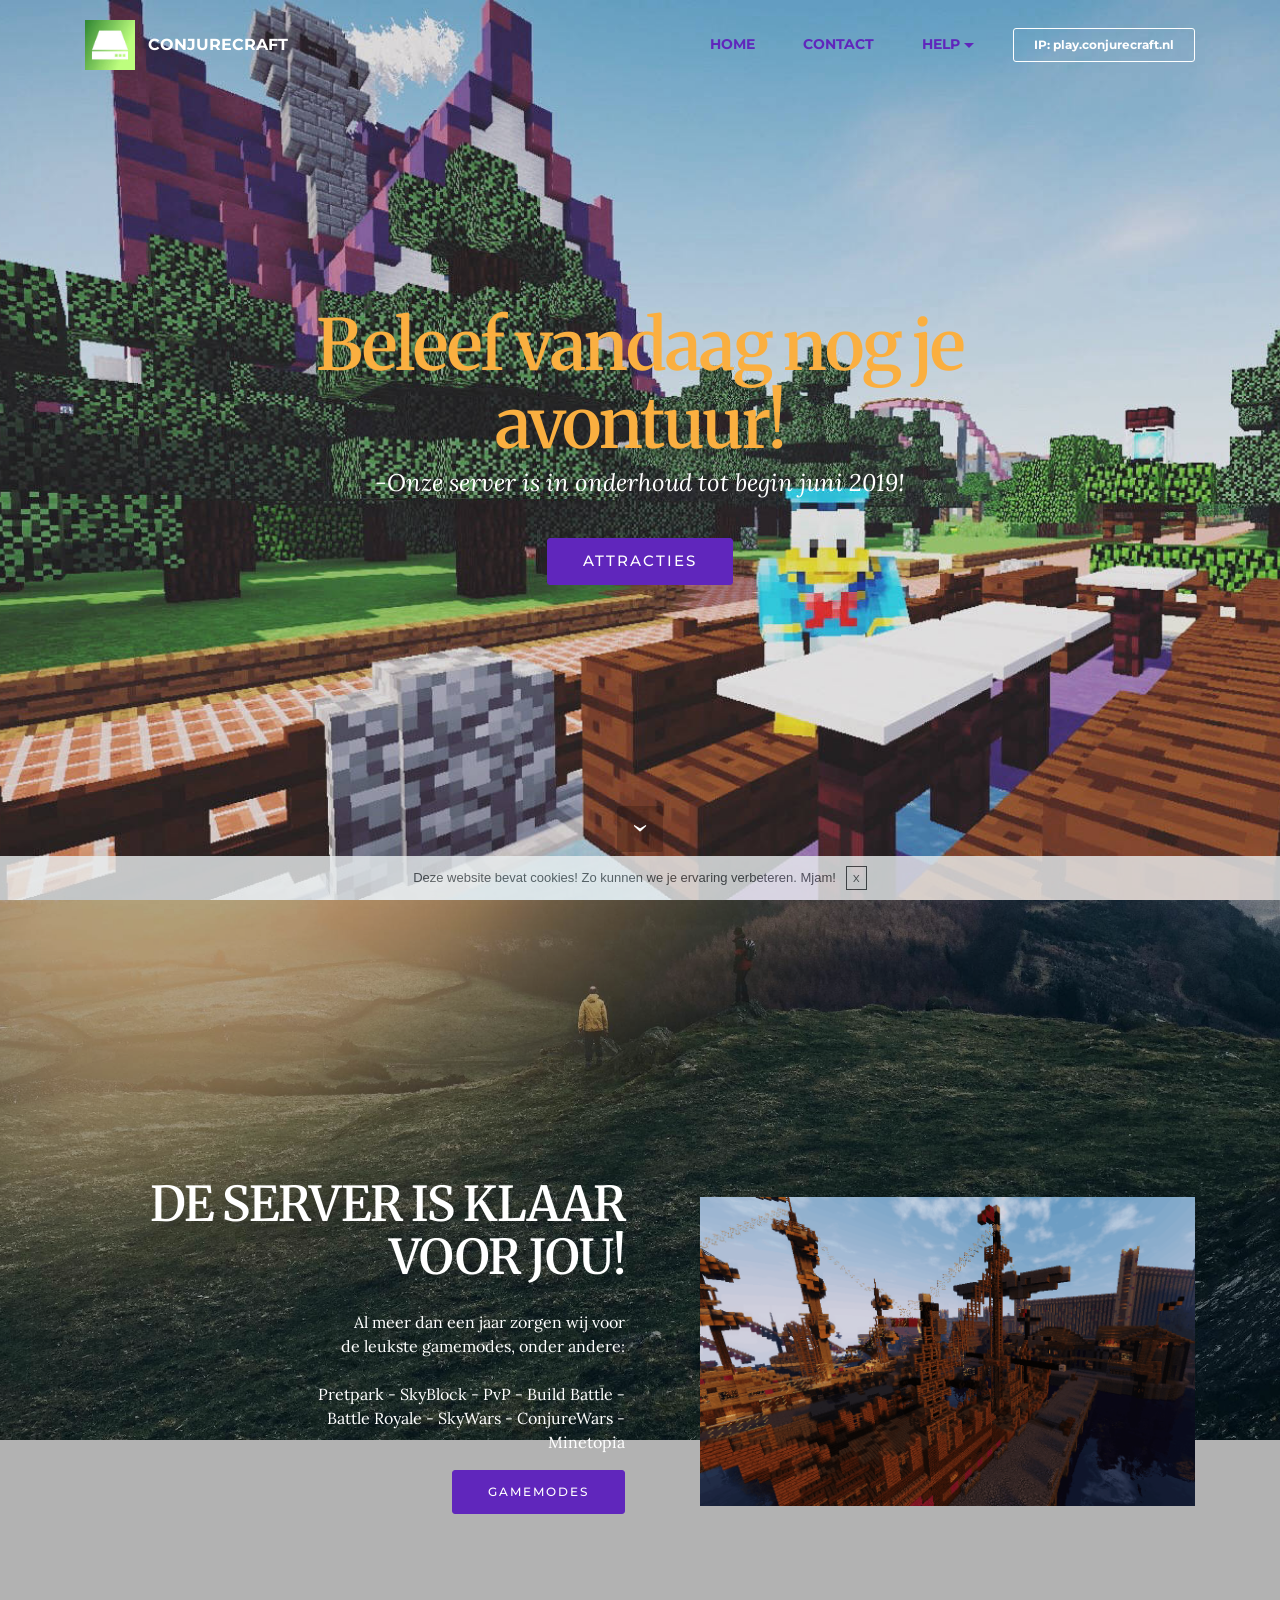
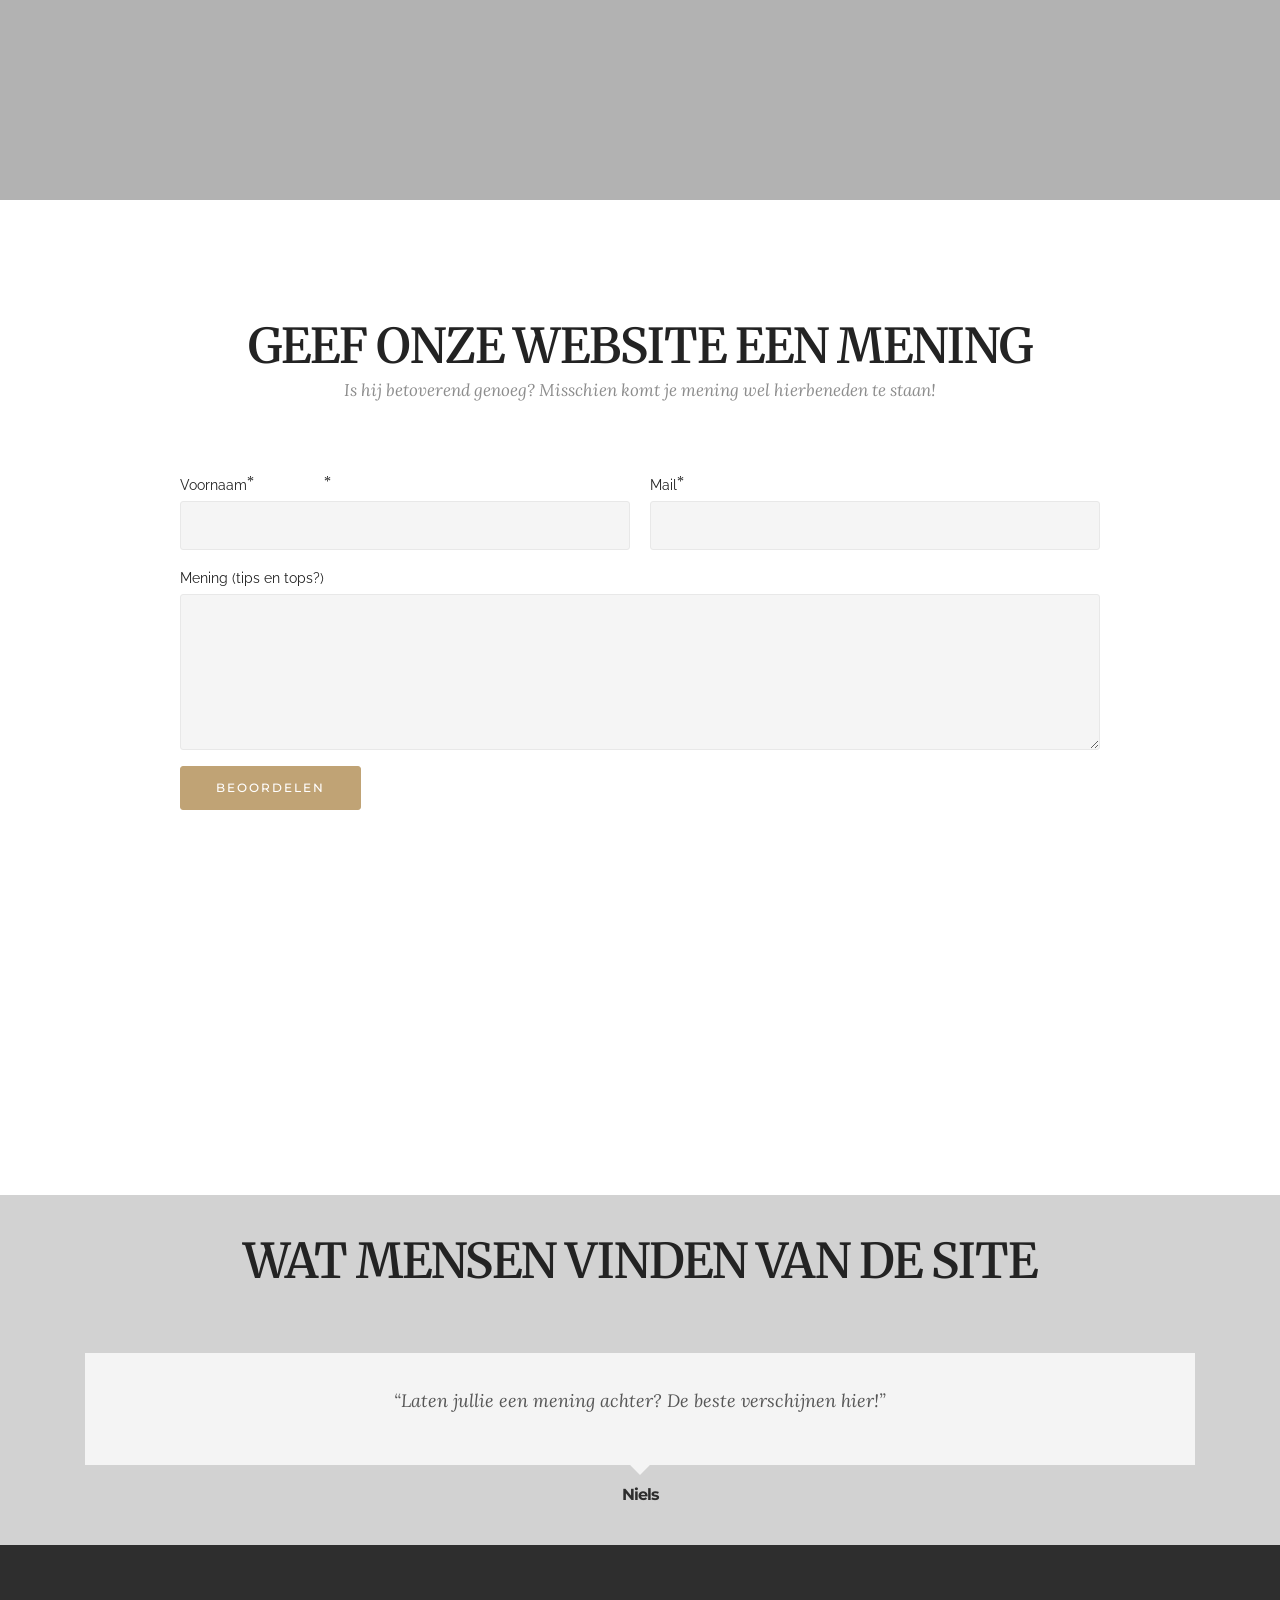
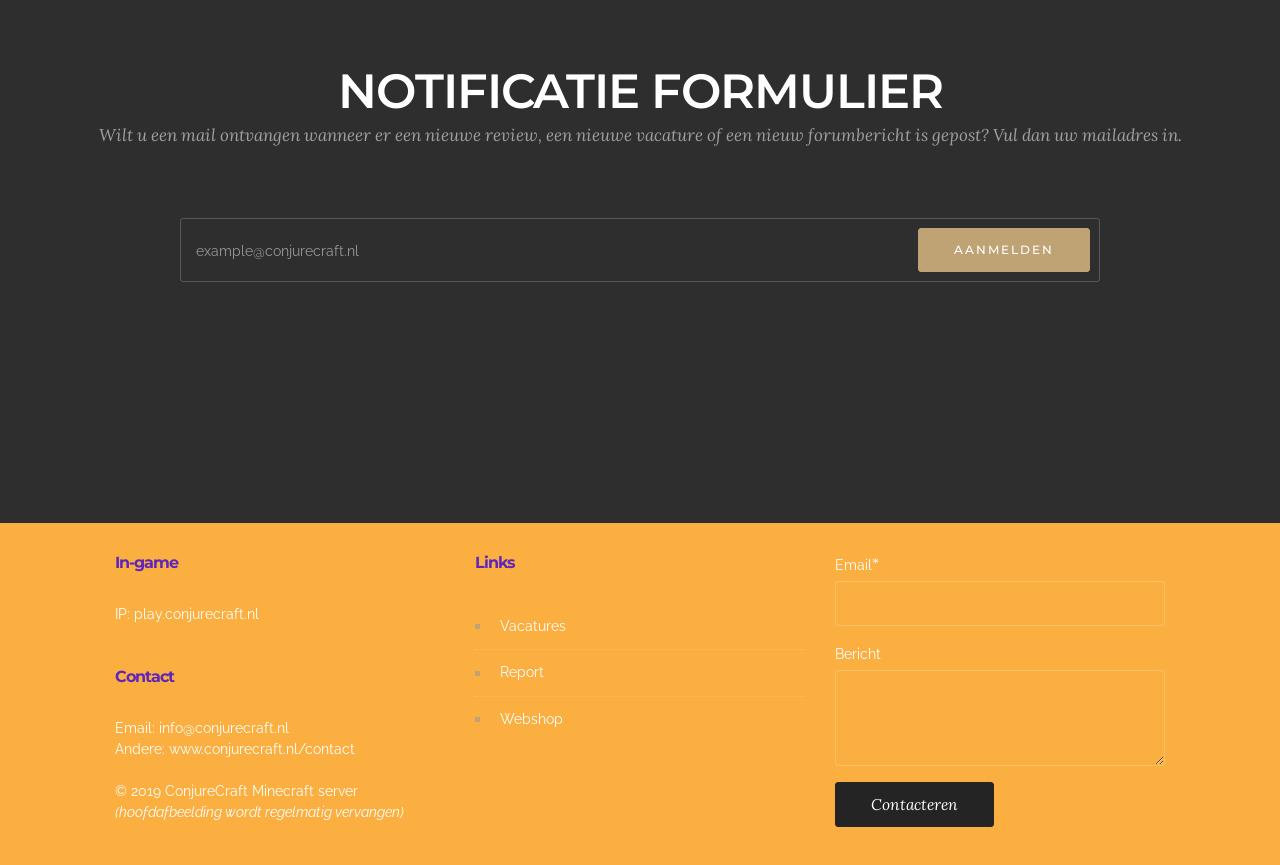
<file: index.html>
<!DOCTYPE html>
<html >
<head>
  <!-- Site made with Mobirise Website Builder v4.8.8, https://mobirise.com -->
  <meta charset="UTF-8">
  <meta http-equiv="X-UA-Compatible" content="IE=edge">
  <meta name="generator" content="Mobirise v4.8.8, mobirise.com">
  <meta name="viewport" content="width=device-width, initial-scale=1, minimum-scale=1">
  <link rel="shortcut icon" href="assets/images/conjurecraft-logo-transparant-128x118.png" type="image/x-icon">
  <meta name="description" content="ConjureCraft is een server met meerdere gamemodes gebouwd in het computerspel Minecraft waar je een heel avontuur start! In ons pretpark word je betoverd door de mooiste attracties en onze andere gamemodes zoals SkyBlock, PvP en BattleRoyale zijn ook fantastisch om te spelen!">
  <title>ConjureCraft - Beleef vandaag nog je avontuur!</title>
  <link rel="stylesheet" href="https://fonts.googleapis.com/css?family=Montserrat:400,700">
  <link rel="stylesheet" href="https://fonts.googleapis.com/css?family=Raleway:100,100i,200,200i,300,300i,400,400i,500,500i,600,600i,700,700i,800,800i,900,900i">
  <link rel="stylesheet" href="https://fonts.googleapis.com/css?family=Lora:400,700,400italic,700italic&subset=latin">
  <link rel="stylesheet" href="assets/tether/tether.min.css">
  <link rel="stylesheet" href="assets/soundcloud-plugin/style.css">
  <link rel="stylesheet" href="assets/bootstrap/css/bootstrap.min.css">
  <link rel="stylesheet" href="assets/dropdown/css/style.css">
  <link rel="stylesheet" href="assets/animate.css/animate.min.css">
  <link rel="stylesheet" href="assets/theme/css/style.css">
  <link rel="stylesheet" href="assets/mobirise/css/mbr-additional.css" type="text/css">
  
  
  
</head>
<body>
  <section id="menu-0" data-rv-view="0">

    <nav class="navbar navbar-dropdown transparent navbar-fixed-top bg-color">
        <div class="container">

            <div class="mbr-table">
                <div class="mbr-table-cell">

                    <div class="navbar-brand">
                        <a href="index.html" class="navbar-logo"><img src="assets/images/img-1150-128x128.jpg" alt="ConjureCraft"></a>
                        <a class="navbar-caption text-white" href="index.html">CONJURECRAFT</a>
                    </div>

                </div>
                <div class="mbr-table-cell">

                    <button class="navbar-toggler pull-xs-right hidden-md-up" type="button" data-toggle="collapse" data-target="#exCollapsingNavbar">
                        <div class="hamburger-icon"></div>
                    </button>

                    <ul class="nav-dropdown collapse pull-xs-right nav navbar-nav navbar-toggleable-sm" id="exCollapsingNavbar"><li class="nav-item"><a class="nav-link link" href="index.html">HOME</a></li><li class="nav-item"><a class="nav-link link" href="contact.html">CONTACT</a></li><li class="nav-item dropdown"><a class="nav-link link dropdown-toggle" data-toggle="dropdown-submenu" href="https://mobirise.com/" aria-expanded="false">HELP</a><div class="dropdown-menu"><a class="dropdown-item" href="forum.html">FORUM</a><a class="dropdown-item" href="page3.html">VIP HELPDESK</a><a class="dropdown-item" href="join.html">JOIN</a></div></li><li class="nav-item nav-btn"><a class="nav-link btn btn-white btn-white-outline" href="join.html">IP: play.conjurecraft.nl</a></li></ul>
                    <button hidden="" class="navbar-toggler navbar-close" type="button" data-toggle="collapse" data-target="#exCollapsingNavbar">
                        <div class="close-icon"></div>
                    </button>

                </div>
            </div>

        </div>
    </nav>

</section>

<section class="engine"><a href="https://mobirise.info/s">bootstrap theme</a></section><section class="mbr-section mbr-section-hero mbr-section-full mbr-section-with-arrow mbr-parallax-background mbr-after-navbar" id="header1-1" data-rv-view="2" style="background-image: url(assets/images/b0be4502-9623-4258-a71e-343b239456b2-1586x891.jpg);">

    

    <div class="mbr-table-cell">

        <div class="container">
            <div class="row">
                <div class="mbr-section col-md-10 col-md-offset-1 text-xs-center">

                    <h1 class="mbr-section-title display-1">Beleef vandaag nog je avontuur!</h1>
                    <p class="mbr-section-lead lead">-Onze server is in onderhoud tot begin juni 2019!</p>
                    <div class="mbr-section-btn"><a class="btn btn-lg btn-success" href="not-found.html">ATTRACTIES</a> </div>
                </div>
            </div>
        </div>
    </div>

    <div class="mbr-arrow mbr-arrow-floating" aria-hidden="true"><a href="#header2-4"><i class="mbr-arrow-icon"></i></a></div>

</section>

<section class="mbr-section mbr-section-hero mbr-section-full header2 mbr-parallax-background" id="header2-4" data-rv-view="14" style="background-image: url(assets/images/landscape.jpg);">

    <div class="mbr-overlay" style="opacity: 0.3; background-color: rgb(0, 0, 0);">
    </div>

    <div class="mbr-table mbr-table-full">
        <div class="mbr-table-cell">

            <div class="container">
                <div class="mbr-section row">
                    <div class="mbr-table-md-up">
                        
                        
                        

                        <div class="mbr-table-cell col-md-5 content-size text-xs-center text-md-right">

                            <h3 class="mbr-section-title display-2">DE SERVER IS KLAAR<br>VOOR JOU!</h3>

                            <div class="mbr-section-text">
                                <p>Al meer dan een jaar zorgen wij voor<br>de leukste gamemodes, onder andere:<br><br>Pretpark - SkyBlock - PvP - Build Battle -<br>Battle Royale - SkyWars - ConjureWars -<br>Minetopia</p>
                            </div>

                            <div class="mbr-section-btn"><a class="btn btn-success" href="not-found.html">GAMEMODES</a></div>

                        </div>
                        <div class="mbr-table-cell mbr-valign-top mbr-left-padding-md-up col-md-7 image-size" style="width: 50%;">
                            <div class="mbr-figure"><img src="assets/images/2019-04-09-21.18.46-2-1280x800.png" alt="ConjureCraft Battle Royale"></div>
                        </div>

                    </div>
                </div>
            </div>

        </div>
    </div>

    
<center><script async src="//pagead2.googlesyndication.com/pagead/js/adsbygoogle.js"></script>
<!-- Ad2 -->
<ins class="adsbygoogle"
     style="display:inline-block;width:970px;height:250px"
     data-ad-client="ca-pub-7157668072132280"
     data-ad-slot="2766254946"></ins>
<script>
(adsbygoogle = window.adsbygoogle || []).push({});
</script></center>
</section>

<section class="mbr-section form1" id="form1-b" data-rv-view="17" style="background-color: rgb(255, 255, 255); padding-top: 120px; padding-bottom: 120px;">
    
    <div class="mbr-section mbr-section__container mbr-section__container--middle">
        <div class="container">
            <div class="row">
                <div class="col-xs-12 text-xs-center">
                    <h3 class="mbr-section-title display-2">GEEF ONZE WEBSITE EEN MENING</h3>
                    <small class="mbr-section-subtitle">Is hij betoverend genoeg? Misschien komt je mening wel hierbeneden te staan!</small>
                </div>
            </div>
        </div>
    </div>
    <div class="mbr-section mbr-section-nopadding">
        <div class="container">
            <div class="row">
                <div class="col-xs-12 col-lg-10 col-lg-offset-1" data-form-type="formoid">


                    <div data-form-alert="true">
                        <div hidden="" data-form-alert-success="true" class="alert alert-form alert-success text-xs-center">Bedankt voor het invullen!
Je review wordt nagekeken en dan gepubliceerd, zolang hij het regelement respecteerd.
Je mail wordt niet weergegeven, enkel je voornaam en mening.</div>
                    </div>


                    <form action="https://mobirise.com/" method="post" data-form-title="GEEF ONZE WEBSITE EEN MENING">

                        <input type="hidden" value="3dNEqZ2rmWY5eNmfLcdcKu05bSnOllUibvmjs26KHWYqOOpSdfnFDf/IoeEycoJRHVyMlvrYxEw+SCMFswo5rFA9rOXyCAdSBIkXf7sz/2lVSDyUymbONWpIKRtsJMCK" data-form-email="true">

                        <div class="row row-sm-offset">

                            <div class="col-xs-12 col-md-6">
                                <div class="form-group">
                                    <label class="form-control-label" for="form1-b-name">Voornaam<span class="form-asterisk">*</span></label>
                                    <input type="text" class="form-control" name="name" required="" data-form-field="Name" id="form1-b-name">
                                </div>
                            </div>

                            <div class="col-xs-12 col-md-6">
                                <div class="form-group">
                                    <label class="form-control-label" for="form1-b-email">Mail<span class="form-asterisk">*</span></label>
                                    <input type="email" class="form-control" name="email" required="" data-form-field="Email" id="form1-b-email">
                                </div>
                            </div>

                            

                        </div>

                        <div class="form-group">
                            <label class="form-control-label" for="form1-b-message">Mening (tips en tops?)<span class="form-asterisk">*</span></label>
                            <textarea class="form-control" name="message" rows="7" data-form-field="Message" id="form1-b-message"></textarea>
                        </div>

                        <div><button type="submit" class="btn btn-primary">BEOORDELEN</button></div>

                    </form>
                </div>
            </div>
        </div>
    </div>
<center><script async src="//pagead2.googlesyndication.com/pagead/js/adsbygoogle.js"></script>
<!-- Ad2 -->
<ins class="adsbygoogle"
     style="display:inline-block;width:970px;height:250px"
     data-ad-client="ca-pub-7157668072132280"
     data-ad-slot="2766254946"></ins>
<script>
(adsbygoogle = window.adsbygoogle || []).push({});
</script></center>
</section>

<section class="mbr-section mbr-parallax-background" id="testimonials4-c" data-rv-view="26" style="background-image: url(assets/images/sky.jpg); padding-top: 40px; padding-bottom: 40px;">

    <div class="mbr-overlay" style="opacity: 0.2; background-color: rgb(34, 34, 34);">
    </div>

        <div class="mbr-section mbr-section__container mbr-section__container--middle">
            <div class="container">
                <div class="row">
                    <div class="col-xs-12 text-xs-center">
                        <h3 class="mbr-section-title display-2">WAT MENSEN VINDEN VAN DE SITE</h3>
                        
                    </div>
                </div>
            </div>
        </div>


    <div class="mbr-section mbr-section-nopadding">
        <div class="container">
            <div class="row">

                <div class="col-xs-12">

                    <div class="mbr-testimonial card">
                        <div class="card-block"><p>“<span style="font-size: 1.125rem;">Laten jullie een mening achter? De beste verschijnen hier!”</span></p></div>
                        <div class="mbr-author card-footer">
                            
                            <div class="mbr-author-name">Niels</div>
                            
                        </div>
                    </div>

                </div>

            </div>

        </div>
    </div>
</section>

<section class="mbr-section form2" id="form2-e" data-rv-view="32" style="background-color: rgb(46, 46, 46); padding-top: 120px; padding-bottom: 120px;">
        
    <div class="mbr-section mbr-section__container mbr-section__container--middle">
        <div class="container">
            <div class="row">
                <div class="col-xs-12 text-xs-center">
                    <h3 class="mbr-section-title display-2">NOTIFICATIE FORMULIER</h3>
                    <small class="mbr-section-subtitle">Wilt u een mail ontvangen wanneer er een nieuwe review, een nieuwe vacature of een nieuw forumbericht is gepost? Vul dan uw mailadres in.</small>
                </div>
            </div>
        </div>
    </div>
    <div class="mbr-section mbr-section-nopadding">
        <div class="container">
            <div class="row">
                <div class="col-xs-12 col-lg-10 col-lg-offset-1" data-form-type="formoid">
                    <div data-form-alert="true"><div hidden="" data-form-alert-success="true">Bedankt, vanaf nu ontvangt u notificatiemails!</div></div>
                    <form class="mbr-form" action="https://mobirise.com/" method="post" data-form-title="NOTIFICATIE FORMULIER">
                        <input type="hidden" value="7Y7F+tBQIl9G5pP5tdKj67I0JBF7pdfnal1xoK6gl+aFaGa7SNBCHu01uYj8yDKapgx48+lP6VW1fRbwALaYsC0lROPkq2NYIm8mgp0j/pyjbqLia4kjwn0o1tOY5RSU" data-form-email="true">
                        <div class="mbr-subscribe mbr-subscribe-dark input-group">
                            <input type="email" class="form-control" name="email" required="" data-form-field="Email" placeholder="example@conjurecraft.nl" id="form2-e-email">
                            <span class="input-group-btn"><button type="submit" class="btn btn-primary">AANMELDEN</button></span>
                        </div>
                    </form>
                </div>
            </div>
        </div>
    </div>
<br>
<center><script async src="//pagead2.googlesyndication.com/pagead/js/adsbygoogle.js"></script>
<!-- Ad3 -->
<ins class="adsbygoogle"
     style="display:inline-block;width:970px;height:90px"
     data-ad-client="ca-pub-7157668072132280"
     data-ad-slot="7583467357"></ins>
<script>
(adsbygoogle = window.adsbygoogle || []).push({});
</script></center>
</section>

<section class="mbr-footer footer4 mbr-section mbr-section-md-padding" id="contacts4-5" data-rv-view="5" style="background-color: rgb(250, 175, 64); padding-top: 30px; padding-bottom: 30px;">
    
    <div class="container">
        <div class="mbr-contacts row">
            <div class="col-sm-8">
                <div class="row">
                    <div class="col-sm-6">
                        <p><strong>In-game</strong><br>IP: play.conjurecraft.nl<br><br><br>
<strong>Contact</strong><br>
Email: info@conjurecraft.nl<br>
Andere: www.conjurecraft.nl/contact<br><br>© 2019 ConjureCraft Minecraft server<br><em>(hoofdafbeelding wordt regelmatig vervangen)</em></p>
                    </div>
                    <div class="col-sm-6"><p class="mbr-contacts__text"><strong>Links</strong></p><ul class="mbr-contacts__list"><li><a href="vacatures.html">Vacatures</a></li><li><a href="report.html">Report</a></li><li><a href="https://winkel.conjurecraft.nl" target="_blank">Webshop</a></li></ul></div>
                </div>
            </div>
            <div class="col-sm-4" data-form-type="formoid">
                <div data-form-alert="true">
                    <div hidden="" data-form-alert-success="true">U krijgt z.s.m. een antwoord!</div>
                </div>
                <form action="https://mobirise.com/" method="post" data-form-title="MESSAGE">
                    <input type="hidden" value="3x2IOnH8VpiTf6XB0/kbTwuj8xFQ5TDjz7o6zW6Zslnz+AWBmnOPN959Zd84rVbERERmm59UhIHDyI+gkeSoqmDUn+3rWlz2+L1s6w0ElQJOMSuwdoFdURSprbwgfXEI" data-form-email="true">
                    
                    <div class="form-group">
                        <label class="form-control-label" for="contacts4-5-email">Email<span class="form-asterisk">*</span></label>
                        <input type="email" class="form-control input-sm input-inverse" name="email" required="" data-form-field="Email" id="contacts4-5-email">
                    </div>
                    
                    <div class="form-group">
                        <label class="form-control-label" for="contacts4-5-message">Bericht</label>
                        <textarea class="form-control input-sm input-inverse" name="message" data-form-field="Message" rows="4" id="contacts4-5-message"></textarea>
                    </div>
                    <div class="mbr-buttons mbr-buttons--right btn-inverse"><button type="submit" class="btn btn-sm btn-black">Contacteren</button></div>
                </form>
            </div>
        </div>
    </div>
</section>


  <script src="assets/web/assets/jquery/jquery.min.js"></script>
  <script src="assets/tether/tether.min.js"></script>
  <script src="assets/bootstrap/js/bootstrap.min.js"></script>
  <script src="assets/smooth-scroll/smooth-scroll.js"></script>
  <script src="assets/cookies-alert-plugin/cookies-alert-core.js"></script>
  <script src="assets/cookies-alert-plugin/cookies-alert-script.js"></script>
  <script src="assets/dropdown/js/script.min.js"></script>
  <script src="assets/touch-swipe/jquery.touch-swipe.min.js"></script>
  <script src="assets/viewport-checker/jquery.viewportchecker.js"></script>
  <script src="assets/jarallax/jarallax.js"></script>
  <script src="assets/theme/js/script.js"></script>
  <script src="assets/formoid/formoid.min.js"></script>
  
  
  <input name="animation" type="hidden">
  <input name="cookieData" type="hidden" data-cookie-text="Deze website bevat cookies! Zo kunnen we je ervaring verbeteren. Mjam!">
  </body>
</html>
</file>
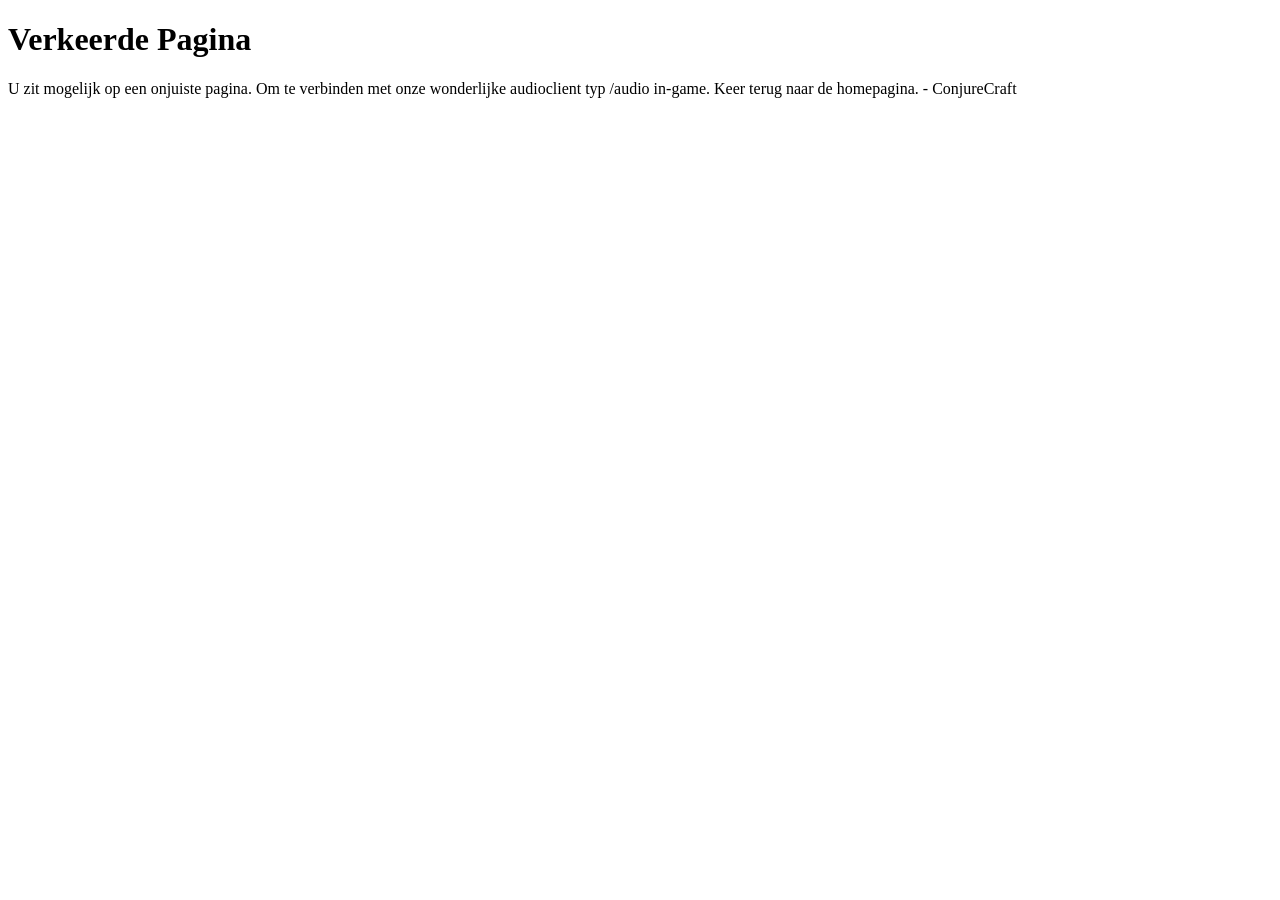
<file: audio.html>
<!DOCTYPE html>
<html>
<head>
<title>Verkeerde Pagina</title>
</head>
<body>

<h1>Verkeerde Pagina</h1>
<p>U zit mogelijk op een onjuiste pagina. Om te verbinden met onze wonderlijke audioclient typ /audio in-game. Keer terug naar de homepagina. - ConjureCraft</p>

</body>
</html>
</file>
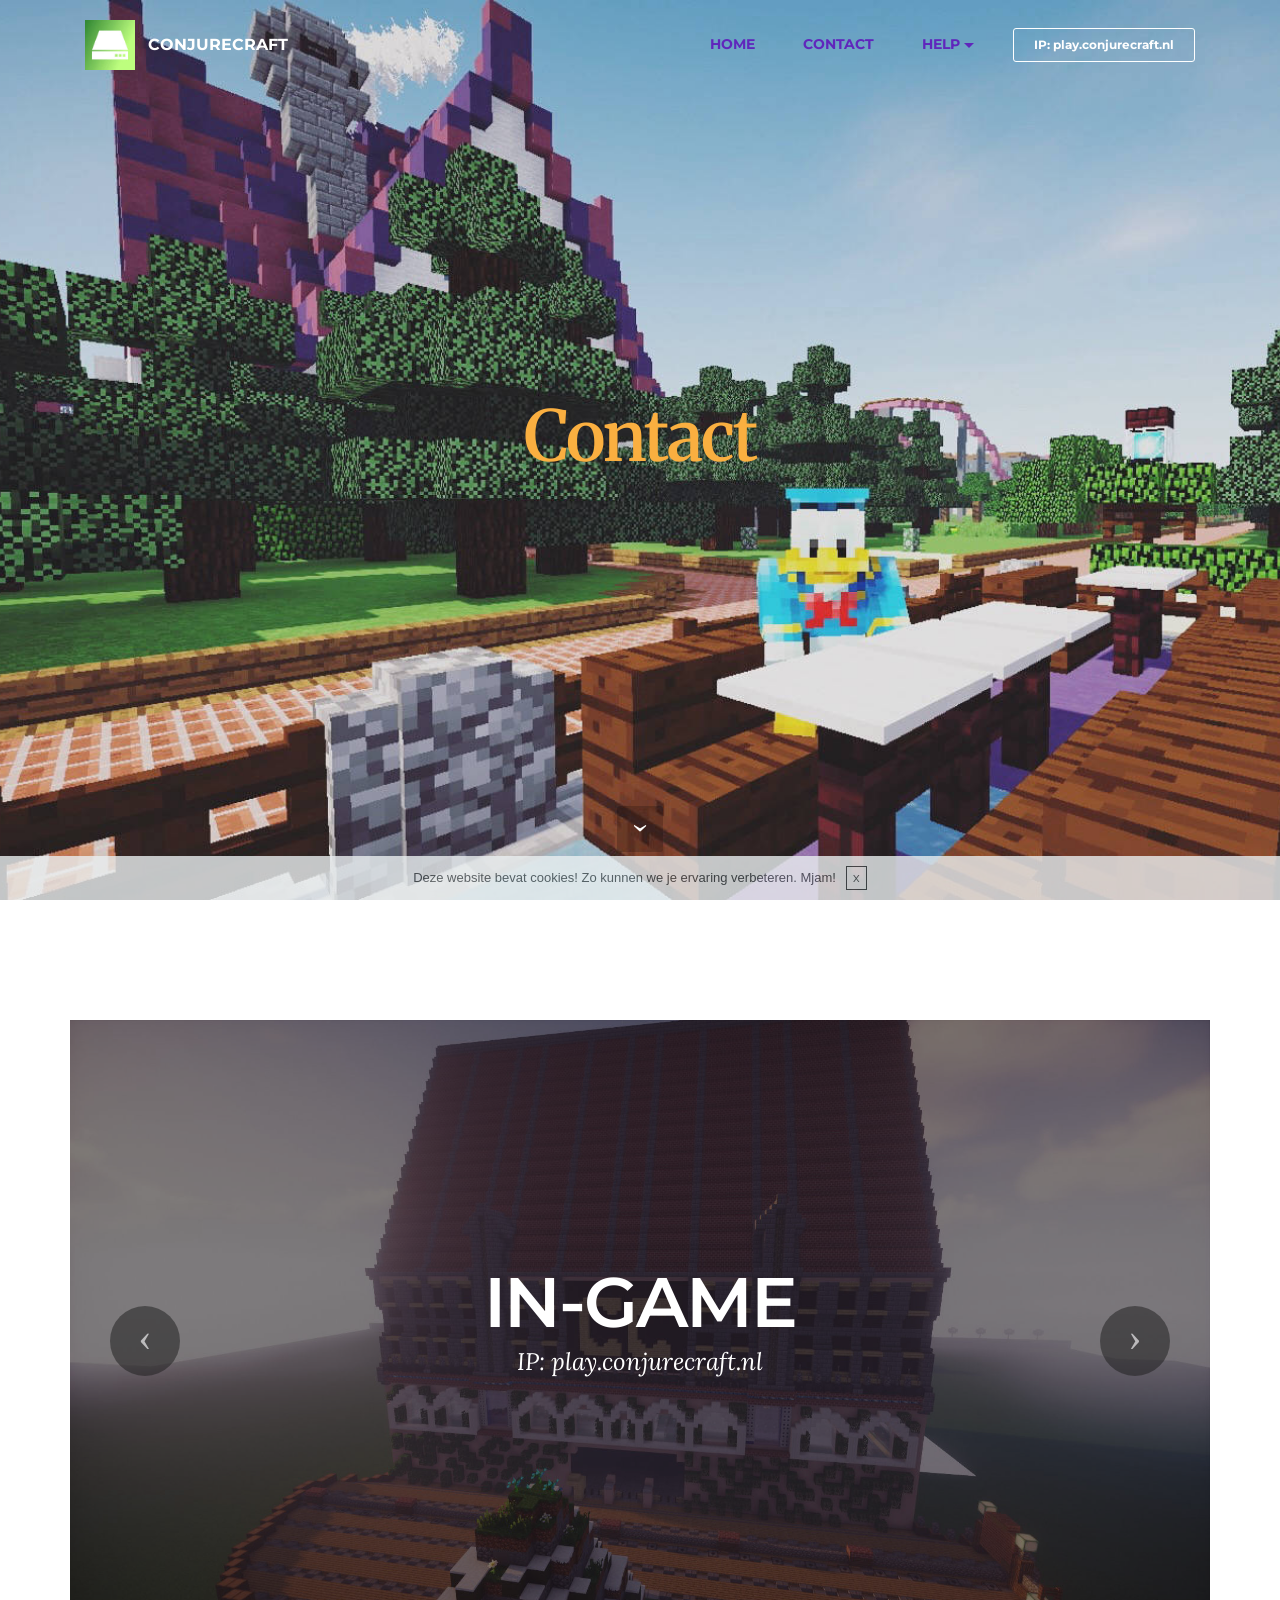
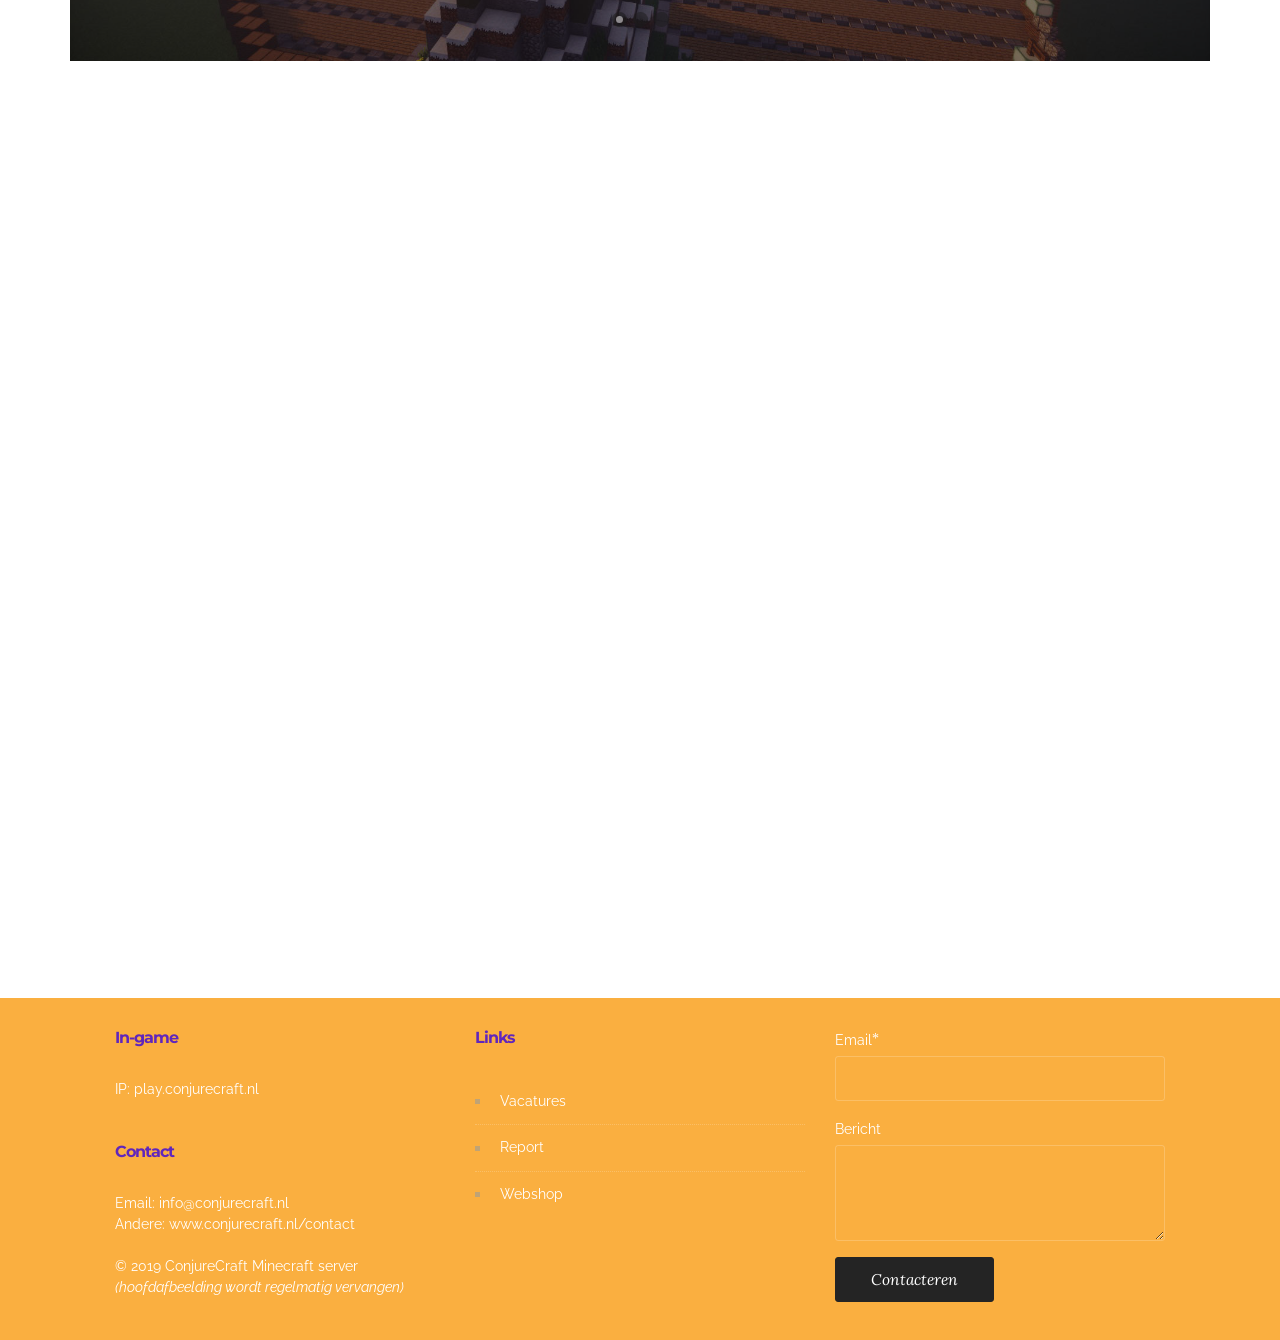
<file: contact.html>
<!DOCTYPE html>
<html >
<head>
  <!-- Site made with Mobirise Website Builder v4.8.8, https://mobirise.com -->
  <meta charset="UTF-8">
  <meta http-equiv="X-UA-Compatible" content="IE=edge">
  <meta name="generator" content="Mobirise v4.8.8, mobirise.com">
  <meta name="viewport" content="width=device-width, initial-scale=1, minimum-scale=1">
  <link rel="shortcut icon" href="assets/images/conjurecraft-logo-transparant-128x118.png" type="image/x-icon">
  <meta name="description" content="Wij zijn te contacteren met deze contactgegevens!
Ook het server IP is op deze pagina te vinden!">
  <title>ConjureCraft - Contact</title>
  <link rel="stylesheet" href="https://fonts.googleapis.com/css?family=Montserrat:400,700">
  <link rel="stylesheet" href="https://fonts.googleapis.com/css?family=Raleway:100,100i,200,200i,300,300i,400,400i,500,500i,600,600i,700,700i,800,800i,900,900i">
  <link rel="stylesheet" href="https://fonts.googleapis.com/css?family=Lora:400,700,400italic,700italic&subset=latin">
  <link rel="stylesheet" href="assets/tether/tether.min.css">
  <link rel="stylesheet" href="assets/soundcloud-plugin/style.css">
  <link rel="stylesheet" href="assets/bootstrap/css/bootstrap.min.css">
  <link rel="stylesheet" href="assets/dropdown/css/style.css">
  <link rel="stylesheet" href="assets/animate.css/animate.min.css">
  <link rel="stylesheet" href="assets/theme/css/style.css">
  <link rel="stylesheet" href="assets/mobirise/css/mbr-additional.css" type="text/css">
  
  
  
</head>
<body>
  <section id="menu-8" data-rv-view="38">

    <nav class="navbar navbar-dropdown transparent navbar-fixed-top bg-color">
        <div class="container">

            <div class="mbr-table">
                <div class="mbr-table-cell">

                    <div class="navbar-brand">
                        <a href="index.html" class="navbar-logo"><img src="assets/images/img-1150-128x128.jpg" alt="ConjureCraft"></a>
                        <a class="navbar-caption text-white" href="index.html">CONJURECRAFT</a>
                    </div>

                </div>
                <div class="mbr-table-cell">

                    <button class="navbar-toggler pull-xs-right hidden-md-up" type="button" data-toggle="collapse" data-target="#exCollapsingNavbar">
                        <div class="hamburger-icon"></div>
                    </button>

                    <ul class="nav-dropdown collapse pull-xs-right nav navbar-nav navbar-toggleable-sm" id="exCollapsingNavbar"><li class="nav-item"><a class="nav-link link" href="index.html">HOME</a></li><li class="nav-item"><a class="nav-link link" href="contact.html">CONTACT</a></li><li class="nav-item dropdown"><a class="nav-link link dropdown-toggle" data-toggle="dropdown-submenu" href="https://mobirise.com/" aria-expanded="false">HELP</a><div class="dropdown-menu"><a class="dropdown-item" href="forum.html">FORUM</a><a class="dropdown-item" href="page3.html">VIP HELPDESK</a><a class="dropdown-item" href="join.html">JOIN</a></div></li><li class="nav-item nav-btn"><a class="nav-link btn btn-white btn-white-outline" href="join.html">IP: play.conjurecraft.nl</a></li></ul>
                    <button hidden="" class="navbar-toggler navbar-close" type="button" data-toggle="collapse" data-target="#exCollapsingNavbar">
                        <div class="close-icon"></div>
                    </button>

                </div>
            </div>

        </div>
    </nav>

</section>

<section class="engine"><a href="https://mobirise.info/g">how to build a site for free</a></section><section class="mbr-section mbr-section-hero mbr-section-full mbr-section-with-arrow mbr-parallax-background mbr-after-navbar" id="header1-a" data-rv-view="40" style="background-image: url(assets/images/b0be4502-9623-4258-a71e-343b239456b2-1586x891.jpg);">

    

    <div class="mbr-table-cell">

        <div class="container">
            <div class="row">
                <div class="mbr-section col-md-10 col-md-offset-1 text-xs-center">

                    <h1 class="mbr-section-title display-1">Contact</h1>
                    
                    
                </div>
            </div>
        </div>
    </div>

    <div class="mbr-arrow mbr-arrow-floating" aria-hidden="true"><a href="#slider3-c"><i class="mbr-arrow-icon"></i></a></div>

</section>

<section class="mbr-slider mbr-section mbr-section__container carousel slide mbr-section-nopadding" data-ride="carousel" data-keyboard="false" data-wrap="true" data-pause="false" data-interval="5000" id="slider3-c" data-rv-view="43" style="background-color: rgb(255, 255, 255);">
    <div class=" container boxed-slider" style="padding-top: 120px; padding-bottom: 120px;">
        <div>
            <div>
                <ol class="carousel-indicators">
                    <li data-app-prevent-settings="" data-target="#slider3-c" data-slide-to="0" class="active"></li><li data-app-prevent-settings="" data-target="#slider3-c" data-slide-to="1"></li><li data-app-prevent-settings="" data-target="#slider3-c" class="" data-slide-to="2"></li>
                </ol>
                <div class="carousel-inner" role="listbox">
                    <div class="mbr-section mbr-section-hero carousel-item dark center active" data-bg-video-slide="false">
                        <div class="mbr-table-cell">
                            <div class="mbr-overlay"></div>
                            <div class="container-slide">
                                <img src="assets/images/img-1555-1920x1080.jpg">
                                <div class="row">
                                    <div class="col-md-8 col-md-offset-2 text-xs-center">
                                        <h2 class="mbr-section-title display-1">IN-GAME</h2>
                                        <p class="mbr-section-lead lead">IP: play.conjurecraft.nl</p>

                                        
                                    </div>
                                </div>
                            </div>
                        </div>
                    </div><div class="mbr-section mbr-section-hero carousel-item dark center" data-bg-video-slide="false">
                        <div class="mbr-table-cell">
                            <div class="mbr-overlay"></div>
                            <div class="container-slide">
                                <img src="assets/images/img-1556-1920x1017.jpg">
                                <div class="row">
                                    <div class="col-md-8 col-md-offset-2 text-xs-center">
                                        <h2 class="mbr-section-title display-1">WEBSITES</h2>
                                        <p class="mbr-section-lead lead">Hoofdwebsite: www.conjurecraft.nl<br>Webwinkel: winkel.conjurecraft.nl<br>Boekenwebsite: boek.conjurecraft.nl<br>Accountwebsite: mijn.conjurecraft.nl (onderhoud)<br></p>

                                        
                                    </div>
                                </div>
                            </div>
                        </div>
                    </div><div class="mbr-section mbr-section-hero carousel-item dark center" data-bg-video-slide="false">
                        <div class="mbr-table-cell">
                            <div class="mbr-overlay" style="opacity: 0.5;"></div>
                            <div class="container-slide">
                                <img src="assets/images/img-1557-1920x1017.jpg">
                                <div class="row">
                                    <div class="col-md-8 col-md-offset-2 text-xs-center">
                                        <h2 class="mbr-section-title display-1">SOCIAL MEDIA</h2>
                                        <p class="mbr-section-lead lead">Mail: info@conjurecraft.nl<br>Instagram: @conjurecraft.nl<br>Twitter: @conjurecraft<br>Discord: discord.conjurecraft.nl<br>YouTube: ConjureCraft Minecraft Server</p>

                                        
                                    </div>
                                </div>
                            </div>
                        </div>
                    </div>
                </div>

                <a data-app-prevent-settings="" class="left carousel-control" role="button" data-slide="prev" href="#slider3-c">
                    <span class="icon-prev" aria-hidden="true"></span>
                    <span class="sr-only">Previous</span>
                </a>
                <a data-app-prevent-settings="" class="right carousel-control" role="button" data-slide="next" href="#slider3-c">
                    <span class="icon-next" aria-hidden="true"></span>
                    <span class="sr-only">Next</span>
                </a>
            </div>
        </div>
    </div>
<center><script async src="//pagead2.googlesyndication.com/pagead/js/adsbygoogle.js"></script>
<!-- Ad2 -->
<ins class="adsbygoogle"
     style="display:inline-block;width:970px;height:250px"
     data-ad-client="ca-pub-7157668072132280"
     data-ad-slot="2766254946"></ins>
<script>
(adsbygoogle = window.adsbygoogle || []).push({});
</script></center>
</section>

<section class="mbr-section mbr-section__container" id="map2-b" data-rv-view="55" style="background-color: rgb(255, 255, 255); padding-top: 80px; padding-bottom: 80px;">
    <div class="container">
        <div class="row">
            <div class="col-xs-12">
                <div class="mbr-map"><iframe frameborder="0" style="border:0" src="https://www.google.com/maps/embed/v1/place?key=AIzaSyA0Dx_boXQiwvdz8sJHoYeZNVTdoWONYkU&amp;q=place_id:ChIJl5fz7WR9wUcR8g_mObTy60c" allowfullscreen=""></iframe></div>
            </div>
        </div>
    </div>
</section>

<section class="mbr-footer footer4 mbr-section mbr-section-md-padding" id="contacts4-9" data-rv-view="57" style="background-color: rgb(250, 175, 64); padding-top: 30px; padding-bottom: 30px;">
    
    <div class="container">
        <div class="mbr-contacts row">
            <div class="col-sm-8">
                <div class="row">
                    <div class="col-sm-6">
                        <p><strong>In-game</strong><br>IP: play.conjurecraft.nl<br><br><br>
<strong>Contact</strong><br>
Email: info@conjurecraft.nl<br>
Andere: www.conjurecraft.nl/contact<br><br>© 2019 ConjureCraft Minecraft server<br><em>(hoofdafbeelding wordt regelmatig vervangen)</em></p>
                    </div>
                    <div class="col-sm-6"><p class="mbr-contacts__text"><strong>Links</strong></p><ul class="mbr-contacts__list"><li><a href="vacatures.html">Vacatures</a></li><li><a href="report.html">Report</a></li><li><a href="https://winkel.conjurecraft.nl" target="_blank">Webshop</a></li></ul></div>
                </div>
            </div>
            <div class="col-sm-4" data-form-type="formoid">
                <div data-form-alert="true">
                    <div hidden="" data-form-alert-success="true">U krijgt z.s.m. een antwoord!</div>
                </div>
                <form action="https://mobirise.com/" method="post" data-form-title="MESSAGE">
                    <input type="hidden" value="bOIf1WduY7WCYzy0XViQWmQsKeYjMMf9bmR/dO+Ay/FjnnBKBHf7AH8nwzhC+g5cqDk55fayxAbl0bYrDR6Y38/Sqdx+57xb52Q0QnqVH8EAUiLWbziQA1kxXKt5Cwc0" data-form-email="true">
                    
                    <div class="form-group">
                        <label class="form-control-label" for="contacts4-9-email">Email<span class="form-asterisk">*</span></label>
                        <input type="email" class="form-control input-sm input-inverse" name="email" required="" data-form-field="Email" id="contacts4-9-email">
                    </div>
                    
                    <div class="form-group">
                        <label class="form-control-label" for="contacts4-9-message">Bericht</label>
                        <textarea class="form-control input-sm input-inverse" name="message" data-form-field="Message" rows="4" id="contacts4-9-message"></textarea>
                    </div>
                    <div class="mbr-buttons mbr-buttons--right btn-inverse"><button type="submit" class="btn btn-sm btn-black">Contacteren</button></div>
                </form>
            </div>
        </div>
    </div>
</section>


  <script src="assets/web/assets/jquery/jquery.min.js"></script>
  <script src="assets/tether/tether.min.js"></script>
  <script src="assets/bootstrap/js/bootstrap.min.js"></script>
  <script src="assets/smooth-scroll/smooth-scroll.js"></script>
  <script src="assets/cookies-alert-plugin/cookies-alert-core.js"></script>
  <script src="assets/cookies-alert-plugin/cookies-alert-script.js"></script>
  <script src="assets/dropdown/js/script.min.js"></script>
  <script src="assets/touch-swipe/jquery.touch-swipe.min.js"></script>
  <script src="assets/viewport-checker/jquery.viewportchecker.js"></script>
  <script src="assets/jarallax/jarallax.js"></script>
  <script src="assets/bootstrap-carousel-swipe/bootstrap-carousel-swipe.js"></script>
  <script src="assets/theme/js/script.js"></script>
  <script src="assets/formoid/formoid.min.js"></script>
  
  
  <input name="animation" type="hidden">
  <input name="cookieData" type="hidden" data-cookie-text="Deze website bevat cookies! Zo kunnen we je ervaring verbeteren. Mjam!">
  </body>
</html>
</file>
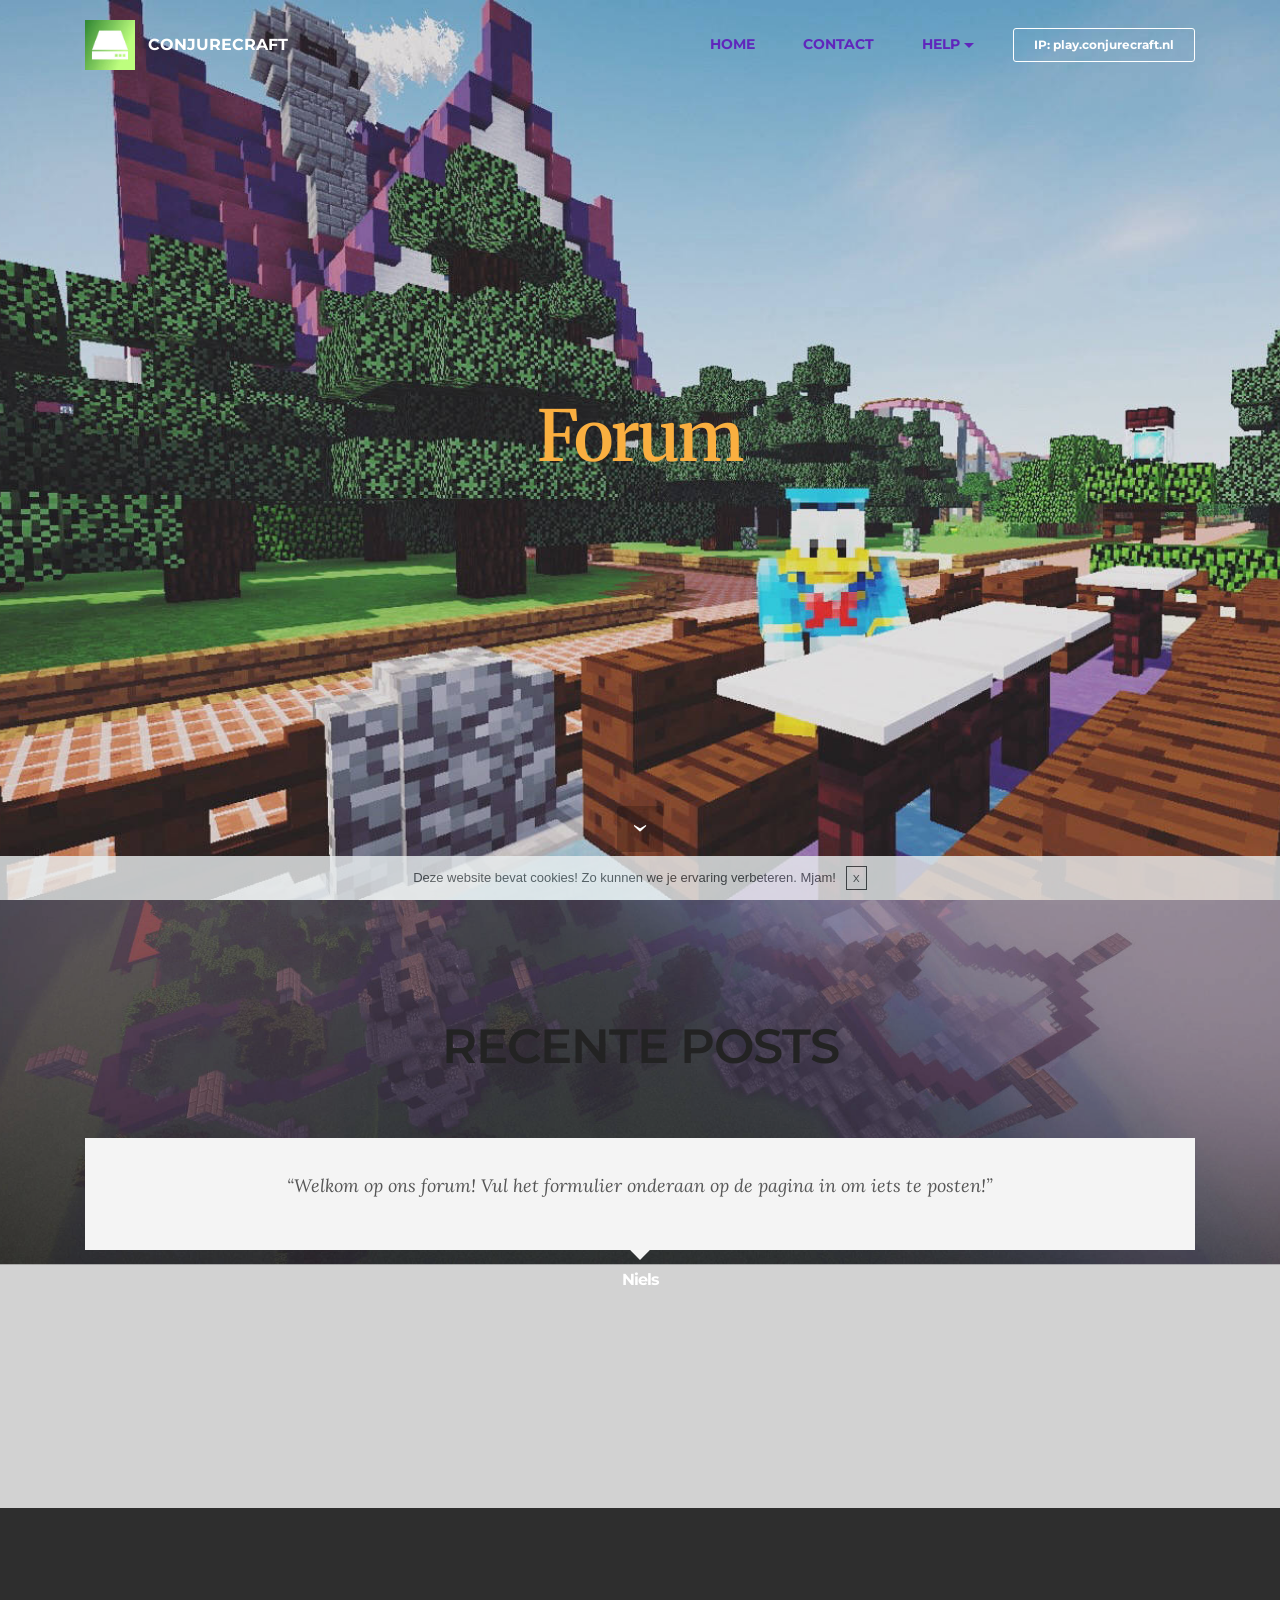
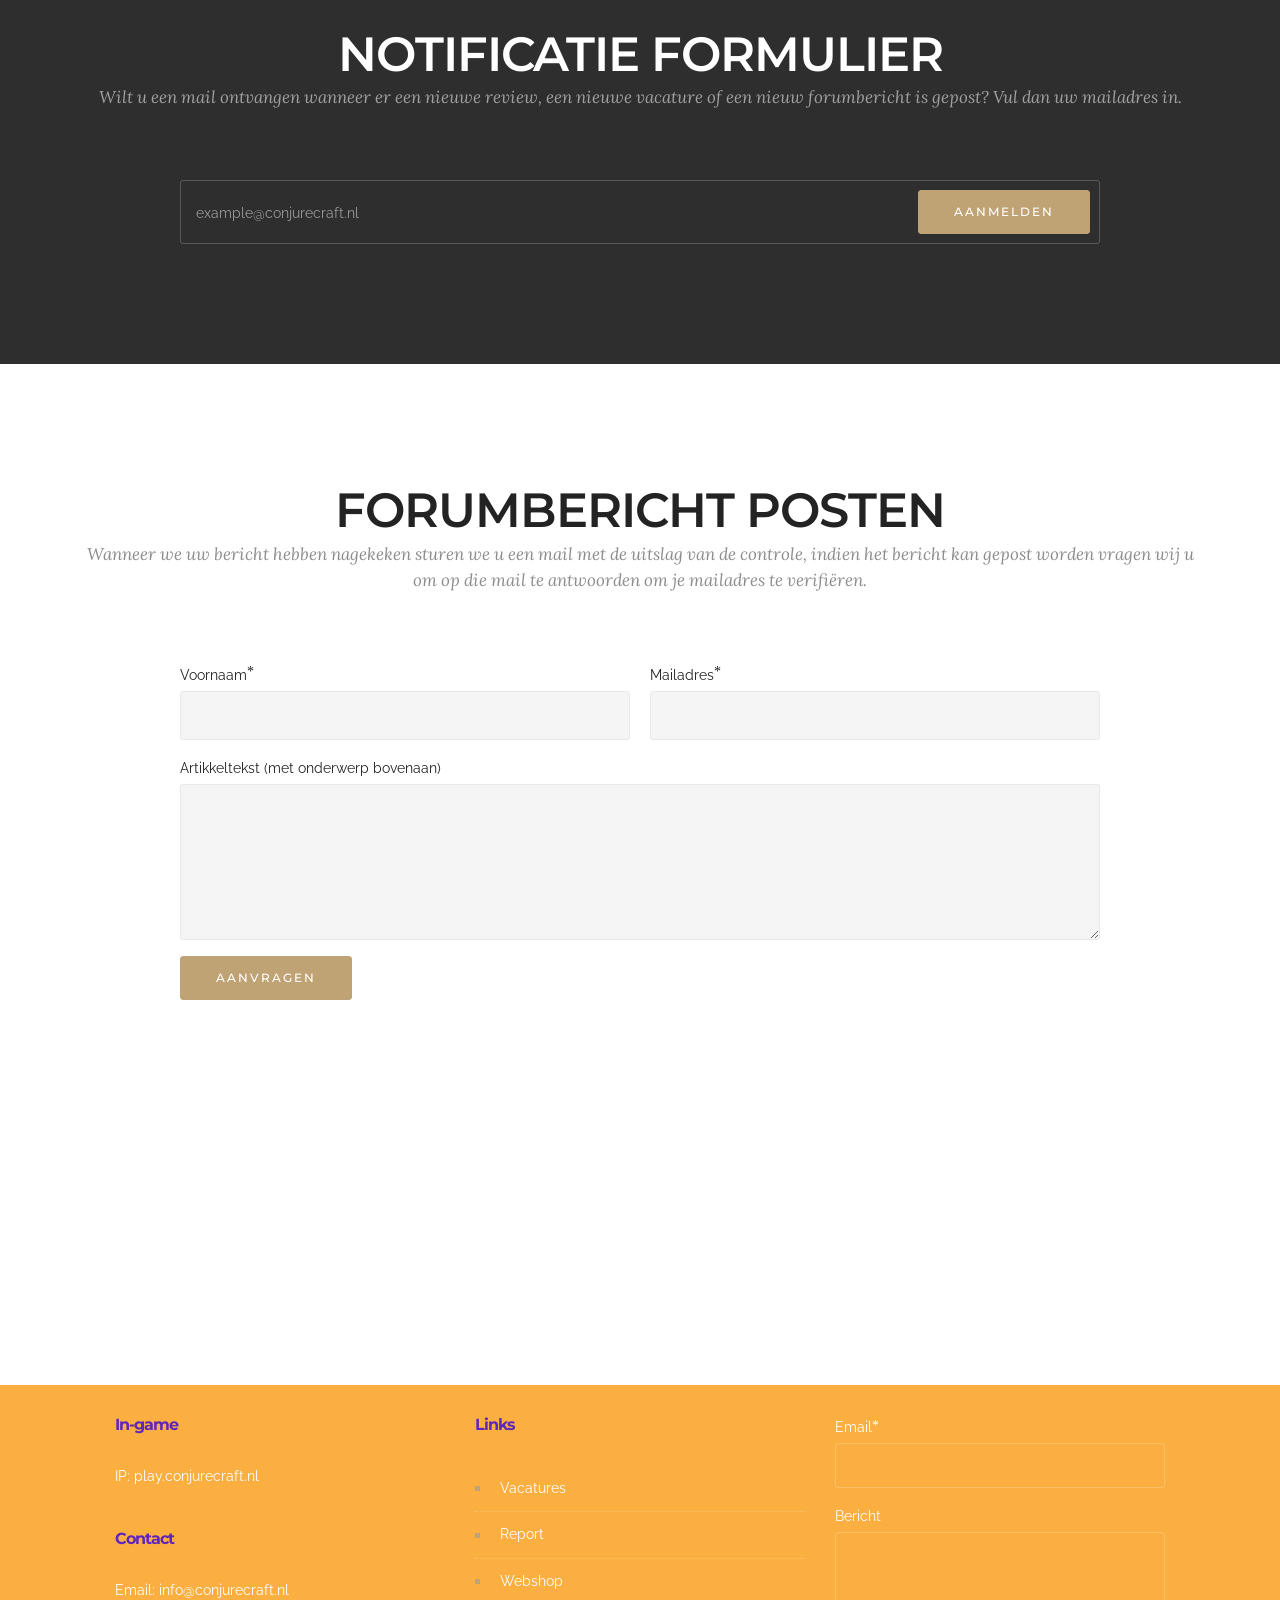
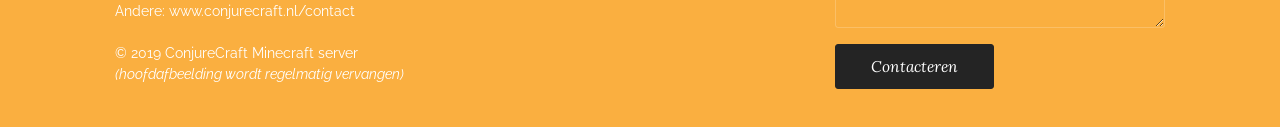
<file: forum.html>
<!DOCTYPE html>
<html >
<head>
  <!-- Site made with Mobirise Website Builder v4.8.8, https://mobirise.com -->
  <meta charset="UTF-8">
  <meta http-equiv="X-UA-Compatible" content="IE=edge">
  <meta name="generator" content="Mobirise v4.8.8, mobirise.com">
  <meta name="viewport" content="width=device-width, initial-scale=1, minimum-scale=1">
  <link rel="shortcut icon" href="assets/images/conjurecraft-logo-transparant-128x118.png" type="image/x-icon">
  <meta name="description" content="Hulp nodig of iets posten op ons forum?
Dat kan dankzij ons ConjureCraft forum!">
  <title>ConjureCraft - Forum</title>
  <link rel="stylesheet" href="https://fonts.googleapis.com/css?family=Montserrat:400,700">
  <link rel="stylesheet" href="https://fonts.googleapis.com/css?family=Raleway:100,100i,200,200i,300,300i,400,400i,500,500i,600,600i,700,700i,800,800i,900,900i">
  <link rel="stylesheet" href="https://fonts.googleapis.com/css?family=Lora:400,700,400italic,700italic&subset=latin">
  <link rel="stylesheet" href="assets/tether/tether.min.css">
  <link rel="stylesheet" href="assets/soundcloud-plugin/style.css">
  <link rel="stylesheet" href="assets/bootstrap/css/bootstrap.min.css">
  <link rel="stylesheet" href="assets/animate.css/animate.min.css">
  <link rel="stylesheet" href="assets/dropdown/css/style.css">
  <link rel="stylesheet" href="assets/theme/css/style.css">
  <link rel="stylesheet" href="assets/mobirise/css/mbr-additional.css" type="text/css">
  
  
  
</head>
<body>
  <section id="menu-d" data-rv-view="81">

    <nav class="navbar navbar-dropdown transparent navbar-fixed-top bg-color">
        <div class="container">

            <div class="mbr-table">
                <div class="mbr-table-cell">

                    <div class="navbar-brand">
                        <a href="index.html" class="navbar-logo"><img src="assets/images/img-1150-128x128.jpg" alt="ConjureCraft"></a>
                        <a class="navbar-caption text-white" href="index.html">CONJURECRAFT</a>
                    </div>

                </div>
                <div class="mbr-table-cell">

                    <button class="navbar-toggler pull-xs-right hidden-md-up" type="button" data-toggle="collapse" data-target="#exCollapsingNavbar">
                        <div class="hamburger-icon"></div>
                    </button>

                    <ul class="nav-dropdown collapse pull-xs-right nav navbar-nav navbar-toggleable-sm" id="exCollapsingNavbar"><li class="nav-item"><a class="nav-link link" href="index.html">HOME</a></li><li class="nav-item"><a class="nav-link link" href="contact.html">CONTACT</a></li><li class="nav-item dropdown"><a class="nav-link link dropdown-toggle" data-toggle="dropdown-submenu" href="https://mobirise.com/" aria-expanded="false">HELP</a><div class="dropdown-menu"><a class="dropdown-item" href="forum.html">FORUM</a><a class="dropdown-item" href="page3.html">VIP HELPDESK</a><a class="dropdown-item" href="join.html">JOIN</a></div></li><li class="nav-item nav-btn"><a class="nav-link btn btn-white btn-white-outline" href="join.html">IP: play.conjurecraft.nl</a></li></ul>
                    <button hidden="" class="navbar-toggler navbar-close" type="button" data-toggle="collapse" data-target="#exCollapsingNavbar">
                        <div class="close-icon"></div>
                    </button>

                </div>
            </div>

        </div>
    </nav>

</section>

<section class="engine"><a href="https://mobirise.info/v">html templates</a></section><section class="mbr-section mbr-section-hero mbr-section-full mbr-section-with-arrow mbr-parallax-background mbr-after-navbar" id="header1-f" data-rv-view="66" style="background-image: url(assets/images/b0be4502-9623-4258-a71e-343b239456b2-1586x891.jpg);">

    

    <div class="mbr-table-cell">

        <div class="container">
            <div class="row">
                <div class="mbr-section col-md-10 col-md-offset-1 text-xs-center">

                    <h1 class="mbr-section-title display-1">Forum</h1>
                    
                    
                </div>
            </div>
        </div>
    </div>

    <div class="mbr-arrow mbr-arrow-floating" aria-hidden="true"><a href="#testimonials4-g"><i class="mbr-arrow-icon"></i></a></div>

</section>

<section class="mbr-section mbr-parallax-background" id="testimonials4-g" data-rv-view="69" style="background-image: url(assets/images/img-1560-1920x1017.jpg); padding-top: 120px; padding-bottom: 120px;">

    <div class="mbr-overlay" style="opacity: 0.2; background-color: rgb(34, 34, 34);">
    </div>

        <div class="mbr-section mbr-section__container mbr-section__container--middle">
            <div class="container">
                <div class="row">
                    <div class="col-xs-12 text-xs-center">
                        <h3 class="mbr-section-title display-2">RECENTE POSTS</h3>
                        
                    </div>
                </div>
            </div>
        </div>


    <div class="mbr-section mbr-section-nopadding">
        <div class="container">
            <div class="row">

                <div class="col-xs-12">

                    <div class="mbr-testimonial card">
                        <div class="card-block"><p>“Welkom op ons forum! Vul het formulier onderaan op de pagina in om iets te posten!”</p></div>
                        <div class="mbr-author card-footer">
                            
                            <div class="mbr-author-name">Niels</div>
                            
                        </div>
                    </div>

                </div>

            </div>

        </div>
    </div>
<center><script async src="//pagead2.googlesyndication.com/pagead/js/adsbygoogle.js"></script>
<!-- Ad3 -->
<ins class="adsbygoogle"
     style="display:inline-block;width:970px;height:90px"
     data-ad-client="ca-pub-7157668072132280"
     data-ad-slot="7583467357"></ins>
<script>
(adsbygoogle = window.adsbygoogle || []).push({});
</script></center>
</section>

<section class="mbr-section form2" id="form2-d" data-rv-view="75" style="background-color: rgb(46, 46, 46); padding-top: 120px; padding-bottom: 120px;">
        
    <div class="mbr-section mbr-section__container mbr-section__container--middle">
        <div class="container">
            <div class="row">
                <div class="col-xs-12 text-xs-center">
                    <h3 class="mbr-section-title display-2">NOTIFICATIE FORMULIER</h3>
                    <small class="mbr-section-subtitle">Wilt u een mail ontvangen wanneer er een nieuwe review, een nieuwe vacature of een nieuw forumbericht is gepost? Vul dan uw mailadres in.</small>
                </div>
            </div>
        </div>
    </div>
    <div class="mbr-section mbr-section-nopadding">
        <div class="container">
            <div class="row">
                <div class="col-xs-12 col-lg-10 col-lg-offset-1" data-form-type="formoid">
                    <div data-form-alert="true"><div hidden="" data-form-alert-success="true">Bedankt, vanaf nu ontvangt u notificatiemails!</div></div>
                    <form class="mbr-form" action="https://mobirise.com/" method="post" data-form-title="NOTIFICATIE FORMULIER">
                        <input type="hidden" value="7IsnN380C5S3eB/kBCsF3csaQ8ddEzr6L4Sk1pE+XGn4je5jv3t9tnl3eGHErX6anv9ptKTqEAV04K1dGGZr/AGPTZ2I38WTvC4raR+Ty6t4jb9RmmaUkgKcSflGKE2V" data-form-email="true">
                        <div class="mbr-subscribe mbr-subscribe-dark input-group">
                            <input type="email" class="form-control" name="email" required="" data-form-field="Email" placeholder="example@conjurecraft.nl" id="form2-d-email">
                            <span class="input-group-btn"><button type="submit" class="btn btn-primary">AANMELDEN</button></span>
                        </div>
                    </form>
                </div>
            </div>
        </div>
    </div>
</section>

<section class="mbr-section form1" id="form1-h" data-rv-view="83" style="background-color: rgb(255, 255, 255); padding-top: 120px; padding-bottom: 120px;">
    
    <div class="mbr-section mbr-section__container mbr-section__container--middle">
        <div class="container">
            <div class="row">
                <div class="col-xs-12 text-xs-center">
                    <h3 class="mbr-section-title display-2">FORUMBERICHT POSTEN</h3>
                    <small class="mbr-section-subtitle">Wanneer we uw bericht hebben nagekeken sturen we u een mail met de uitslag van de controle, indien het bericht kan gepost worden vragen wij u om op die mail te antwoorden om je mailadres te verifiëren.</small>
                </div>
            </div>
        </div>
    </div>
    <div class="mbr-section mbr-section-nopadding">
        <div class="container">
            <div class="row">
                <div class="col-xs-12 col-lg-10 col-lg-offset-1" data-form-type="formoid">


                    <div data-form-alert="true">
                        <div hidden="" data-form-alert-success="true" class="alert alert-form alert-success text-xs-center">Opgelet! Uw bericht kan niet gepost worden voordat uw mail geverifiëerd is! Wanneer we uw bericht hebben nagekeken sturen we u een mail met de uitslag van de controle, indien het bericht kan gepost worden vragen wij u om op die mail te antwoorden om je mailadres te verifiëren.</div>
                    </div>


                    <form action="https://mobirise.com/" method="post" data-form-title="FORUMBERICHT POSTEN">

                        <input type="hidden" value="FDD0zkMBlE0piLcrOmlQBd1Tk43WSJcLb8g9pEQzYSAfrPL0rjBbleWFuj+hNoaoXya9T7oWYBUismD1K0pQrTkFFKTXzyeVjJA2pJUBO8/IDdU/bXRZhsmm2WB+VQHn" data-form-email="true">

                        <div class="row row-sm-offset">

                            <div class="col-xs-12 col-md-6">
                                <div class="form-group">
                                    <label class="form-control-label" for="form1-h-name">Voornaam<span class="form-asterisk">*</span></label>
                                    <input type="text" class="form-control" name="name" required="" data-form-field="Name" id="form1-h-name">
                                </div>
                            </div>

                            <div class="col-xs-12 col-md-6">
                                <div class="form-group">
                                    <label class="form-control-label" for="form1-h-email">Mailadres<span class="form-asterisk">*</span></label>
                                    <input type="email" class="form-control" name="email" required="" data-form-field="Email" id="form1-h-email">
                                </div>
                            </div>

                            

                        </div>

                        <div class="form-group">
                            <label class="form-control-label" for="form1-h-message">Artikkeltekst (met onderwerp bovenaan)</label>
                            <textarea class="form-control" name="message" rows="7" data-form-field="Message" id="form1-h-message"></textarea>
                        </div>

                        <div><button type="submit" class="btn btn-primary">AANVRAGEN</button></div>

                    </form>
                </div>
            </div>
        </div>
    </div>
<center><script async src="//pagead2.googlesyndication.com/pagead/js/adsbygoogle.js"></script>
<!-- Ad2 -->
<ins class="adsbygoogle"
     style="display:inline-block;width:970px;height:250px"
     data-ad-client="ca-pub-7157668072132280"
     data-ad-slot="2766254946"></ins>
<script>
(adsbygoogle = window.adsbygoogle || []).push({});
</script></center>
</section>

<section class="mbr-footer footer4 mbr-section mbr-section-md-padding" id="contacts4-e" data-rv-view="92" style="background-color: rgb(250, 175, 64); padding-top: 30px; padding-bottom: 30px;">
    
    <div class="container">
        <div class="mbr-contacts row">
            <div class="col-sm-8">
                <div class="row">
                    <div class="col-sm-6">
                        <p><strong>In-game</strong><br>IP: play.conjurecraft.nl<br><br><br>
<strong>Contact</strong><br>
Email: info@conjurecraft.nl<br>
Andere: www.conjurecraft.nl/contact<br><br>© 2019 ConjureCraft Minecraft server<br><em>(hoofdafbeelding wordt regelmatig vervangen)</em></p>
                    </div>
                    <div class="col-sm-6"><p class="mbr-contacts__text"><strong>Links</strong></p><ul class="mbr-contacts__list"><li><a href="vacatures.html">Vacatures</a></li><li><a href="report.html">Report</a></li><li><a href="https://winkel.conjurecraft.nl" target="_blank">Webshop</a></li></ul></div>
                </div>
            </div>
            <div class="col-sm-4" data-form-type="formoid">
                <div data-form-alert="true">
                    <div hidden="" data-form-alert-success="true">U krijgt z.s.m. een antwoord!</div>
                </div>
                <form action="https://mobirise.com/" method="post" data-form-title="MESSAGE">
                    <input type="hidden" value="GyvIGuyHdZtcDjCaeBQX5Joo2tAMNiVJACr6jVNs3Qzt6GlK7esoOdnJKQHnQMnYtRv/nB10fqJrXGVng0r/FeXmKkXuiF3oJhV3QBdX8lUy+qiRW+ESmlMUo3QW2ttQ" data-form-email="true">
                    
                    <div class="form-group">
                        <label class="form-control-label" for="contacts4-e-email">Email<span class="form-asterisk">*</span></label>
                        <input type="email" class="form-control input-sm input-inverse" name="email" required="" data-form-field="Email" id="contacts4-e-email">
                    </div>
                    
                    <div class="form-group">
                        <label class="form-control-label" for="contacts4-e-message">Bericht</label>
                        <textarea class="form-control input-sm input-inverse" name="message" data-form-field="Message" rows="4" id="contacts4-e-message"></textarea>
                    </div>
                    <div class="mbr-buttons mbr-buttons--right btn-inverse"><button type="submit" class="btn btn-sm btn-black">Contacteren</button></div>
                </form>
            </div>
        </div>
    </div>
</section>


  <script src="assets/web/assets/jquery/jquery.min.js"></script>
  <script src="assets/tether/tether.min.js"></script>
  <script src="assets/bootstrap/js/bootstrap.min.js"></script>
  <script src="assets/smooth-scroll/smooth-scroll.js"></script>
  <script src="assets/cookies-alert-plugin/cookies-alert-core.js"></script>
  <script src="assets/cookies-alert-plugin/cookies-alert-script.js"></script>
  <script src="assets/jarallax/jarallax.js"></script>
  <script src="assets/viewport-checker/jquery.viewportchecker.js"></script>
  <script src="assets/dropdown/js/script.min.js"></script>
  <script src="assets/touch-swipe/jquery.touch-swipe.min.js"></script>
  <script src="assets/theme/js/script.js"></script>
  <script src="assets/formoid/formoid.min.js"></script>
  
  
  <input name="animation" type="hidden">
  <input name="cookieData" type="hidden" data-cookie-text="Deze website bevat cookies! Zo kunnen we je ervaring verbeteren. Mjam!">
  </body>
</html>
</file>
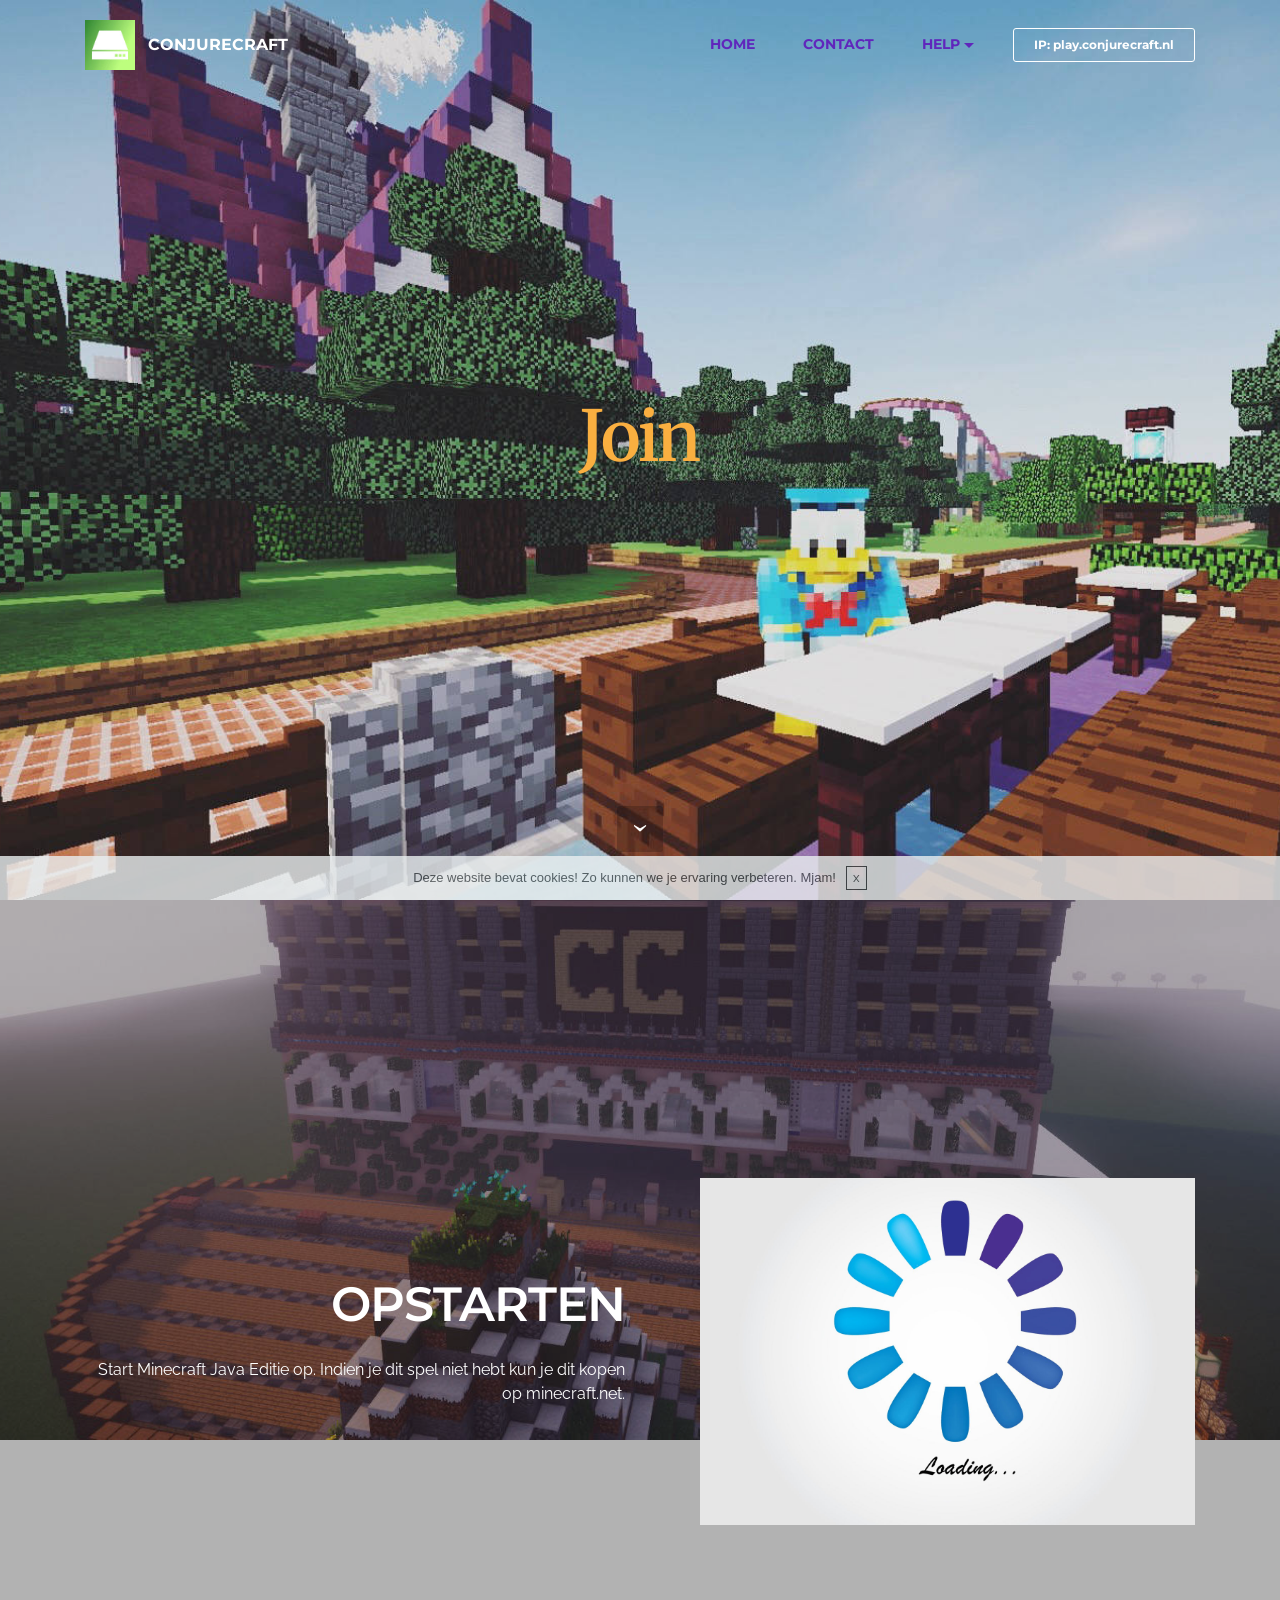
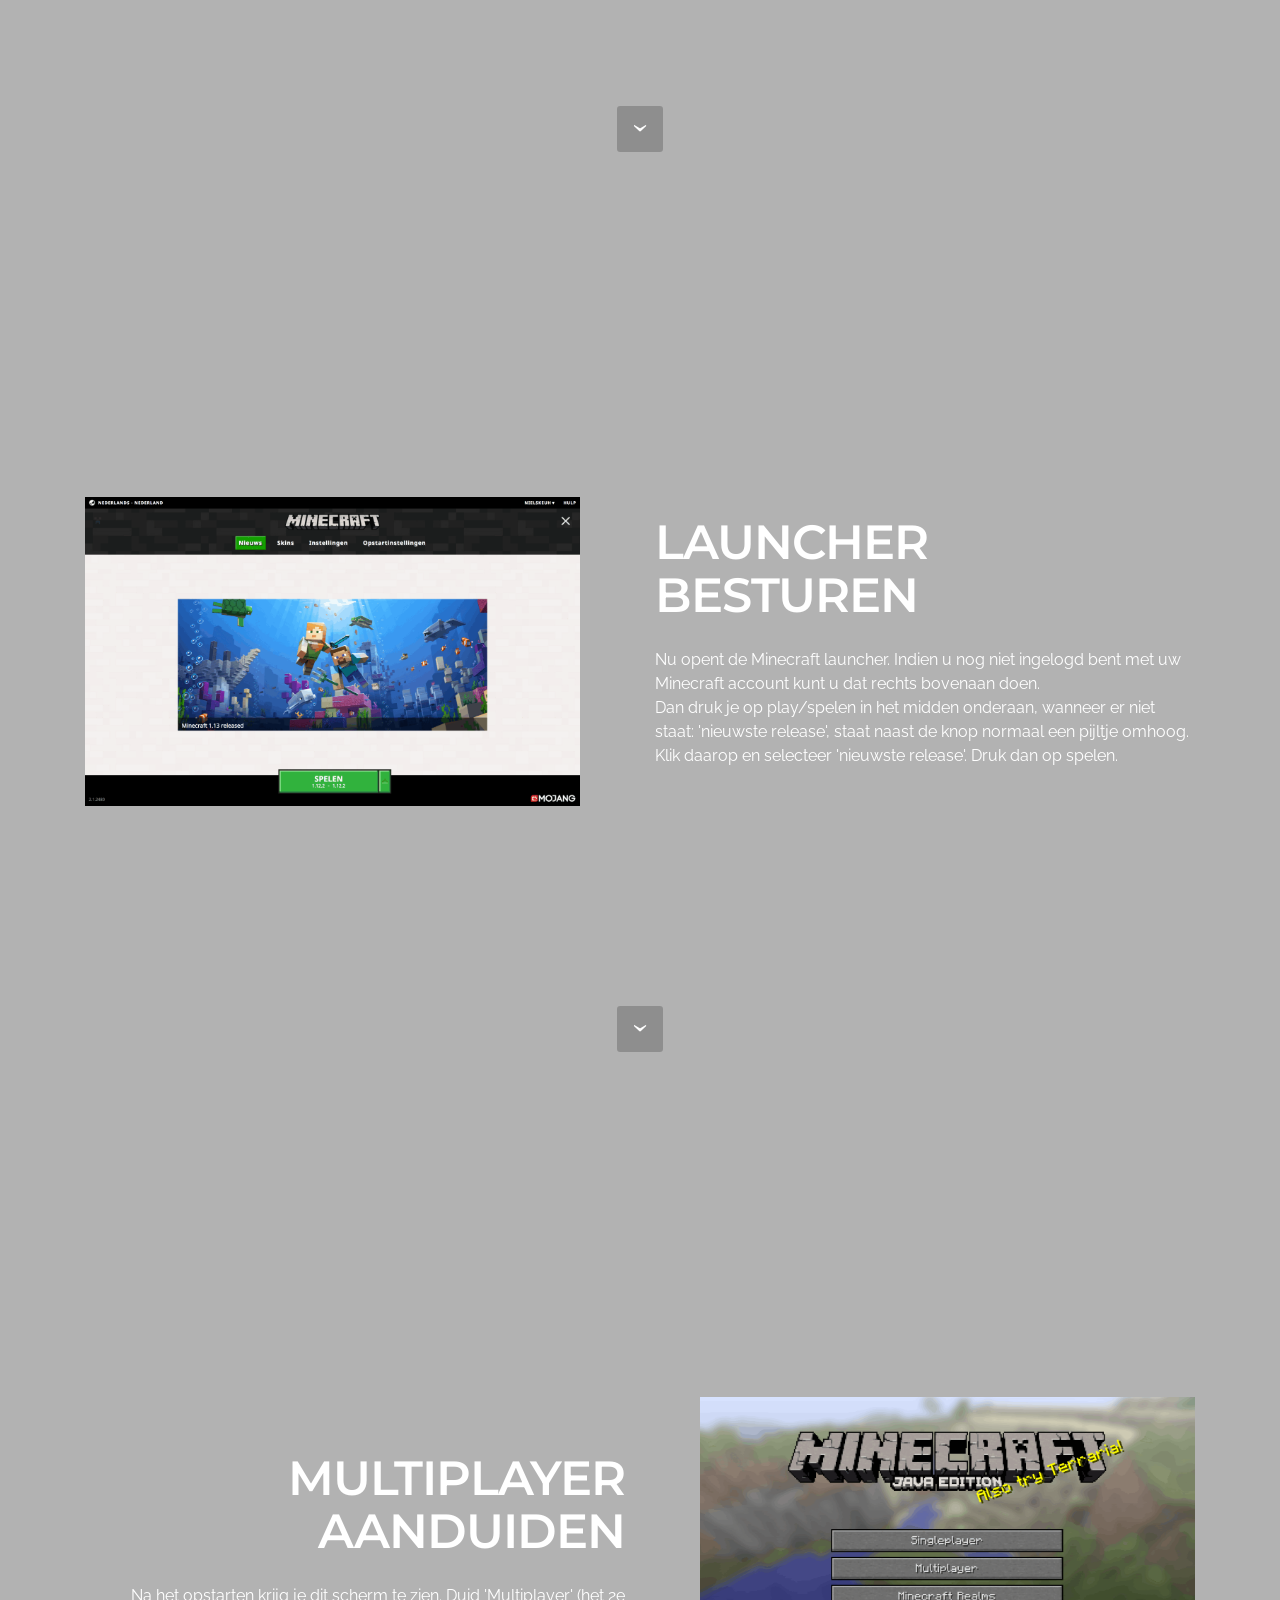
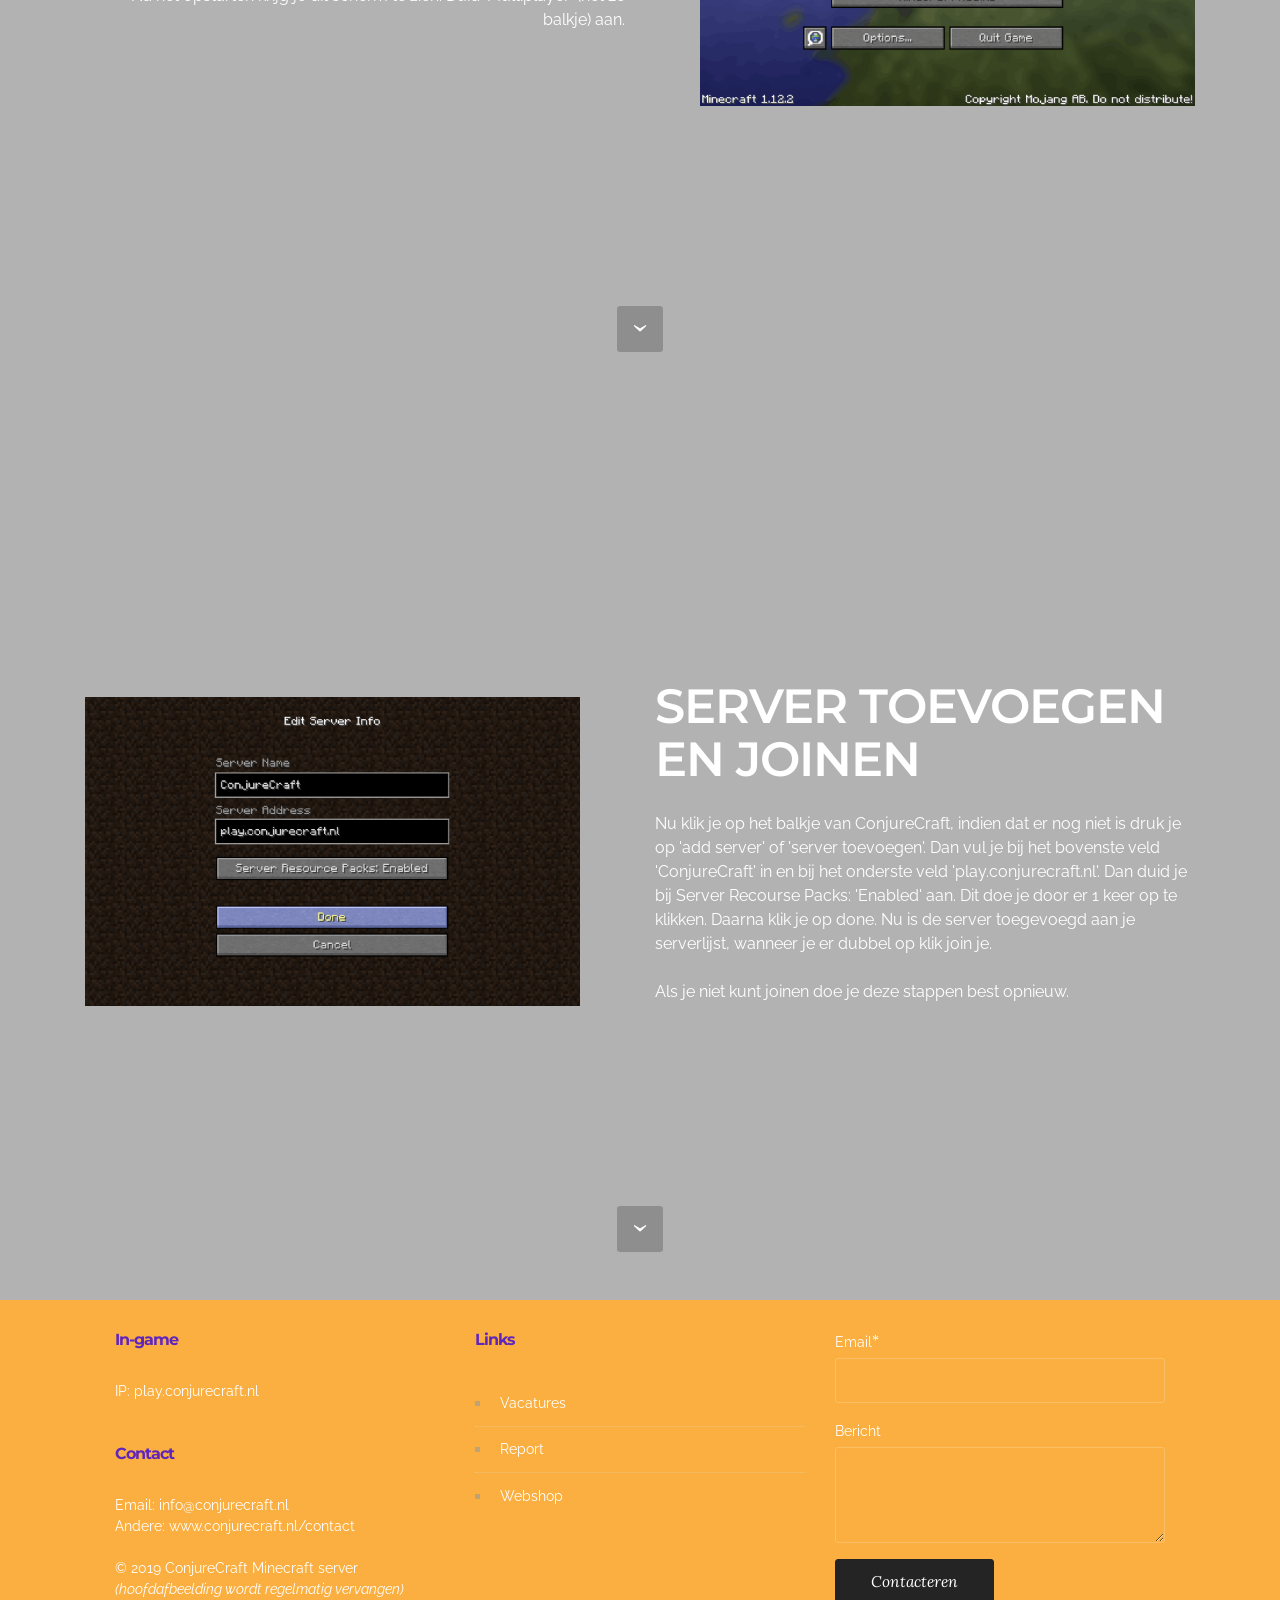
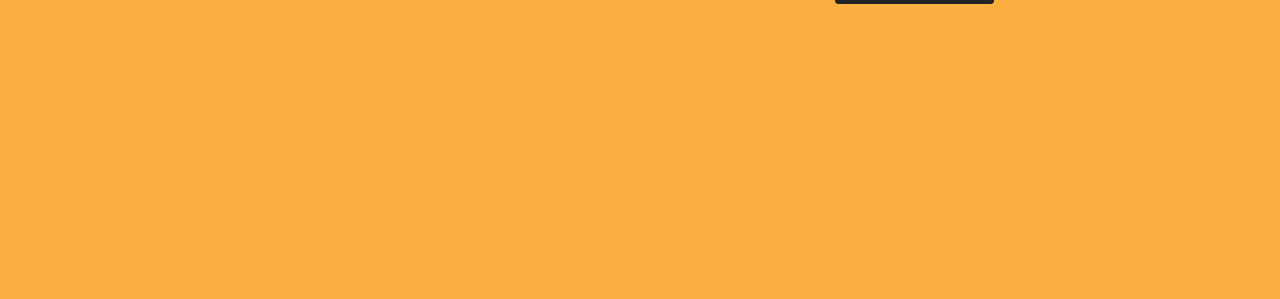
<file: join.html>
<!DOCTYPE html>
<html >
<head>
  <!-- Site made with Mobirise Website Builder v4.8.8, https://mobirise.com -->
  <meta charset="UTF-8">
  <meta http-equiv="X-UA-Compatible" content="IE=edge">
  <meta name="generator" content="Mobirise v4.8.8, mobirise.com">
  <meta name="viewport" content="width=device-width, initial-scale=1, minimum-scale=1">
  <link rel="shortcut icon" href="assets/images/conjurecraft-logo-transparant-128x118.png" type="image/x-icon">
  <meta name="description" content="Hoe join ik de server? Wat is het IP? Welke Minecraft moet ik hebben? In welke gameversie moet ik joinen? Al die vragen worden op deze pagina beantwoord!">
  <title>ConjureCraft - Join</title>
  <link rel="stylesheet" href="https://fonts.googleapis.com/css?family=Montserrat:400,700">
  <link rel="stylesheet" href="https://fonts.googleapis.com/css?family=Raleway:100,100i,200,200i,300,300i,400,400i,500,500i,600,600i,700,700i,800,800i,900,900i">
  <link rel="stylesheet" href="https://fonts.googleapis.com/css?family=Lora:400,700,400italic,700italic&subset=latin">
  <link rel="stylesheet" href="assets/tether/tether.min.css">
  <link rel="stylesheet" href="assets/soundcloud-plugin/style.css">
  <link rel="stylesheet" href="assets/bootstrap/css/bootstrap.min.css">
  <link rel="stylesheet" href="assets/dropdown/css/style.css">
  <link rel="stylesheet" href="assets/animate.css/animate.min.css">
  <link rel="stylesheet" href="assets/theme/css/style.css">
  <link rel="stylesheet" href="assets/mobirise/css/mbr-additional.css" type="text/css">
  
  
  
</head>
<body>
  <section id="menu-a" data-rv-view="135">

    <nav class="navbar navbar-dropdown transparent navbar-fixed-top bg-color">
        <div class="container">

            <div class="mbr-table">
                <div class="mbr-table-cell">

                    <div class="navbar-brand">
                        <a href="index.html" class="navbar-logo"><img src="assets/images/img-1150-128x128.jpg" alt="ConjureCraft"></a>
                        <a class="navbar-caption text-white" href="index.html">CONJURECRAFT</a>
                    </div>

                </div>
                <div class="mbr-table-cell">

                    <button class="navbar-toggler pull-xs-right hidden-md-up" type="button" data-toggle="collapse" data-target="#exCollapsingNavbar">
                        <div class="hamburger-icon"></div>
                    </button>

                    <ul class="nav-dropdown collapse pull-xs-right nav navbar-nav navbar-toggleable-sm" id="exCollapsingNavbar"><li class="nav-item"><a class="nav-link link" href="index.html">HOME</a></li><li class="nav-item"><a class="nav-link link" href="contact.html">CONTACT</a></li><li class="nav-item dropdown"><a class="nav-link link dropdown-toggle" data-toggle="dropdown-submenu" href="https://mobirise.com/" aria-expanded="false">HELP</a><div class="dropdown-menu"><a class="dropdown-item" href="forum.html">FORUM</a><a class="dropdown-item" href="page3.html">VIP HELPDESK</a><a class="dropdown-item" href="join.html">JOIN</a></div></li><li class="nav-item nav-btn"><a class="nav-link btn btn-white btn-white-outline" href="join.html">IP: play.conjurecraft.nl</a></li></ul>
                    <button hidden="" class="navbar-toggler navbar-close" type="button" data-toggle="collapse" data-target="#exCollapsingNavbar">
                        <div class="close-icon"></div>
                    </button>

                </div>
            </div>

        </div>
    </nav>

</section>

<section class="engine"><a href="https://mobirise.info/a">online website builder</a></section><section class="mbr-section mbr-section-hero mbr-section-full mbr-section-with-arrow mbr-parallax-background mbr-after-navbar" id="header1-c" data-rv-view="137" style="background-image: url(assets/images/b0be4502-9623-4258-a71e-343b239456b2-1586x891.jpg);">

    

    <div class="mbr-table-cell">

        <div class="container">
            <div class="row">
                <div class="mbr-section col-md-10 col-md-offset-1 text-xs-center">

                    <h1 class="mbr-section-title display-1">Join</h1>
                    
                    
                </div>
            </div>
        </div>
    </div>

    <div class="mbr-arrow mbr-arrow-floating" aria-hidden="true"><a href="#header2-d"><i class="mbr-arrow-icon"></i></a></div>

</section>

<section class="mbr-section mbr-section-hero mbr-section-full header2 mbr-parallax-background" id="header2-d" data-rv-view="140" style="background-image: url(assets/images/img-1555-1920x1080.jpg);">

    <div class="mbr-overlay" style="opacity: 0.3; background-color: rgb(0, 0, 0);">
    </div>

    <div class="mbr-table mbr-table-full">
        <div class="mbr-table-cell">

            <div class="container">
                <div class="mbr-section row">
                    <div class="mbr-table-md-up">
                        
                        
                        

                        <div class="mbr-table-cell col-md-5 content-size text-xs-center text-md-right">

                            <h3 class="mbr-section-title display-2">OPSTARTEN</h3>

                            <div class="mbr-section-text">
                                <p>Start Minecraft Java Editie op. Indien je dit spel niet hebt kun je dit kopen op minecraft.net.</p>
                            </div>

                            

                        </div>
                        <div class="mbr-table-cell mbr-valign-top mbr-left-padding-md-up col-md-7 image-size" style="width: 50%;">
                            <div class="mbr-figure"><img src="assets/images/mbr-1400x984.jpg"></div>
                        </div>

                    </div>
                </div>
            </div>

        </div>
    </div>

    <div class="mbr-arrow mbr-arrow-floating hidden-sm-down" aria-hidden="true"><a href="#header2-e"><i class="mbr-arrow-icon"></i></a></div>

</section>

<section class="mbr-section mbr-section-hero mbr-section-full header2 mbr-parallax-background" id="header2-e" data-rv-view="143" style="background-image: url(assets/images/img-1556-1920x1017.jpg);">

    <div class="mbr-overlay" style="opacity: 0.3; background-color: rgb(0, 0, 0);">
    </div>

    <div class="mbr-table mbr-table-full">
        <div class="mbr-table-cell">

            <div class="container">
                <div class="mbr-section row">
                    <div class="mbr-table-md-up">
                        
                        <div class="mbr-table-cell mbr-right-padding-md-up mbr-valign-top col-md-7 image-size" style="width: 50%;">
                            <div class="mbr-figure"><img src="assets/images/schermafbeelding-2019-04-13-om-21.28.52-1400x875.png"></div>
                        </div>
                        <div class="mbr-table-cell col-md-5 text-xs-center text-md-left content-size">

                            <h3 class="mbr-section-title display-2">LAUNCHER BESTUREN</h3>

                            <div class="mbr-section-text">
                                <p>Nu opent de Minecraft launcher. Indien u nog niet ingelogd bent met uw Minecraft account kunt u dat rechts bovenaan doen.<br>Dan druk je op play/spelen in het midden onderaan, wanneer er niet staat: 'nieuwste release', staat naast de knop normaal een pijltje omhoog.<br>Klik daarop en selecteer 'nieuwste release'. Druk dan op spelen.</p>
                            </div>

                            

                        </div>

                        
                        

                    </div>
                </div>
            </div>

        </div>
    </div>

    <div class="mbr-arrow mbr-arrow-floating hidden-sm-down" aria-hidden="true"><a href="#header2-f"><i class="mbr-arrow-icon"></i></a></div>

</section>

<section class="mbr-section mbr-section-hero mbr-section-full header2 mbr-parallax-background" id="header2-f" data-rv-view="146" style="background-image: url(assets/images/img-1557-1920x1017.jpg);">

    <div class="mbr-overlay" style="opacity: 0.3; background-color: rgb(0, 0, 0);">
    </div>

    <div class="mbr-table mbr-table-full">
        <div class="mbr-table-cell">

            <div class="container">
                <div class="mbr-section row">
                    <div class="mbr-table-md-up">
                        
                        
                        

                        <div class="mbr-table-cell col-md-5 content-size text-xs-center text-md-right">

                            <h3 class="mbr-section-title display-2">MULTIPLAYER AANDUIDEN</h3>

                            <div class="mbr-section-text">
                                <p>Na het opstarten krijg je dit scherm te zien. Duid 'Multiplayer' (het 2e balkje) aan.</p>
                            </div>

                            

                        </div>
                        <div class="mbr-table-cell mbr-valign-top mbr-left-padding-md-up col-md-7 image-size" style="width: 50%;">
                            <div class="mbr-figure"><img src="assets/images/schermafbeelding-2019-04-13-om-21.34.46-1400x875.png"></div>
                        </div>

                    </div>
                </div>
            </div>

        </div>
    </div>

    <div class="mbr-arrow mbr-arrow-floating hidden-sm-down" aria-hidden="true"><a href="#header2-g"><i class="mbr-arrow-icon"></i></a></div>

<center><script async src="//pagead2.googlesyndication.com/pagead/js/adsbygoogle.js"></script>
<!-- Ad2 -->
<ins class="adsbygoogle"
     style="display:inline-block;width:970px;height:250px"
     data-ad-client="ca-pub-7157668072132280"
     data-ad-slot="2766254946"></ins>
<script>
(adsbygoogle = window.adsbygoogle || []).push({});
</script></center>
</section>

<section class="mbr-section mbr-section-hero mbr-section-full header2 mbr-parallax-background" id="header2-g" data-rv-view="149" style="background-image: url(assets/images/img-1579-1920x1017.jpg);">

    <div class="mbr-overlay" style="opacity: 0.3; background-color: rgb(0, 0, 0);">
    </div>

    <div class="mbr-table mbr-table-full">
        <div class="mbr-table-cell">

            <div class="container">
                <div class="mbr-section row">
                    <div class="mbr-table-md-up">
                        
                        <div class="mbr-table-cell mbr-right-padding-md-up mbr-valign-top col-md-7 image-size" style="width: 50%;">
                            <div class="mbr-figure"><img src="assets/images/schermafbeelding-2019-04-18-om-08.20.22-1400x875.png"></div>
                        </div>
                        <div class="mbr-table-cell col-md-5 text-xs-center text-md-left content-size">

                            <h3 class="mbr-section-title display-2">SERVER TOEVOEGEN EN JOINEN</h3>

                            <div class="mbr-section-text">
                                <p>Nu klik je op het balkje van ConjureCraft, indien dat er nog niet is druk je op 'add server' of 'server toevoegen'. Dan vul je bij het bovenste veld 'ConjureCraft' in en bij het onderste veld 'play.conjurecraft.nl'. Dan duid je bij Server Recourse Packs: 'Enabled' aan. Dit doe je door er 1 keer op te klikken. Daarna klik je op done. Nu is de server toegevoegd aan je serverlijst, wanneer je er dubbel op klik join je.<br><br>Als je niet kunt joinen doe je deze stappen best opnieuw.</p>
                            </div>

                            

                        </div>

                        
                        

                    </div>
                </div>
            </div>

        </div>
    </div>

    <div class="mbr-arrow mbr-arrow-floating hidden-sm-down" aria-hidden="true"><a href="#contacts4-b"><i class="mbr-arrow-icon"></i></a></div>

</section>

<section class="mbr-footer footer4 mbr-section mbr-section-md-padding" id="contacts4-b" data-rv-view="152" style="background-color: rgb(250, 175, 64); padding-top: 30px; padding-bottom: 30px;">
    
    <div class="container">
        <div class="mbr-contacts row">
            <div class="col-sm-8">
                <div class="row">
                    <div class="col-sm-6">
                        <p><strong>In-game</strong><br>IP: play.conjurecraft.nl<br><br><br>
<strong>Contact</strong><br>
Email: info@conjurecraft.nl<br>
Andere: www.conjurecraft.nl/contact<br><br>© 2019 ConjureCraft Minecraft server<br><em>(hoofdafbeelding wordt regelmatig vervangen)</em></p>
                    </div>
                    <div class="col-sm-6"><p class="mbr-contacts__text"><strong>Links</strong></p><ul class="mbr-contacts__list"><li><a href="vacatures.html">Vacatures</a></li><li><a href="report.html">Report</a></li><li><a href="https://winkel.conjurecraft.nl" target="_blank">Webshop</a></li></ul></div>
                </div>
            </div>
            <div class="col-sm-4" data-form-type="formoid">
                <div data-form-alert="true">
                    <div hidden="" data-form-alert-success="true">U krijgt z.s.m. een antwoord!</div>
                </div>
                <form action="https://mobirise.com/" method="post" data-form-title="MESSAGE">
                    <input type="hidden" value="gMdsAyL0InXEomoBBQ6glSVrady/R69QvmEJzUx3r7o3DxjsCSUhyLHODOrBEkgZz1F+gtHatDOcdoTOtw5bIJpoq2u9v+I+0LVTFbkB4tWbiSqoLdrZlrZGXdAZgedk" data-form-email="true">
                    
                    <div class="form-group">
                        <label class="form-control-label" for="contacts4-b-email">Email<span class="form-asterisk">*</span></label>
                        <input type="email" class="form-control input-sm input-inverse" name="email" required="" data-form-field="Email" id="contacts4-b-email">
                    </div>
                    
                    <div class="form-group">
                        <label class="form-control-label" for="contacts4-b-message">Bericht</label>
                        <textarea class="form-control input-sm input-inverse" name="message" data-form-field="Message" rows="4" id="contacts4-b-message"></textarea>
                    </div>
                    <div class="mbr-buttons mbr-buttons--right btn-inverse"><button type="submit" class="btn btn-sm btn-black">Contacteren</button></div>
                </form>
            </div>
        </div>
    </div>
<center><script async src="//pagead2.googlesyndication.com/pagead/js/adsbygoogle.js"></script>
<!-- Ad2 -->
<ins class="adsbygoogle"
     style="display:inline-block;width:970px;height:250px"
     data-ad-client="ca-pub-7157668072132280"
     data-ad-slot="2766254946"></ins>
<script>
(adsbygoogle = window.adsbygoogle || []).push({});
</script></center>
</section>


  <script src="assets/web/assets/jquery/jquery.min.js"></script>
  <script src="assets/tether/tether.min.js"></script>
  <script src="assets/bootstrap/js/bootstrap.min.js"></script>
  <script src="assets/smooth-scroll/smooth-scroll.js"></script>
  <script src="assets/cookies-alert-plugin/cookies-alert-core.js"></script>
  <script src="assets/cookies-alert-plugin/cookies-alert-script.js"></script>
  <script src="assets/dropdown/js/script.min.js"></script>
  <script src="assets/touch-swipe/jquery.touch-swipe.min.js"></script>
  <script src="assets/viewport-checker/jquery.viewportchecker.js"></script>
  <script src="assets/jarallax/jarallax.js"></script>
  <script src="assets/theme/js/script.js"></script>
  <script src="assets/formoid/formoid.min.js"></script>
  
  
  <input name="animation" type="hidden">
  <input name="cookieData" type="hidden" data-cookie-text="Deze website bevat cookies! Zo kunnen we je ervaring verbeteren. Mjam!">
  </body>
</html>
</file>
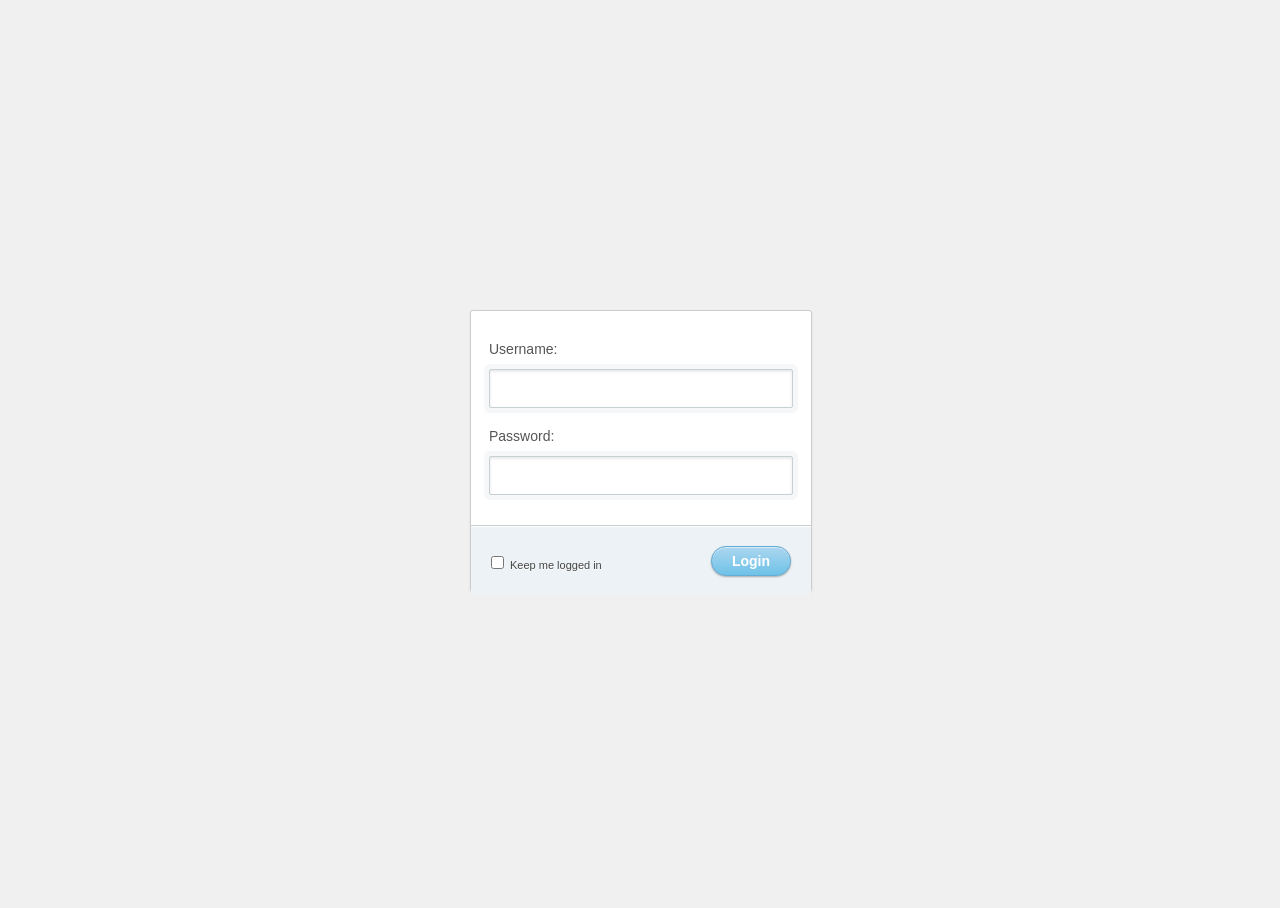
<file: Login form.html>
<!DOCTYPE html PUBLIC "-//W3C//DTD XHTML 1.0 Transitional//EN" "http://www.w3.org/TR/xhtml1/DTD/xhtml1-transitional.dtd">
<html xmlns="http://www.w3.org/1999/xhtml">
<head>
<meta http-equiv="Content-Type" content="text/html; charset=UTF-8" />
<title>Untitled Document</title>
<style>
/* Basics */
html, body {
    width: 100%;
    height: 100%;
    font-family: "Helvetica Neue", Helvetica, sans-serif;
    color: #444;
    -webkit-font-smoothing: antialiased;
    background: #f0f0f0;
}
#container {
    position: fixed;
    width: 340px;
    height: 280px;
    top: 50%;
    left: 50%;
    margin-top: -140px;
    margin-left: -170px;
	background: #fff;
    border-radius: 3px;
    border: 1px solid #ccc;
    box-shadow: 0 1px 2px rgba(0, 0, 0, .1);
	
}
form {
    margin: 0 auto;
    margin-top: 20px;
}
label {
    color: #555;
    display: inline-block;
    margin-left: 18px;
    padding-top: 10px;
    font-size: 14px;
}
p a {
    font-size: 11px;
    color: #aaa;
    float: right;
    margin-top: -13px;
    margin-right: 20px;
 -webkit-transition: all .4s ease;
    -moz-transition: all .4s ease;
    transition: all .4s ease;
}
p a:hover {
    color: #555;
}
input {
    font-family: "Helvetica Neue", Helvetica, sans-serif;
    font-size: 12px;
    outline: none;
}
input[type=text],
input[type=password] {
    color: #777;
    padding-left: 10px;
    margin: 10px;
    margin-top: 12px;
    margin-left: 18px;
    width: 290px;
    height: 35px;
	border: 1px solid #c7d0d2;
    border-radius: 2px;
    box-shadow: inset 0 1.5px 3px rgba(190, 190, 190, .4), 0 0 0 5px #f5f7f8;
-webkit-transition: all .4s ease;
    -moz-transition: all .4s ease;
    transition: all .4s ease;
	}
input[type=text]:hover,
input[type=password]:hover {
    border: 1px solid #b6bfc0;
    box-shadow: inset 0 1.5px 3px rgba(190, 190, 190, .7), 0 0 0 5px #f5f7f8;
}
input[type=text]:focus,
input[type=password]:focus {
    border: 1px solid #a8c9e4;
    box-shadow: inset 0 1.5px 3px rgba(190, 190, 190, .4), 0 0 0 5px #e6f2f9;
}
#lower {
    background: #ecf2f5;
    width: 100%;
    height: 69px;
    margin-top: 20px;
	  box-shadow: inset 0 1px 1px #fff;
    border-top: 1px solid #ccc;
    border-bottom-right-radius: 3px;
    border-bottom-left-radius: 3px;
}
input[type=checkbox] {
    margin-left: 20px;
    margin-top: 30px;
}
.check {
    margin-left: 3px;
	font-size: 11px;
    color: #444;
    text-shadow: 0 1px 0 #fff;
}
input[type=submit] {
    float: right;
    margin-right: 20px;
    margin-top: 20px;
    width: 80px;
    height: 30px;
font-size: 14px;
    font-weight: bold;
    color: #fff;
    background-color: #acd6ef; /*IE fallback*/
    background-image: -webkit-gradient(linear, left top, left bottom, from(#acd6ef), to(#6ec2e8));
    background-image: -moz-linear-gradient(top left 90deg, #acd6ef 0%, #6ec2e8 100%);
    background-image: linear-gradient(top left 90deg, #acd6ef 0%, #6ec2e8 100%);
    border-radius: 30px;
    border: 1px solid #66add6;
    box-shadow: 0 1px 2px rgba(0, 0, 0, .3), inset 0 1px 0 rgba(255, 255, 255, .5);
    cursor: pointer;
}
input[type=submit]:hover {
    background-image: -webkit-gradient(linear, left top, left bottom, from(#b6e2ff), to(#6ec2e8));
    background-image: -moz-linear-gradient(top left 90deg, #b6e2ff 0%, #6ec2e8 100%);
    background-image: linear-gradient(top left 90deg, #b6e2ff 0%, #6ec2e8 100%);
}
input[type=submit]:active {
    background-image: -webkit-gradient(linear, left top, left bottom, from(#6ec2e8), to(#b6e2ff));
    background-image: -moz-linear-gradient(top left 90deg, #6ec2e8 0%, #b6e2ff 100%);
    background-image: linear-gradient(top left 90deg, #6ec2e8 0%, #b6e2ff 100%);
}
</style>

</head>

<body>
    <!-- Begin Page Content -->
    <div id="container">
        <form>
            <label for="username">Username:</label>
            <input type="text" id="username" name="username">
            <label for="password">Password:</label>
            <input type="password" id="password" name="password">
            <div id="lower">
                <input type="checkbox"><label class="check" for="checkbox">Keep me logged in</label>
                <input type="submit" value="Login">
            </div><!--/ lower-->
        </form>
    </div><!--/ container-->
    <!-- End Page Content -->
</body>
</html>
</file>
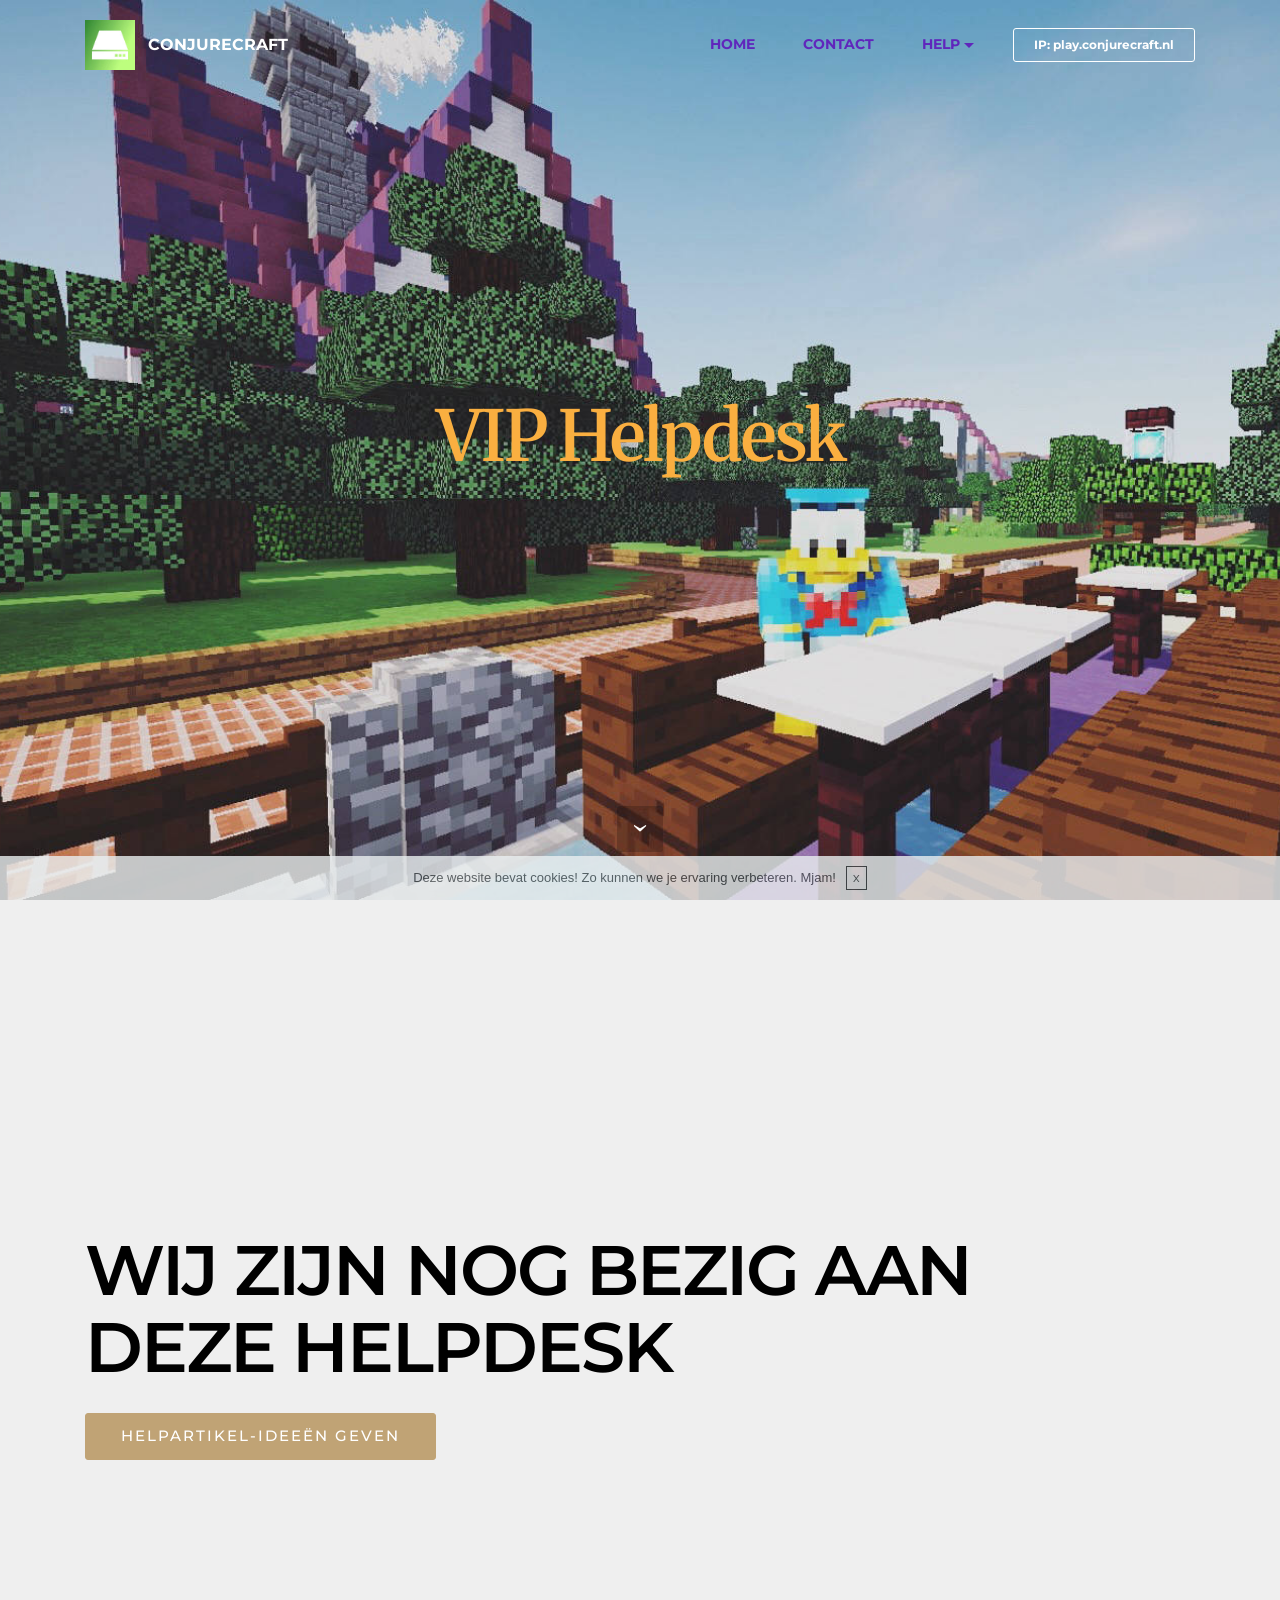
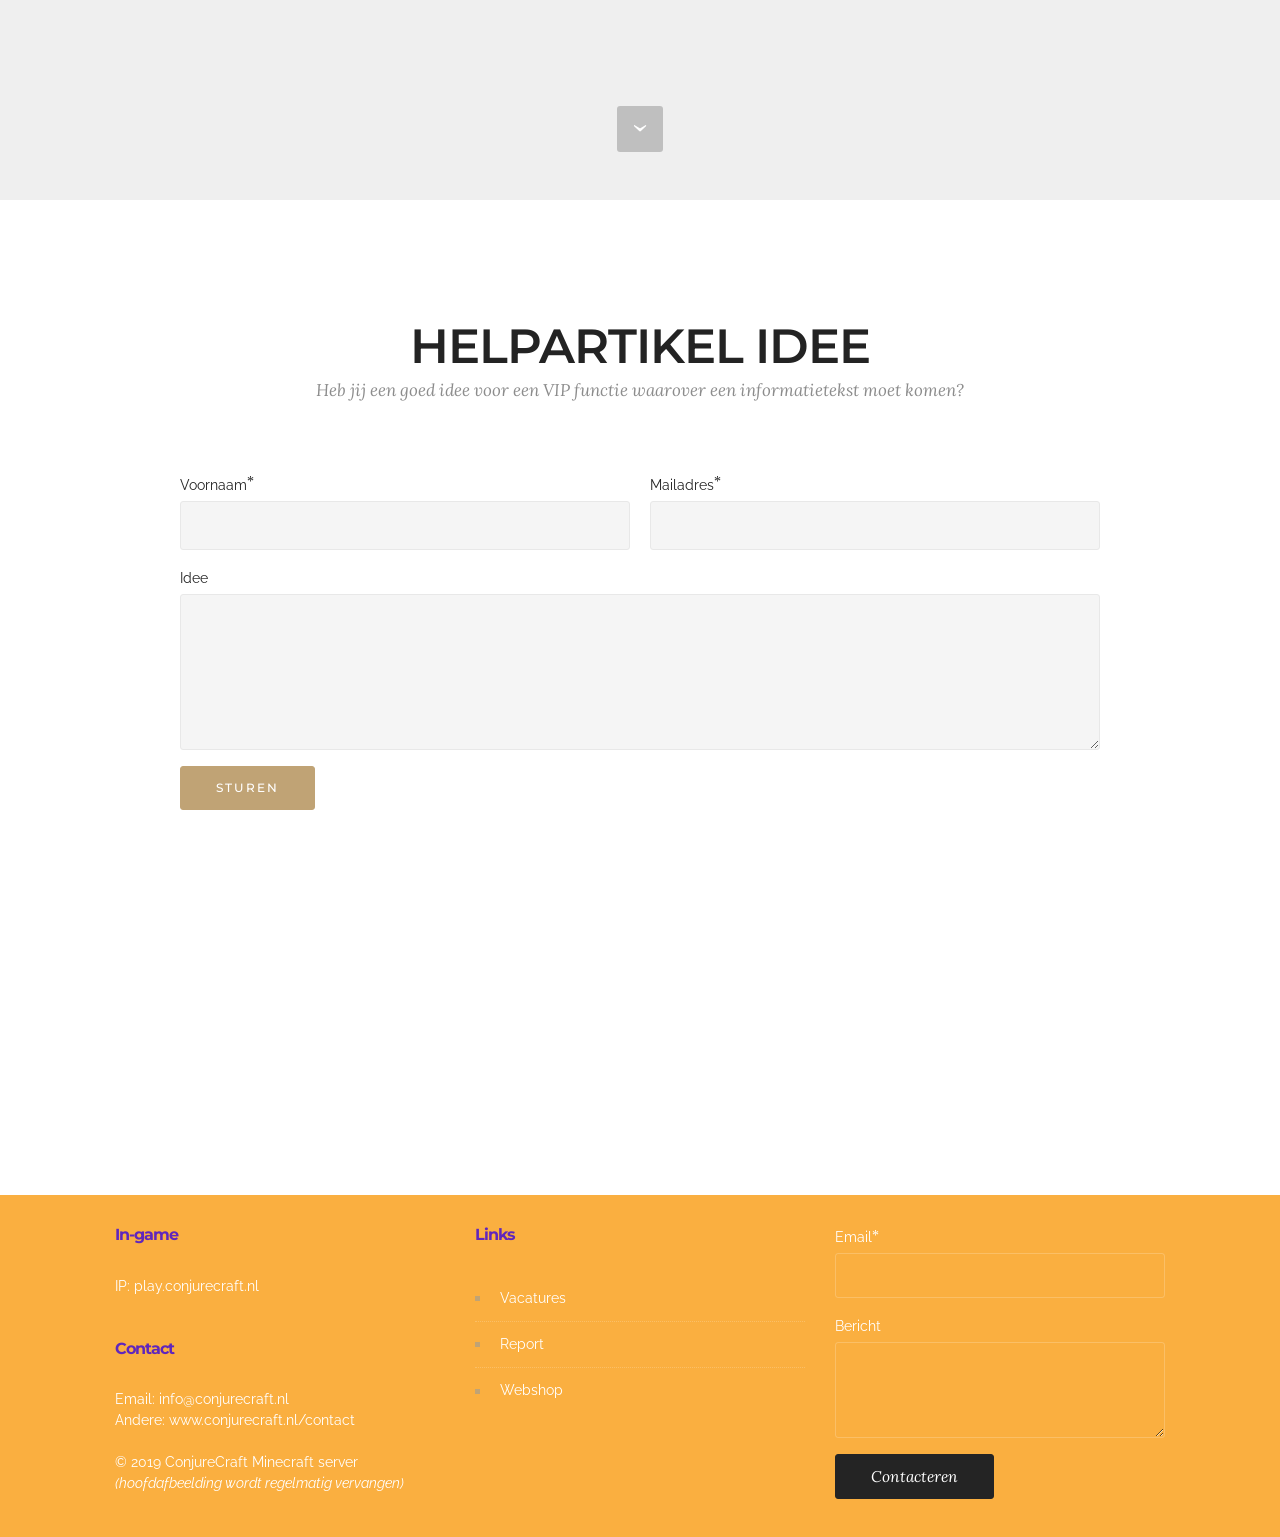
<file: page3.html>
<!DOCTYPE html>
<html >
<head>
  <!-- Site made with Mobirise Website Builder v4.8.8, https://mobirise.com -->
  <meta charset="UTF-8">
  <meta http-equiv="X-UA-Compatible" content="IE=edge">
  <meta name="generator" content="Mobirise v4.8.8, mobirise.com">
  <meta name="viewport" content="width=device-width, initial-scale=1, minimum-scale=1">
  <link rel="shortcut icon" href="assets/images/conjurecraft-logo-transparant-128x118.png" type="image/x-icon">
  <meta name="description" content="Site Builder Description">
  <title>ConjureCraft - VIP Helpdesk</title>
  <link rel="stylesheet" href="https://fonts.googleapis.com/css?family=Montserrat:400,700">
  <link rel="stylesheet" href="https://fonts.googleapis.com/css?family=Raleway:100,100i,200,200i,300,300i,400,400i,500,500i,600,600i,700,700i,800,800i,900,900i">
  <link rel="stylesheet" href="https://fonts.googleapis.com/css?family=Lora:400,700,400italic,700italic&subset=latin">
  <link rel="stylesheet" href="assets/tether/tether.min.css">
  <link rel="stylesheet" href="assets/soundcloud-plugin/style.css">
  <link rel="stylesheet" href="assets/bootstrap/css/bootstrap.min.css">
  <link rel="stylesheet" href="assets/animate.css/animate.min.css">
  <link rel="stylesheet" href="assets/dropdown/css/style.css">
  <link rel="stylesheet" href="assets/theme/css/style.css">
  <link rel="stylesheet" href="assets/mobirise/css/mbr-additional.css" type="text/css">
  
  
  
</head>
<body>
  <section id="menu-k" data-rv-view="112">

    <nav class="navbar navbar-dropdown transparent navbar-fixed-top bg-color">
        <div class="container">

            <div class="mbr-table">
                <div class="mbr-table-cell">

                    <div class="navbar-brand">
                        <a href="index.html" class="navbar-logo"><img src="assets/images/img-1150-128x128.jpg" alt="ConjureCraft"></a>
                        <a class="navbar-caption text-white" href="index.html">CONJURECRAFT</a>
                    </div>

                </div>
                <div class="mbr-table-cell">

                    <button class="navbar-toggler pull-xs-right hidden-md-up" type="button" data-toggle="collapse" data-target="#exCollapsingNavbar">
                        <div class="hamburger-icon"></div>
                    </button>

                    <ul class="nav-dropdown collapse pull-xs-right nav navbar-nav navbar-toggleable-sm" id="exCollapsingNavbar"><li class="nav-item"><a class="nav-link link" href="index.html">HOME</a></li><li class="nav-item"><a class="nav-link link" href="contact.html">CONTACT</a></li><li class="nav-item dropdown"><a class="nav-link link dropdown-toggle" data-toggle="dropdown-submenu" href="https://mobirise.com/" aria-expanded="false">HELP</a><div class="dropdown-menu"><a class="dropdown-item" href="forum.html">FORUM</a><a class="dropdown-item" href="page3.html">VIP HELPDESK</a><a class="dropdown-item" href="join.html">JOIN</a></div></li><li class="nav-item nav-btn"><a class="nav-link btn btn-white btn-white-outline" href="join.html">IP: play.conjurecraft.nl</a></li></ul>
                    <button hidden="" class="navbar-toggler navbar-close" type="button" data-toggle="collapse" data-target="#exCollapsingNavbar">
                        <div class="close-icon"></div>
                    </button>

                </div>
            </div>

        </div>
    </nav>

</section>

<section class="engine"><a href="https://mobirise.info/c">website builder</a></section><section class="mbr-section mbr-section-hero mbr-section-full mbr-section-with-arrow mbr-parallax-background mbr-after-navbar" id="header1-m" data-rv-view="109" style="background-image: url(assets/images/b0be4502-9623-4258-a71e-343b239456b2-1586x891.jpg);">

    

    <div class="mbr-table-cell">

        <div class="container">
            <div class="row">
                <div class="mbr-section col-md-10 col-md-offset-1 text-xs-center">

                    <h1 class="mbr-section-title display-1">VIP Helpdesk</h1>
                    
                    
                </div>
            </div>
        </div>
    </div>

    <div class="mbr-arrow mbr-arrow-floating" aria-hidden="true"><a href="#header5-n"><i class="mbr-arrow-icon"></i></a></div>

</section>

<section class="mbr-section mbr-section-hero mbr-section-full mbr-section-with-arrow" id="header5-n" data-rv-view="114" style="background-color: rgb(239, 239, 239);">

    

    <div class="mbr-table-cell">

        <div class="container">
            <div class="row">
                <div class="mbr-section col-md-10">

                    <h1 class="mbr-section-title display-1">WIJ ZIJN NOG BEZIG AAN DEZE HELPDESK</h1>
                    
                    <div class="mbr-section-btn"><a class="btn btn-lg btn-primary" href="page3.html#form1-9">HELPARTIKEL-IDEEËN GEVEN</a></div>
                </div>
            </div>
        </div>
    </div>

    <div class="mbr-arrow mbr-arrow-floating" aria-hidden="true"><a href="#form1-9"><i class="mbr-arrow-icon"></i></a></div>

</section>

<section class="mbr-section form1" id="form1-9" data-rv-view="117" style="background-color: rgb(255, 255, 255); padding-top: 120px; padding-bottom: 120px;">
    
    <div class="mbr-section mbr-section__container mbr-section__container--middle">
        <div class="container">
            <div class="row">
                <div class="col-xs-12 text-xs-center">
                    <h3 class="mbr-section-title display-2">HELPARTIKEL IDEE</h3>
                    <small class="mbr-section-subtitle">Heb jij een goed idee voor een VIP functie waarover een informatietekst moet komen?</small>
                </div>
            </div>
        </div>
    </div>
    <div class="mbr-section mbr-section-nopadding">
        <div class="container">
            <div class="row">
                <div class="col-xs-12 col-lg-10 col-lg-offset-1" data-form-type="formoid">


                    <div data-form-alert="true">
                        <div hidden="" data-form-alert-success="true" class="alert alert-form alert-success text-xs-center">We bekijken en beantwoorden je idee zo snel mogelijk!</div>
                    </div>


                    <form action="https://mobirise.com/" method="post" data-form-title="HELPARTIKEL IDEE">

                        <input type="hidden" value="Wd9D32BQQCX+7l8BG44yrHoVKfm6P+i1QTzPQ/d+/3bYUG1nDWjeeB2wdILWVs0Bq4iCEykkSe/T6SXDatrGGF/IZc7J+7DhSsY+IrxV/n5WSm/a2rWau79HEK1KGnfw" data-form-email="true">

                        <div class="row row-sm-offset">

                            <div class="col-xs-12 col-md-6">
                                <div class="form-group">
                                    <label class="form-control-label" for="form1-9-name">Voornaam<span class="form-asterisk">*</span></label>
                                    <input type="text" class="form-control" name="name" required="" data-form-field="Name" id="form1-9-name">
                                </div>
                            </div>

                            <div class="col-xs-12 col-md-6">
                                <div class="form-group">
                                    <label class="form-control-label" for="form1-9-email">Mailadres<span class="form-asterisk">*</span></label>
                                    <input type="email" class="form-control" name="email" required="" data-form-field="Email" id="form1-9-email">
                                </div>
                            </div>

                            

                        </div>

                        <div class="form-group">
                            <label class="form-control-label" for="form1-9-message">Idee</label>
                            <textarea class="form-control" name="message" rows="7" data-form-field="Message" id="form1-9-message"></textarea>
                        </div>

                        <div><button type="submit" class="btn btn-primary">STUREN</button></div>

                    </form>
                </div>
            </div>
        </div>
    </div>
<center><script async src="//pagead2.googlesyndication.com/pagead/js/adsbygoogle.js"></script>
<!-- Ad2 -->
<ins class="adsbygoogle"
     style="display:inline-block;width:970px;height:250px"
     data-ad-client="ca-pub-7157668072132280"
     data-ad-slot="2766254946"></ins>
<script>
(adsbygoogle = window.adsbygoogle || []).push({});
</script></center>
</section>

<section class="mbr-footer footer4 mbr-section mbr-section-md-padding" id="contacts4-l" data-rv-view="126" style="background-color: rgb(250, 175, 64); padding-top: 30px; padding-bottom: 30px;">
    
    <div class="container">
        <div class="mbr-contacts row">
            <div class="col-sm-8">
                <div class="row">
                    <div class="col-sm-6">
                        <p><strong>In-game</strong><br>IP: play.conjurecraft.nl<br><br><br>
<strong>Contact</strong><br>
Email: info@conjurecraft.nl<br>
Andere: www.conjurecraft.nl/contact<br><br>© 2019 ConjureCraft Minecraft server<br><em>(hoofdafbeelding wordt regelmatig vervangen)</em></p>
                    </div>
                    <div class="col-sm-6"><p class="mbr-contacts__text"><strong>Links</strong></p><ul class="mbr-contacts__list"><li><a href="vacatures.html">Vacatures</a></li><li><a href="report.html">Report</a></li><li><a href="https://winkel.conjurecraft.nl" target="_blank">Webshop</a></li></ul></div>
                </div>
            </div>
            <div class="col-sm-4" data-form-type="formoid">
                <div data-form-alert="true">
                    <div hidden="" data-form-alert-success="true">U krijgt z.s.m. een antwoord!</div>
                </div>
                <form action="https://mobirise.com/" method="post" data-form-title="MESSAGE">
                    <input type="hidden" value="Nw5UD6QyCJZ+Bcxz3Adi920KtttNlFQJ+WhEQn1Xjcitf7KO3j/kD8pf1Et9waGRDezjHangwzwX4iRX6gvztyROm0FJnKrRysck+ZtsWtXp3PYJWlrJnk3I8F2K3eq5" data-form-email="true">
                    
                    <div class="form-group">
                        <label class="form-control-label" for="contacts4-l-email">Email<span class="form-asterisk">*</span></label>
                        <input type="email" class="form-control input-sm input-inverse" name="email" required="" data-form-field="Email" id="contacts4-l-email">
                    </div>
                    
                    <div class="form-group">
                        <label class="form-control-label" for="contacts4-l-message">Bericht</label>
                        <textarea class="form-control input-sm input-inverse" name="message" data-form-field="Message" rows="4" id="contacts4-l-message"></textarea>
                    </div>
                    <div class="mbr-buttons mbr-buttons--right btn-inverse"><button type="submit" class="btn btn-sm btn-black">Contacteren</button></div>
                </form>
            </div>
        </div>
    </div>
</section>


  <script src="assets/web/assets/jquery/jquery.min.js"></script>
  <script src="assets/tether/tether.min.js"></script>
  <script src="assets/bootstrap/js/bootstrap.min.js"></script>
  <script src="assets/smooth-scroll/smooth-scroll.js"></script>
  <script src="assets/cookies-alert-plugin/cookies-alert-core.js"></script>
  <script src="assets/cookies-alert-plugin/cookies-alert-script.js"></script>
  <script src="assets/jarallax/jarallax.js"></script>
  <script src="assets/viewport-checker/jquery.viewportchecker.js"></script>
  <script src="assets/dropdown/js/script.min.js"></script>
  <script src="assets/touch-swipe/jquery.touch-swipe.min.js"></script>
  <script src="assets/theme/js/script.js"></script>
  <script src="assets/formoid/formoid.min.js"></script>
  
  
  <input name="animation" type="hidden">
  <input name="cookieData" type="hidden" data-cookie-text="Deze website bevat cookies! Zo kunnen we je ervaring verbeteren. Mjam!">
  </body>
</html>
</file>
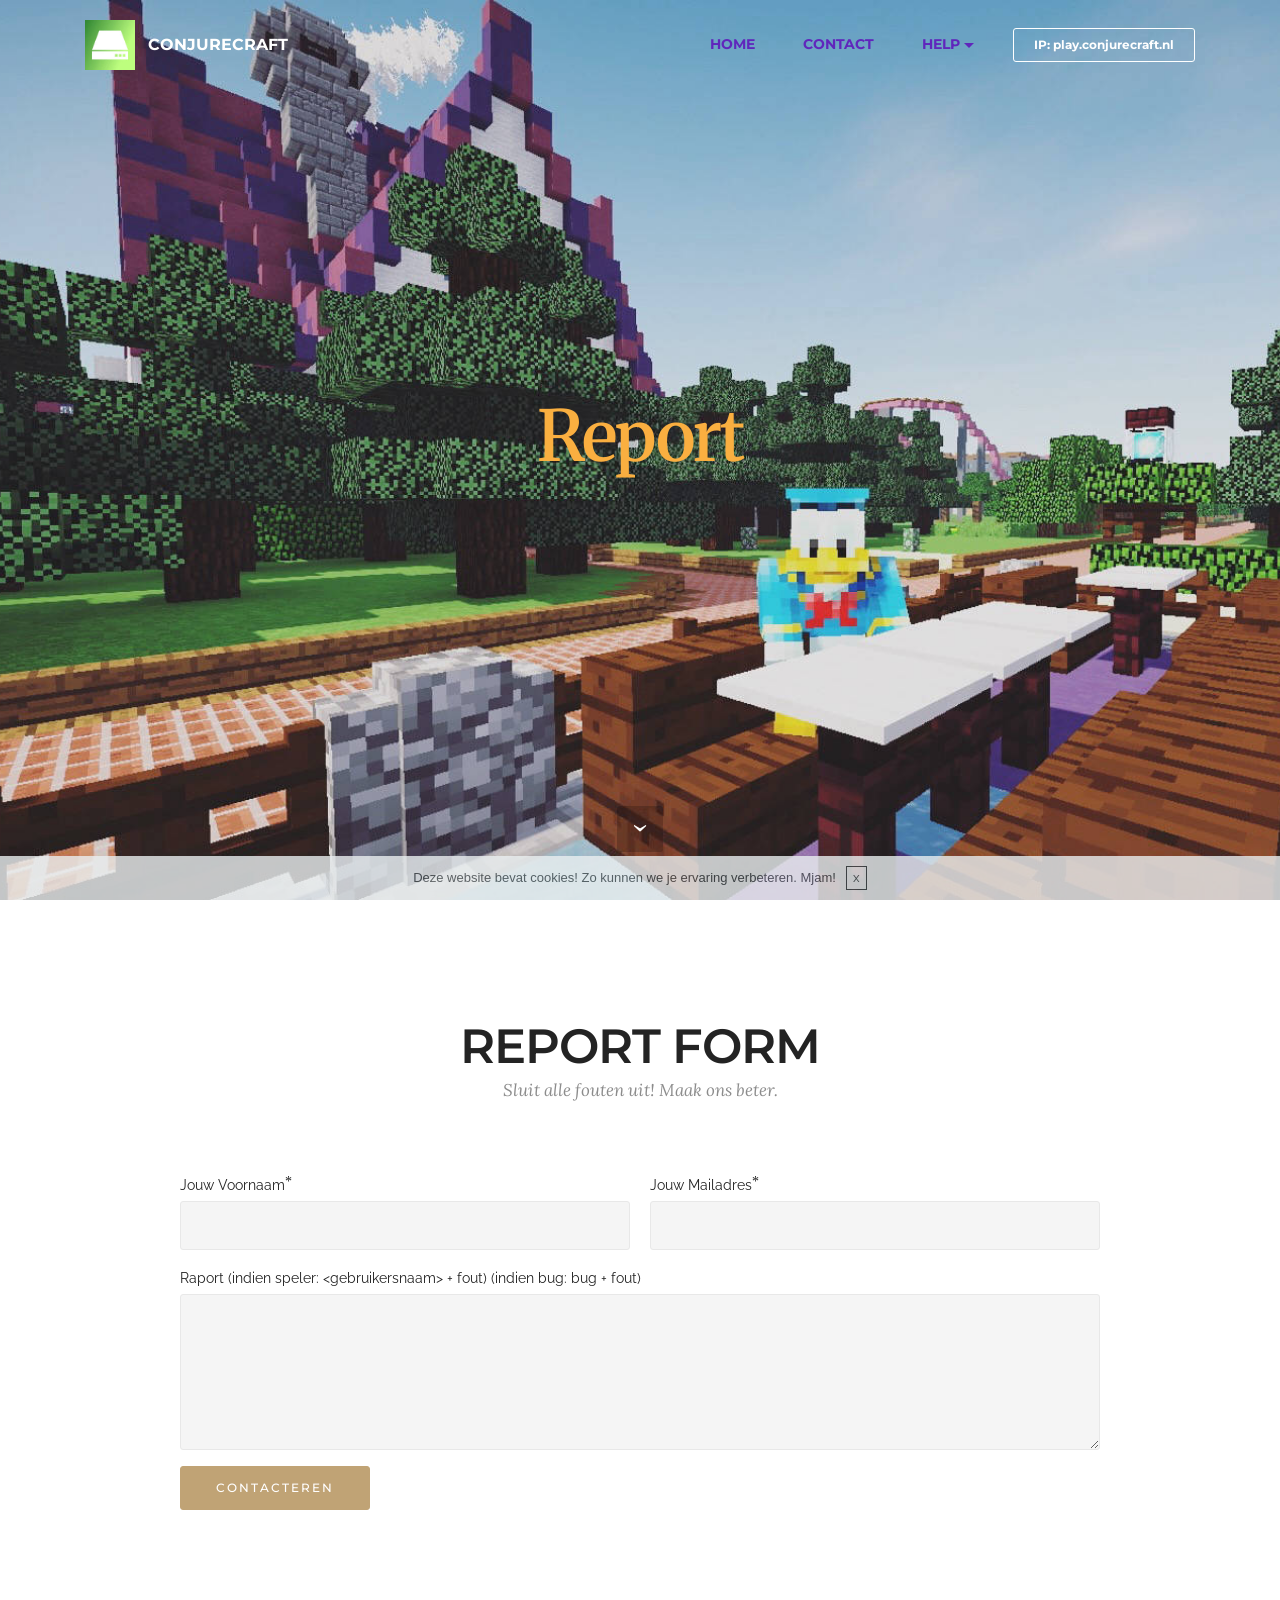
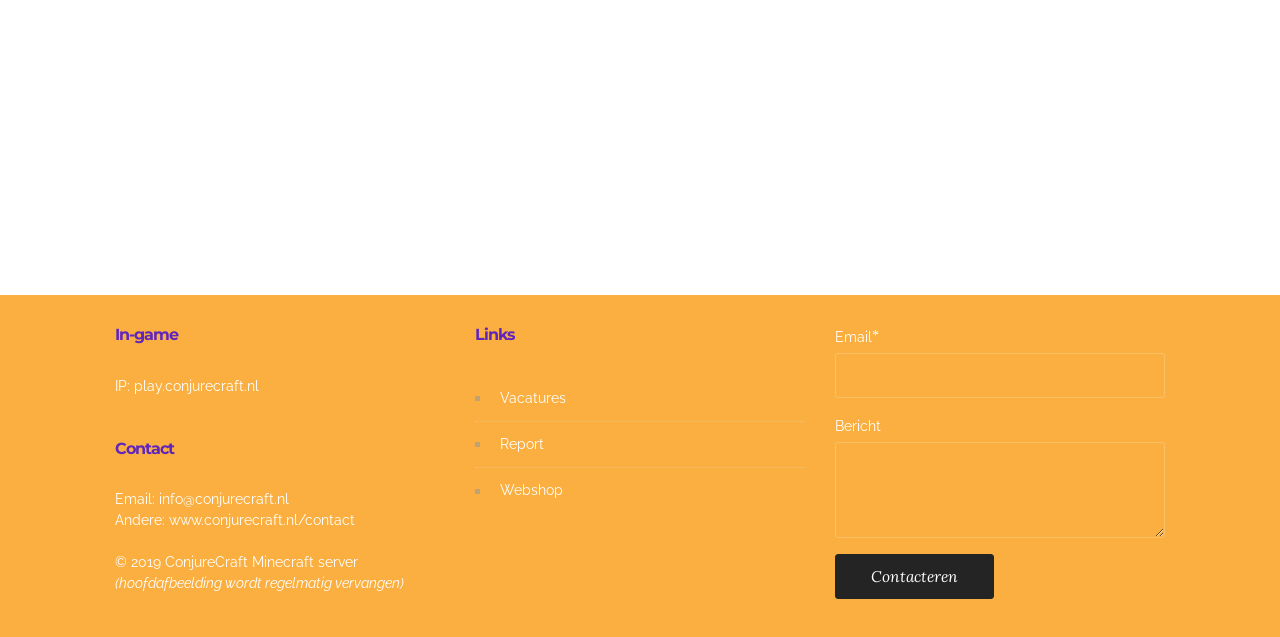
<file: report.html>
<!DOCTYPE html>
<html >
<head>
  <!-- Site made with Mobirise Website Builder v4.8.8, https://mobirise.com -->
  <meta charset="UTF-8">
  <meta http-equiv="X-UA-Compatible" content="IE=edge">
  <meta name="generator" content="Mobirise v4.8.8, mobirise.com">
  <meta name="viewport" content="width=device-width, initial-scale=1, minimum-scale=1">
  <link rel="shortcut icon" href="assets/images/conjurecraft-logo-transparant-128x118.png" type="image/x-icon">
  <meta name="description" content="Iemand de regels zien overtreden of een bug gevonden? Reporteer het hier!">
  <title>ConjureCraft - Report</title>
  <link rel="stylesheet" href="https://fonts.googleapis.com/css?family=Montserrat:400,700">
  <link rel="stylesheet" href="https://fonts.googleapis.com/css?family=Raleway:100,100i,200,200i,300,300i,400,400i,500,500i,600,600i,700,700i,800,800i,900,900i">
  <link rel="stylesheet" href="https://fonts.googleapis.com/css?family=Lora:400,700,400italic,700italic&subset=latin">
  <link rel="stylesheet" href="assets/tether/tether.min.css">
  <link rel="stylesheet" href="assets/soundcloud-plugin/style.css">
  <link rel="stylesheet" href="assets/bootstrap/css/bootstrap.min.css">
  <link rel="stylesheet" href="assets/dropdown/css/style.css">
  <link rel="stylesheet" href="assets/animate.css/animate.min.css">
  <link rel="stylesheet" href="assets/theme/css/style.css">
  <link rel="stylesheet" href="assets/mobirise/css/mbr-additional.css" type="text/css">
  
  
  
</head>
<body>
  <section id="menu-f" data-rv-view="184">

    <nav class="navbar navbar-dropdown transparent navbar-fixed-top bg-color">
        <div class="container">

            <div class="mbr-table">
                <div class="mbr-table-cell">

                    <div class="navbar-brand">
                        <a href="index.html" class="navbar-logo"><img src="assets/images/img-1150-128x128.jpg" alt="ConjureCraft"></a>
                        <a class="navbar-caption text-white" href="index.html">CONJURECRAFT</a>
                    </div>

                </div>
                <div class="mbr-table-cell">

                    <button class="navbar-toggler pull-xs-right hidden-md-up" type="button" data-toggle="collapse" data-target="#exCollapsingNavbar">
                        <div class="hamburger-icon"></div>
                    </button>

                    <ul class="nav-dropdown collapse pull-xs-right nav navbar-nav navbar-toggleable-sm" id="exCollapsingNavbar"><li class="nav-item"><a class="nav-link link" href="index.html">HOME</a></li><li class="nav-item"><a class="nav-link link" href="contact.html">CONTACT</a></li><li class="nav-item dropdown"><a class="nav-link link dropdown-toggle" data-toggle="dropdown-submenu" href="https://mobirise.com/" aria-expanded="false">HELP</a><div class="dropdown-menu"><a class="dropdown-item" href="forum.html">FORUM</a><a class="dropdown-item" href="page3.html">VIP HELPDESK</a><a class="dropdown-item" href="join.html">JOIN</a></div></li><li class="nav-item nav-btn"><a class="nav-link btn btn-white btn-white-outline" href="join.html">IP: play.conjurecraft.nl</a></li></ul>
                    <button hidden="" class="navbar-toggler navbar-close" type="button" data-toggle="collapse" data-target="#exCollapsingNavbar">
                        <div class="close-icon"></div>
                    </button>

                </div>
            </div>

        </div>
    </nav>

</section>

<section class="engine"><a href="https://mobirise.info/g">how to build your own website</a></section><section class="mbr-section mbr-section-hero mbr-section-full mbr-section-with-arrow mbr-parallax-background mbr-after-navbar" id="header1-h" data-rv-view="186" style="background-image: url(assets/images/b0be4502-9623-4258-a71e-343b239456b2-1586x891.jpg);">

    

    <div class="mbr-table-cell">

        <div class="container">
            <div class="row">
                <div class="mbr-section col-md-10 col-md-offset-1 text-xs-center">

                    <h1 class="mbr-section-title display-1">Report</h1>
                    
                    
                </div>
            </div>
        </div>
    </div>

    <div class="mbr-arrow mbr-arrow-floating" aria-hidden="true"><a href="#form1-i"><i class="mbr-arrow-icon"></i></a></div>

</section>

<section class="mbr-section form1" id="form1-i" data-rv-view="189" style="background-color: rgb(255, 255, 255); padding-top: 120px; padding-bottom: 120px;">
    
    <div class="mbr-section mbr-section__container mbr-section__container--middle">
        <div class="container">
            <div class="row">
                <div class="col-xs-12 text-xs-center">
                    <h3 class="mbr-section-title display-2">REPORT FORM</h3>
                    <small class="mbr-section-subtitle">Sluit alle fouten uit! Maak ons beter.</small>
                </div>
            </div>
        </div>
    </div>
    <div class="mbr-section mbr-section-nopadding">
        <div class="container">
            <div class="row">
                <div class="col-xs-12 col-lg-10 col-lg-offset-1" data-form-type="formoid">


                    <div data-form-alert="true">
                        <div hidden="" data-form-alert-success="true" class="alert alert-form alert-success text-xs-center">Bedankt! Jouw reactie wordt zo snel mogelijk nagekeken. U ontvangt spoedig een mail met het resultaat.</div>
                    </div>


                    <form action="https://mobirise.com/" method="post" data-form-title="REPORT FORM">

                        <input type="hidden" value="pwOEFLcZPsQfky9MCaG40tyVTvd+qd3Ohl6bM28eGqR94fGIYpswHNqRBJ3cif5uBcqGgkumr3XZACsPBcWKhQbZ1F/7FSNNgoIcF884705guO4e8ThTLVYmAmFJ9BJM" data-form-email="true">

                        <div class="row row-sm-offset">

                            <div class="col-xs-12 col-md-6">
                                <div class="form-group">
                                    <label class="form-control-label" for="form1-i-name">Jouw Voornaam<span class="form-asterisk">*</span></label>
                                    <input type="text" class="form-control" name="name" required="" data-form-field="Name" id="form1-i-name">
                                </div>
                            </div>

                            <div class="col-xs-12 col-md-6">
                                <div class="form-group">
                                    <label class="form-control-label" for="form1-i-email">Jouw Mailadres<span class="form-asterisk">*</span></label>
                                    <input type="email" class="form-control" name="email" required="" data-form-field="Email" id="form1-i-email">
                                </div>
                            </div>

                            

                        </div>

                        <div class="form-group">
                            <label class="form-control-label" for="form1-i-message">Raport (indien speler: &lt;gebruikersnaam&gt; + fout) (indien bug: bug + fout)</label>
                            <textarea class="form-control" name="message" rows="7" data-form-field="Message" id="form1-i-message"></textarea>
                        </div>

                        <div><button type="submit" class="btn btn-primary">CONTACTEREN</button></div>

                    </form>
                </div>
            </div>
        </div>
    </div>
<center><script async src="//pagead2.googlesyndication.com/pagead/js/adsbygoogle.js"></script>
<!-- Ad2 -->
<ins class="adsbygoogle"
     style="display:inline-block;width:970px;height:250px"
     data-ad-client="ca-pub-7157668072132280"
     data-ad-slot="2766254946"></ins>
<script>
(adsbygoogle = window.adsbygoogle || []).push({});
</script></center>
</section>

<section class="mbr-footer footer4 mbr-section mbr-section-md-padding" id="contacts4-g" data-rv-view="198" style="background-color: rgb(250, 175, 64); padding-top: 30px; padding-bottom: 30px;">
    
    <div class="container">
        <div class="mbr-contacts row">
            <div class="col-sm-8">
                <div class="row">
                    <div class="col-sm-6">
                        <p><strong>In-game</strong><br>IP: play.conjurecraft.nl<br><br><br>
<strong>Contact</strong><br>
Email: info@conjurecraft.nl<br>
Andere: www.conjurecraft.nl/contact<br><br>© 2019 ConjureCraft Minecraft server<br><em>(hoofdafbeelding wordt regelmatig vervangen)</em></p>
                    </div>
                    <div class="col-sm-6"><p class="mbr-contacts__text"><strong>Links</strong></p><ul class="mbr-contacts__list"><li><a href="vacatures.html">Vacatures</a></li><li><a href="report.html">Report</a></li><li><a href="https://winkel.conjurecraft.nl" target="_blank">Webshop</a></li></ul></div>
                </div>
            </div>
            <div class="col-sm-4" data-form-type="formoid">
                <div data-form-alert="true">
                    <div hidden="" data-form-alert-success="true">U krijgt z.s.m. een antwoord!</div>
                </div>
                <form action="https://mobirise.com/" method="post" data-form-title="MESSAGE">
                    <input type="hidden" value="qmjofKoOalPhxP9f4RetyDl7ASfxWfZBWS9nw3Tnr/PYgrvKxgavk1XhJ/hKXirXFJoxegKK4ReIPkh7dBPERMokcH/7x2MrUZFIVAAkB9HCWcBRzM5A2xd7lfMBOTQ+" data-form-email="true">
                    
                    <div class="form-group">
                        <label class="form-control-label" for="contacts4-g-email">Email<span class="form-asterisk">*</span></label>
                        <input type="email" class="form-control input-sm input-inverse" name="email" required="" data-form-field="Email" id="contacts4-g-email">
                    </div>
                    
                    <div class="form-group">
                        <label class="form-control-label" for="contacts4-g-message">Bericht</label>
                        <textarea class="form-control input-sm input-inverse" name="message" data-form-field="Message" rows="4" id="contacts4-g-message"></textarea>
                    </div>
                    <div class="mbr-buttons mbr-buttons--right btn-inverse"><button type="submit" class="btn btn-sm btn-black">Contacteren</button></div>
                </form>
            </div>
        </div>
    </div>
</section>


  <script src="assets/web/assets/jquery/jquery.min.js"></script>
  <script src="assets/tether/tether.min.js"></script>
  <script src="assets/bootstrap/js/bootstrap.min.js"></script>
  <script src="assets/smooth-scroll/smooth-scroll.js"></script>
  <script src="assets/cookies-alert-plugin/cookies-alert-core.js"></script>
  <script src="assets/cookies-alert-plugin/cookies-alert-script.js"></script>
  <script src="assets/dropdown/js/script.min.js"></script>
  <script src="assets/touch-swipe/jquery.touch-swipe.min.js"></script>
  <script src="assets/viewport-checker/jquery.viewportchecker.js"></script>
  <script src="assets/jarallax/jarallax.js"></script>
  <script src="assets/theme/js/script.js"></script>
  <script src="assets/formoid/formoid.min.js"></script>
  
  
  <input name="animation" type="hidden">
  <input name="cookieData" type="hidden" data-cookie-text="Deze website bevat cookies! Zo kunnen we je ervaring verbeteren. Mjam!">
  </body>
</html>
</file>
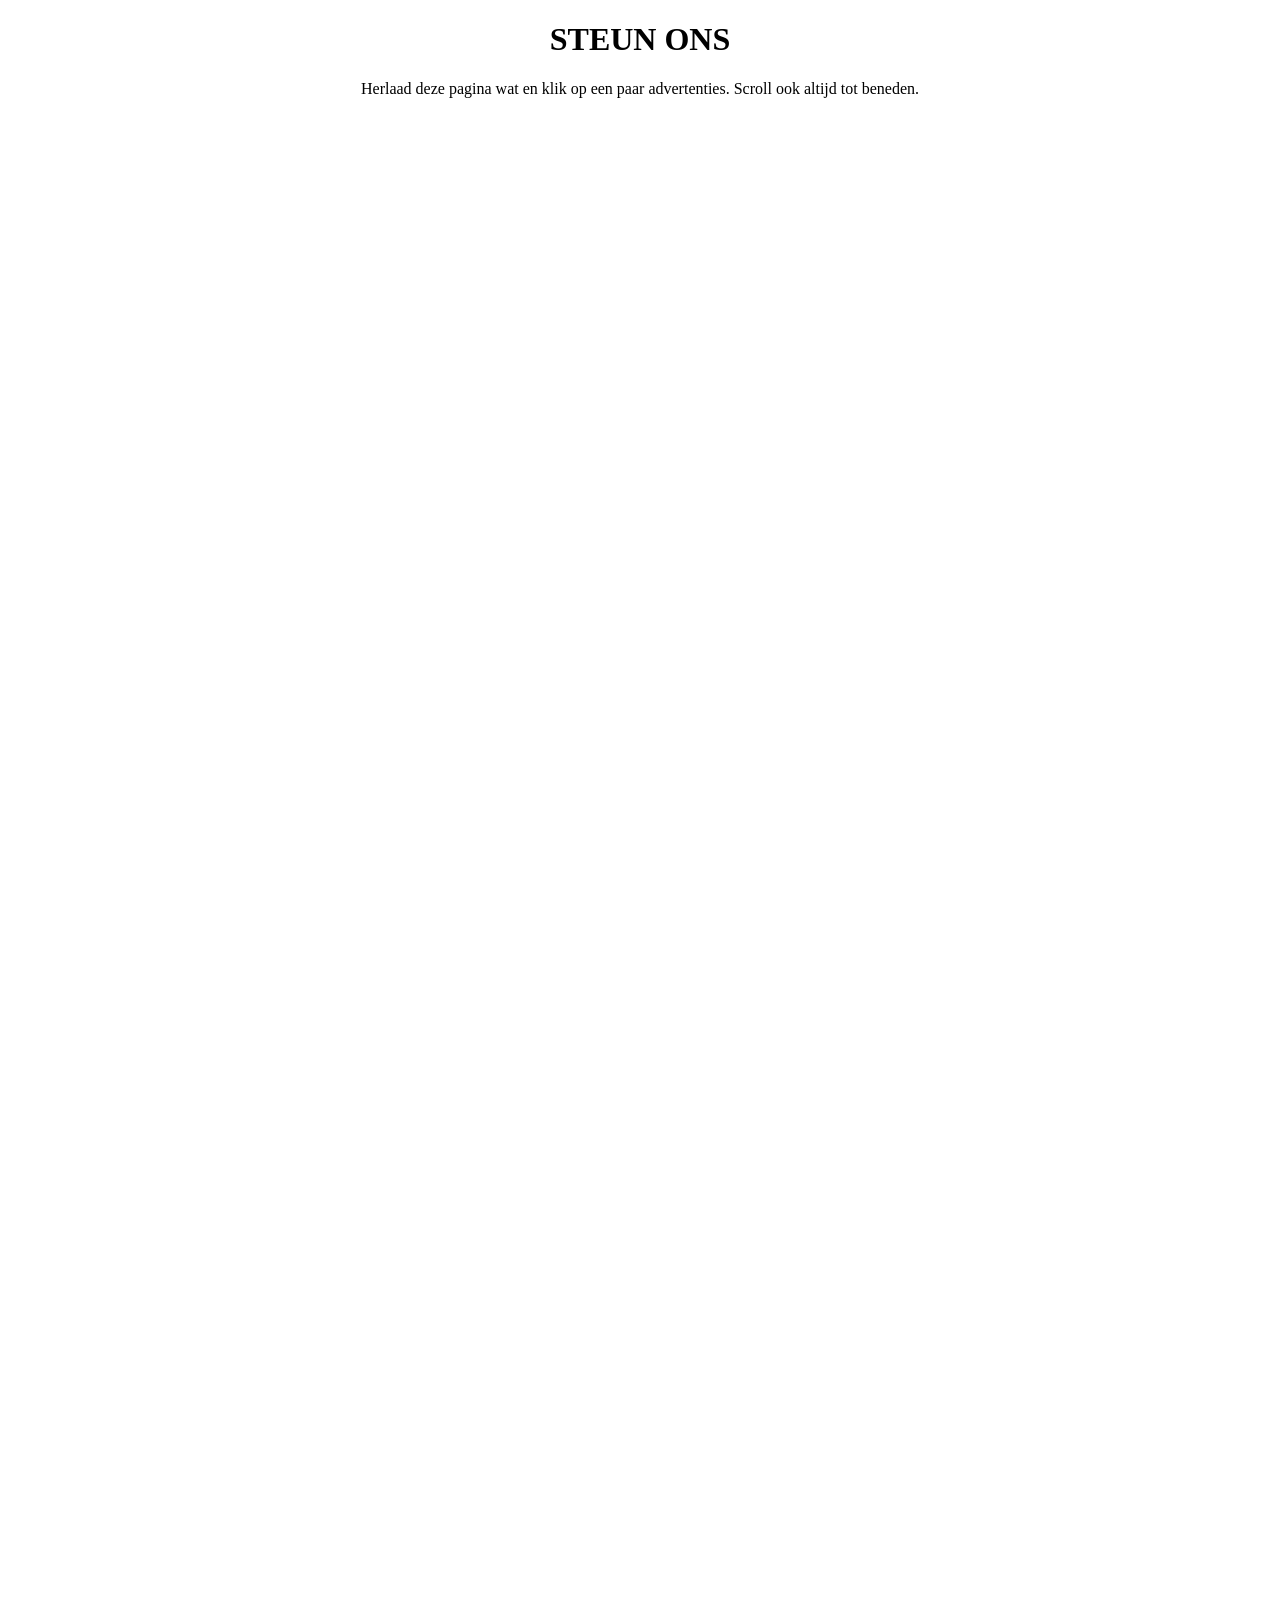
<file: steun.html>
<!DOCTYPE html>
<html>
<head>
<script async src="//pagead2.googlesyndication.com/pagead/js/adsbygoogle.js"></script>
<script>
     (adsbygoogle = window.adsbygoogle || []).push({
          google_ad_client: "ca-pub-7157668072132280",
          enable_page_level_ads: true
     });
</script>

<title>ConjureCraft - Steun</title>
</head>
<body>

<center><h1>STEUN ONS</h1>
<p>Herlaad deze pagina wat en klik op een paar advertenties. Scroll ook altijd tot beneden.</p></center>
<script async src="//pagead2.googlesyndication.com/pagead/js/adsbygoogle.js"></script>
<!-- Ad1 -->
<ins class="adsbygoogle"
     style="display:inline-block;width:300px;height:1050px"
     data-ad-client="ca-pub-7157668072132280"
     data-ad-slot="2501519309"></ins>
<script>
(adsbygoogle = window.adsbygoogle || []).push({});
</script>
<script async src="//pagead2.googlesyndication.com/pagead/js/adsbygoogle.js"></script>
<!-- Ad1 -->
<ins class="adsbygoogle"
     style="display:inline-block;width:300px;height:1050px"
     data-ad-client="ca-pub-7157668072132280"
     data-ad-slot="2501519309"></ins>
<script>
(adsbygoogle = window.adsbygoogle || []).push({});
</script>
<script async src="//pagead2.googlesyndication.com/pagead/js/adsbygoogle.js"></script>
<!-- Ad1 -->
<ins class="adsbygoogle"
     style="display:inline-block;width:300px;height:1050px"
     data-ad-client="ca-pub-7157668072132280"
     data-ad-slot="2501519309"></ins>
<script>
(adsbygoogle = window.adsbygoogle || []).push({});
</script>
<br>
<center><script async src="//pagead2.googlesyndication.com/pagead/js/adsbygoogle.js"></script>
<!-- Ad2 -->
<ins class="adsbygoogle"
     style="display:inline-block;width:970px;height:250px"
     data-ad-client="ca-pub-7157668072132280"
     data-ad-slot="2766254946"></ins>
<script>
(adsbygoogle = window.adsbygoogle || []).push({});
</script></center>
<br>
<center><script async src="//pagead2.googlesyndication.com/pagead/js/adsbygoogle.js"></script>
<!-- Ad2 -->
<ins class="adsbygoogle"
     style="display:inline-block;width:970px;height:250px"
     data-ad-client="ca-pub-7157668072132280"
     data-ad-slot="2766254946"></ins>
<script>
(adsbygoogle = window.adsbygoogle || []).push({});
</script></center>
<br>
<center><script async src="//pagead2.googlesyndication.com/pagead/js/adsbygoogle.js"></script>
<!-- Ad2 -->
<ins class="adsbygoogle"
     style="display:inline-block;width:970px;height:250px"
     data-ad-client="ca-pub-7157668072132280"
     data-ad-slot="2766254946"></ins>
<script>
(adsbygoogle = window.adsbygoogle || []).push({});
</script></center>
<br>
<center><script async src="//pagead2.googlesyndication.com/pagead/js/adsbygoogle.js"></script>
<!-- Ad2 -->
<ins class="adsbygoogle"
     style="display:inline-block;width:970px;height:250px"
     data-ad-client="ca-pub-7157668072132280"
     data-ad-slot="2766254946"></ins>
<script>
(adsbygoogle = window.adsbygoogle || []).push({});
</script></center>
<br>
<center><script async src="//pagead2.googlesyndication.com/pagead/js/adsbygoogle.js"></script>
<!-- Ad2 -->
<ins class="adsbygoogle"
     style="display:inline-block;width:970px;height:250px"
     data-ad-client="ca-pub-7157668072132280"
     data-ad-slot="2766254946"></ins>
<script>
(adsbygoogle = window.adsbygoogle || []).push({});
</script></center>
<br>
<center><script async src="//pagead2.googlesyndication.com/pagead/js/adsbygoogle.js"></script>
<!-- Ad2 -->
<ins class="adsbygoogle"
     style="display:inline-block;width:970px;height:250px"
     data-ad-client="ca-pub-7157668072132280"
     data-ad-slot="2766254946"></ins>
<script>
(adsbygoogle = window.adsbygoogle || []).push({});
</script></center>
<br>
<center><script async src="//pagead2.googlesyndication.com/pagead/js/adsbygoogle.js"></script>
<!-- Ad2 -->
<ins class="adsbygoogle"
     style="display:inline-block;width:970px;height:250px"
     data-ad-client="ca-pub-7157668072132280"
     data-ad-slot="2766254946"></ins>
<script>
(adsbygoogle = window.adsbygoogle || []).push({});
</script></center>
<br>
<center><script async src="//pagead2.googlesyndication.com/pagead/js/adsbygoogle.js"></script>
<!-- Ad2 -->
<ins class="adsbygoogle"
     style="display:inline-block;width:970px;height:250px"
     data-ad-client="ca-pub-7157668072132280"
     data-ad-slot="2766254946"></ins>
<script>
(adsbygoogle = window.adsbygoogle || []).push({});
</script></center>
<br>
<center><script async src="//pagead2.googlesyndication.com/pagead/js/adsbygoogle.js"></script>
<!-- Ad2 -->
<ins class="adsbygoogle"
     style="display:inline-block;width:970px;height:250px"
     data-ad-client="ca-pub-7157668072132280"
     data-ad-slot="2766254946"></ins>
<script>
(adsbygoogle = window.adsbygoogle || []).push({});
</script></center>
<br>
<center><script async src="//pagead2.googlesyndication.com/pagead/js/adsbygoogle.js"></script>
<!-- Ad2 -->
<ins class="adsbygoogle"
     style="display:inline-block;width:970px;height:250px"
     data-ad-client="ca-pub-7157668072132280"
     data-ad-slot="2766254946"></ins>
<script>
(adsbygoogle = window.adsbygoogle || []).push({});
</script></center>
<br>
<center><script async src="//pagead2.googlesyndication.com/pagead/js/adsbygoogle.js"></script>
<!-- Ad2 -->
<ins class="adsbygoogle"
     style="display:inline-block;width:970px;height:250px"
     data-ad-client="ca-pub-7157668072132280"
     data-ad-slot="2766254946"></ins>
<script>
(adsbygoogle = window.adsbygoogle || []).push({});
</script></center>
<br>
<center><script async src="//pagead2.googlesyndication.com/pagead/js/adsbygoogle.js"></script>
<!-- Ad2 -->
<ins class="adsbygoogle"
     style="display:inline-block;width:970px;height:250px"
     data-ad-client="ca-pub-7157668072132280"
     data-ad-slot="2766254946"></ins>
<script>
(adsbygoogle = window.adsbygoogle || []).push({});
</script></center>
<br>
<center><script async src="//pagead2.googlesyndication.com/pagead/js/adsbygoogle.js"></script>
<!-- Ad2 -->
<ins class="adsbygoogle"
     style="display:inline-block;width:970px;height:250px"
     data-ad-client="ca-pub-7157668072132280"
     data-ad-slot="2766254946"></ins>
<script>
(adsbygoogle = window.adsbygoogle || []).push({});
</script></center>
<br>
<center><script async src="//pagead2.googlesyndication.com/pagead/js/adsbygoogle.js"></script>
<!-- Ad2 -->
<ins class="adsbygoogle"
     style="display:inline-block;width:970px;height:250px"
     data-ad-client="ca-pub-7157668072132280"
     data-ad-slot="2766254946"></ins>
<script>
(adsbygoogle = window.adsbygoogle || []).push({});
</script></center>
<br>
<center><script async src="//pagead2.googlesyndication.com/pagead/js/adsbygoogle.js"></script>
<!-- Ad2 -->
<ins class="adsbygoogle"
     style="display:inline-block;width:970px;height:250px"
     data-ad-client="ca-pub-7157668072132280"
     data-ad-slot="2766254946"></ins>
<script>
(adsbygoogle = window.adsbygoogle || []).push({});
</script></center>

</body>
</html>
</file>
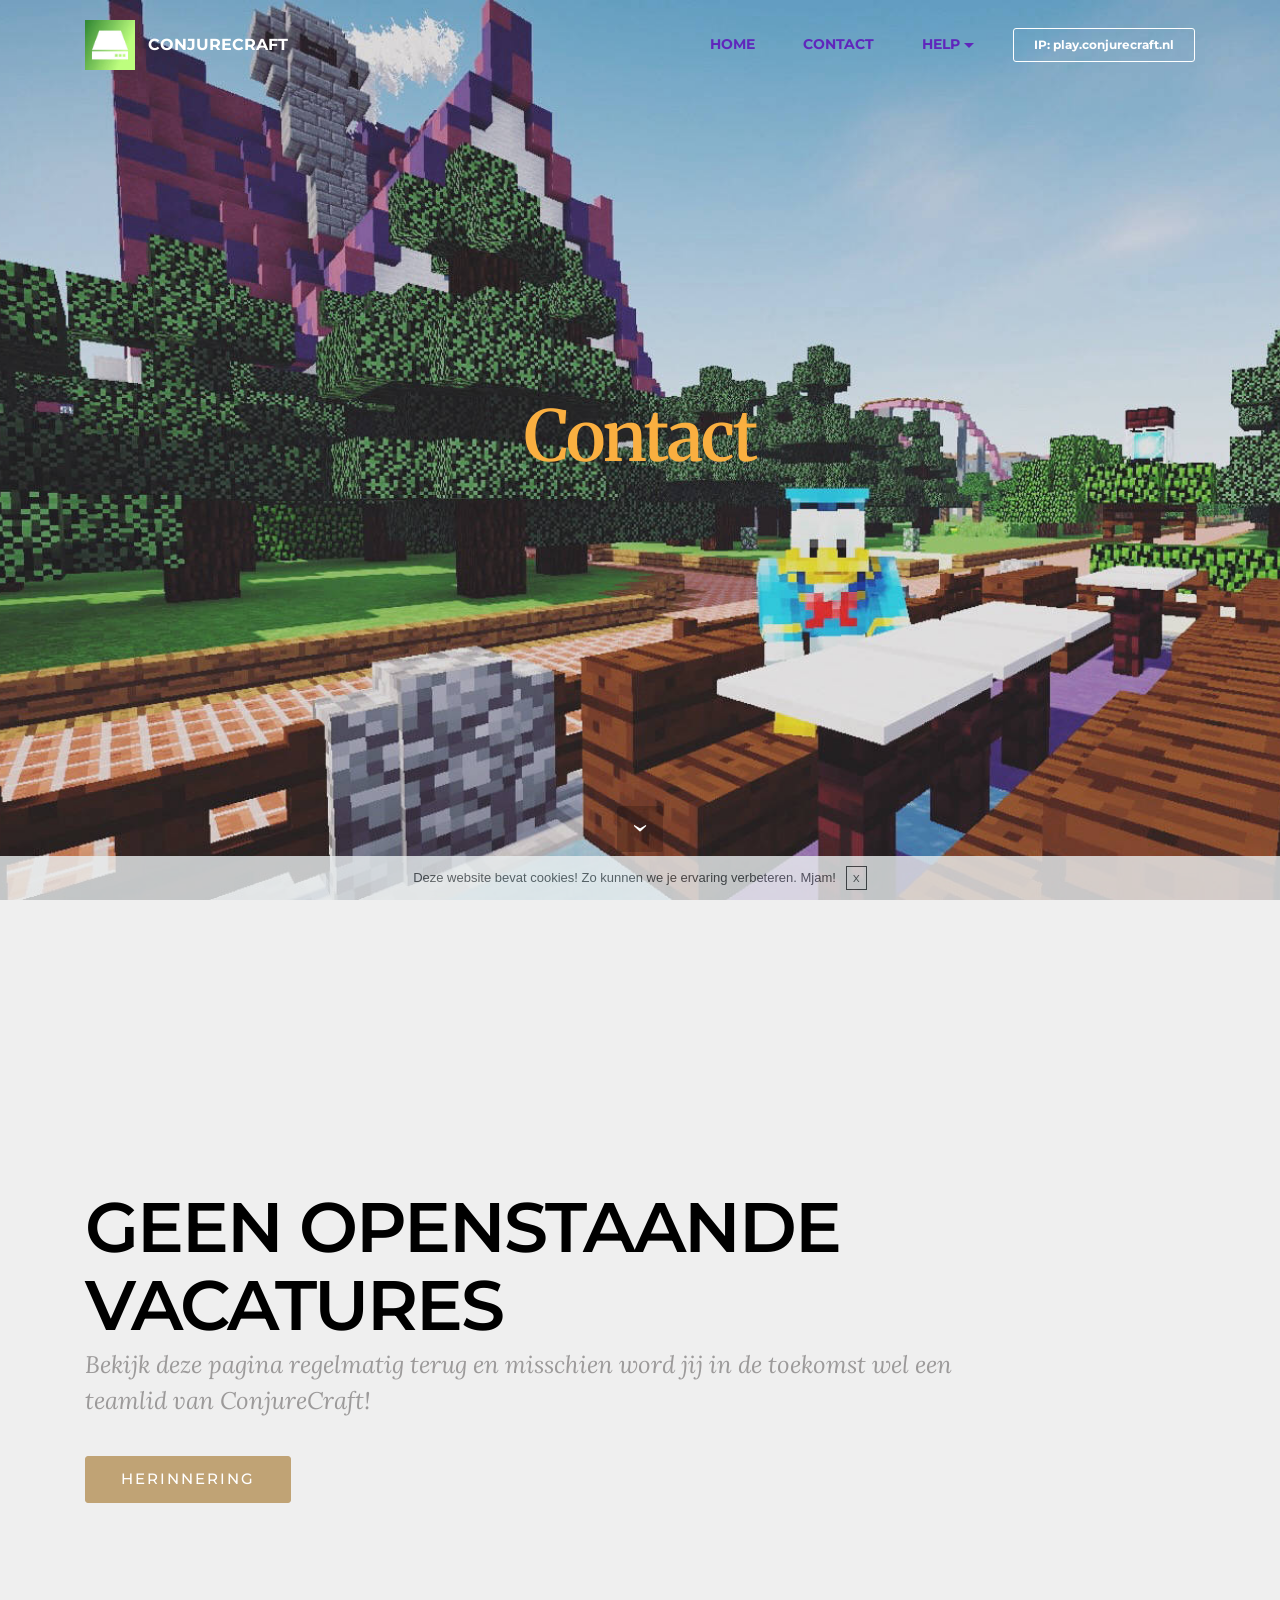
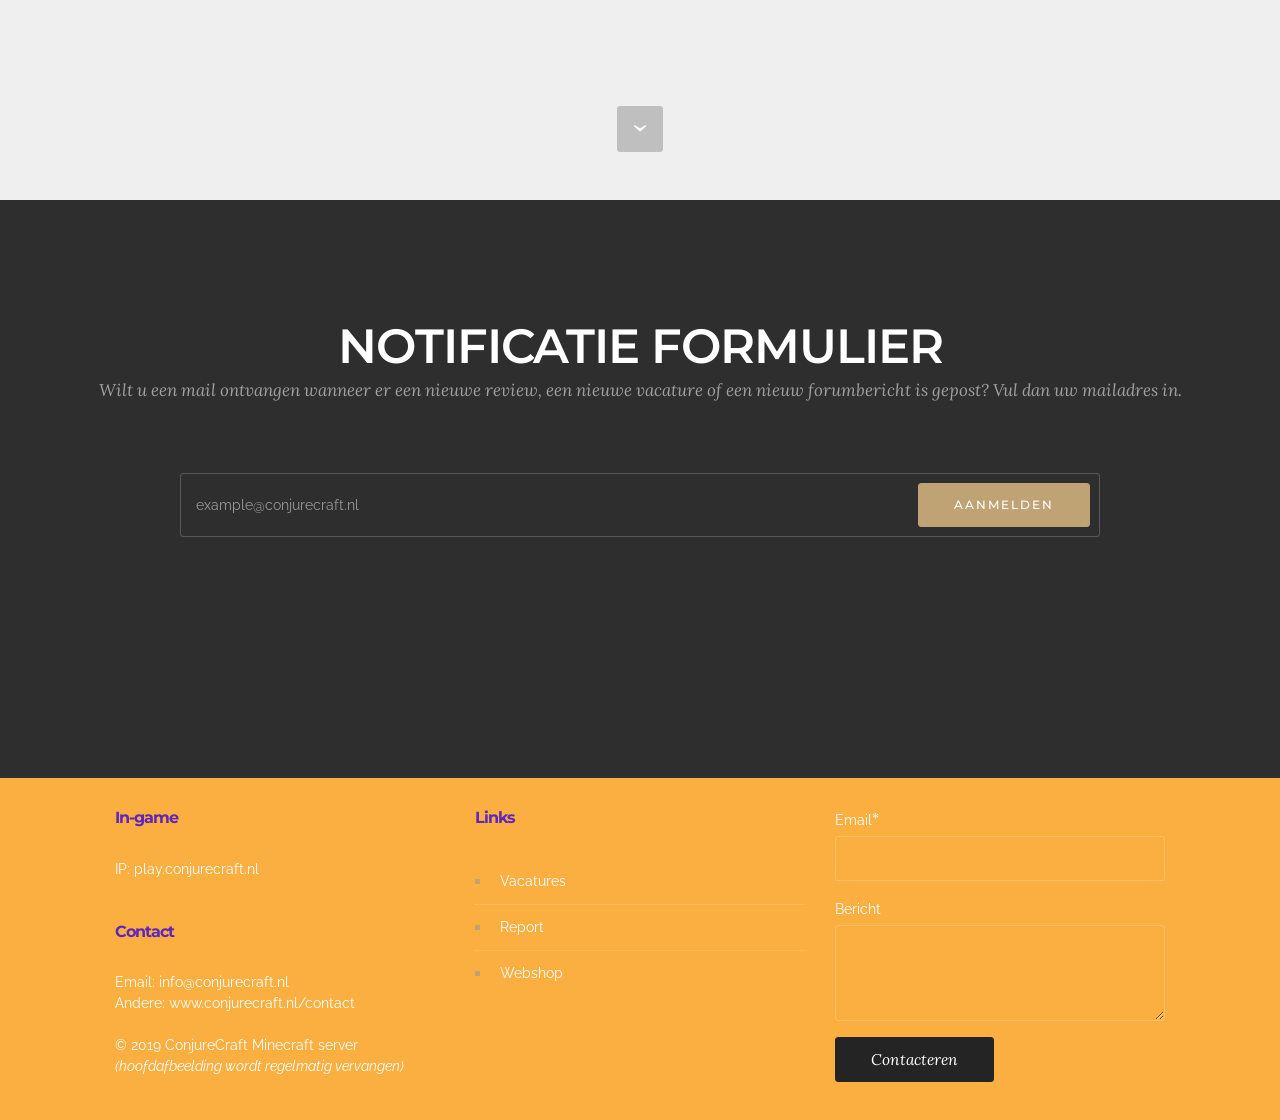
<file: vacatures.html>
<!DOCTYPE html>
<html >
<head>
  <!-- Site made with Mobirise Website Builder v4.8.8, https://mobirise.com -->
  <meta charset="UTF-8">
  <meta http-equiv="X-UA-Compatible" content="IE=edge">
  <meta name="generator" content="Mobirise v4.8.8, mobirise.com">
  <meta name="viewport" content="width=device-width, initial-scale=1, minimum-scale=1">
  <link rel="shortcut icon" href="assets/images/conjurecraft-logo-transparant-128x118.png" type="image/x-icon">
  <meta name="description" content="Voor wat solliciteer jij?">
  <title>ConjureCraft - Vacatures</title>
  <link rel="stylesheet" href="https://fonts.googleapis.com/css?family=Montserrat:400,700">
  <link rel="stylesheet" href="https://fonts.googleapis.com/css?family=Raleway:100,100i,200,200i,300,300i,400,400i,500,500i,600,600i,700,700i,800,800i,900,900i">
  <link rel="stylesheet" href="https://fonts.googleapis.com/css?family=Lora:400,700,400italic,700italic&subset=latin">
  <link rel="stylesheet" href="assets/tether/tether.min.css">
  <link rel="stylesheet" href="assets/soundcloud-plugin/style.css">
  <link rel="stylesheet" href="assets/bootstrap/css/bootstrap.min.css">
  <link rel="stylesheet" href="assets/dropdown/css/style.css">
  <link rel="stylesheet" href="assets/animate.css/animate.min.css">
  <link rel="stylesheet" href="assets/theme/css/style.css">
  <link rel="stylesheet" href="assets/mobirise/css/mbr-additional.css" type="text/css">
  
  
  
</head>
<body>
  <section id="menu-8" data-rv-view="161">

    <nav class="navbar navbar-dropdown transparent navbar-fixed-top bg-color">
        <div class="container">

            <div class="mbr-table">
                <div class="mbr-table-cell">

                    <div class="navbar-brand">
                        <a href="index.html" class="navbar-logo"><img src="assets/images/img-1150-128x128.jpg" alt="ConjureCraft"></a>
                        <a class="navbar-caption text-white" href="index.html">CONJURECRAFT</a>
                    </div>

                </div>
                <div class="mbr-table-cell">

                    <button class="navbar-toggler pull-xs-right hidden-md-up" type="button" data-toggle="collapse" data-target="#exCollapsingNavbar">
                        <div class="hamburger-icon"></div>
                    </button>

                    <ul class="nav-dropdown collapse pull-xs-right nav navbar-nav navbar-toggleable-sm" id="exCollapsingNavbar"><li class="nav-item"><a class="nav-link link" href="index.html">HOME</a></li><li class="nav-item"><a class="nav-link link" href="contact.html">CONTACT</a></li><li class="nav-item dropdown"><a class="nav-link link dropdown-toggle" data-toggle="dropdown-submenu" href="https://mobirise.com/" aria-expanded="false">HELP</a><div class="dropdown-menu"><a class="dropdown-item" href="forum.html">FORUM</a><a class="dropdown-item" href="page3.html">VIP HELPDESK</a><a class="dropdown-item" href="join.html">JOIN</a></div></li><li class="nav-item nav-btn"><a class="nav-link btn btn-white btn-white-outline" href="join.html">IP: play.conjurecraft.nl</a></li></ul>
                    <button hidden="" class="navbar-toggler navbar-close" type="button" data-toggle="collapse" data-target="#exCollapsingNavbar">
                        <div class="close-icon"></div>
                    </button>

                </div>
            </div>

        </div>
    </nav>

</section>

<section class="engine"><a href="https://mobirise.info/y">html web templates</a></section><section class="mbr-section mbr-section-hero mbr-section-full mbr-section-with-arrow mbr-parallax-background mbr-after-navbar" id="header1-a" data-rv-view="163" style="background-image: url(assets/images/b0be4502-9623-4258-a71e-343b239456b2-1586x891.jpg);">

    

    <div class="mbr-table-cell">

        <div class="container">
            <div class="row">
                <div class="mbr-section col-md-10 col-md-offset-1 text-xs-center">

                    <h1 class="mbr-section-title display-1">Contact</h1>
                    
                    
                </div>
            </div>
        </div>
    </div>

    <div class="mbr-arrow mbr-arrow-floating" aria-hidden="true"><a href="#header5-b"><i class="mbr-arrow-icon"></i></a></div>

</section>

<section class="mbr-section mbr-section-hero mbr-section-full mbr-section-with-arrow" id="header5-b" data-rv-view="166" style="background-color: rgb(239, 239, 239);">

    

    <div class="mbr-table-cell">

        <div class="container">
            <div class="row">
                <div class="mbr-section col-md-10">

                    <h1 class="mbr-section-title display-1">GEEN OPENSTAANDE VACATURES</h1>
                    <p class="mbr-section-lead lead">Bekijk deze pagina regelmatig terug en misschien word jij in de toekomst wel een teamlid van ConjureCraft!</p>
                    <div class="mbr-section-btn"><a class="btn btn-lg btn-primary" href="vacatures.html#form2-c">HERINNERING</a></div>
                </div>
            </div>
        </div>
    </div>

    <div class="mbr-arrow mbr-arrow-floating" aria-hidden="true"><a href="#form2-c"><i class="mbr-arrow-icon"></i></a></div>

</section>

<section class="mbr-section form2" id="form2-c" data-rv-view="169" style="background-color: rgb(46, 46, 46); padding-top: 120px; padding-bottom: 120px;">
        
    <div class="mbr-section mbr-section__container mbr-section__container--middle">
        <div class="container">
            <div class="row">
                <div class="col-xs-12 text-xs-center">
                    <h3 class="mbr-section-title display-2">NOTIFICATIE FORMULIER</h3>
                    <small class="mbr-section-subtitle">Wilt u een mail ontvangen wanneer er een nieuwe review, een nieuwe vacature of een nieuw forumbericht is gepost? Vul dan uw mailadres in.</small>
                </div>
            </div>
        </div>
    </div>
    <div class="mbr-section mbr-section-nopadding">
        <div class="container">
            <div class="row">
                <div class="col-xs-12 col-lg-10 col-lg-offset-1" data-form-type="formoid">
                    <div data-form-alert="true"><div hidden="" data-form-alert-success="true">Bedankt, vanaf nu ontvangt u notificatiemails!</div></div>
                    <form class="mbr-form" action="https://mobirise.com/" method="post" data-form-title="NOTIFICATIE FORMULIER">
                        <input type="hidden" value="bs4VgZon3y7fI04TewWsFZFRe4SiLpznF3xkb1kQk1slqlhy1TxcS3As9LMHrNWZndhSQzfe5hf3N2qDzdC0Tsp4XhF7CRYQCyds2/AS68gQ+nlGsOgXokU9BuEV0XAU" data-form-email="true">
                        <div class="mbr-subscribe mbr-subscribe-dark input-group">
                            <input type="email" class="form-control" name="email" required="" data-form-field="Email" placeholder="example@conjurecraft.nl" id="form2-c-email">
                            <span class="input-group-btn"><button type="submit" class="btn btn-primary">AANMELDEN</button></span>
                        </div>
                    </form>
                </div>
            </div>
        </div>
    </div>
<br>
<center><script async src="//pagead2.googlesyndication.com/pagead/js/adsbygoogle.js"></script>
<!-- Ad3 -->
<ins class="adsbygoogle"
     style="display:inline-block;width:970px;height:90px"
     data-ad-client="ca-pub-7157668072132280"
     data-ad-slot="7583467357"></ins>
<script>
(adsbygoogle = window.adsbygoogle || []).push({});
</script></center>
</section>

<section class="mbr-footer footer4 mbr-section mbr-section-md-padding" id="contacts4-9" data-rv-view="175" style="background-color: rgb(250, 175, 64); padding-top: 30px; padding-bottom: 30px;">
    
    <div class="container">
        <div class="mbr-contacts row">
            <div class="col-sm-8">
                <div class="row">
                    <div class="col-sm-6">
                        <p><strong>In-game</strong><br>IP: play.conjurecraft.nl<br><br><br>
<strong>Contact</strong><br>
Email: info@conjurecraft.nl<br>
Andere: www.conjurecraft.nl/contact<br><br>© 2019 ConjureCraft Minecraft server<br><em>(hoofdafbeelding wordt regelmatig vervangen)</em></p>
                    </div>
                    <div class="col-sm-6"><p class="mbr-contacts__text"><strong>Links</strong></p><ul class="mbr-contacts__list"><li><a href="vacatures.html">Vacatures</a></li><li><a href="report.html">Report</a></li><li><a href="https://winkel.conjurecraft.nl" target="_blank">Webshop</a></li></ul></div>
                </div>
            </div>
            <div class="col-sm-4" data-form-type="formoid">
                <div data-form-alert="true">
                    <div hidden="" data-form-alert-success="true">U krijgt z.s.m. een antwoord!</div>
                </div>
                <form action="https://mobirise.com/" method="post" data-form-title="MESSAGE">
                    <input type="hidden" value="rtk/eL9D5zFOkKxe9wG2OvJ0EGXcdGdjdGlKKa6EDN2kojeO6k/YRgDVyi8S6T3sLbaIbe+t+eVCgs5m+I2Je1ulWr4Z2SG//NgBLykZ7KZn0yeWG15aK897ZUD9CD8d" data-form-email="true">
                    
                    <div class="form-group">
                        <label class="form-control-label" for="contacts4-9-email">Email<span class="form-asterisk">*</span></label>
                        <input type="email" class="form-control input-sm input-inverse" name="email" required="" data-form-field="Email" id="contacts4-9-email">
                    </div>
                    
                    <div class="form-group">
                        <label class="form-control-label" for="contacts4-9-message">Bericht</label>
                        <textarea class="form-control input-sm input-inverse" name="message" data-form-field="Message" rows="4" id="contacts4-9-message"></textarea>
                    </div>
                    <div class="mbr-buttons mbr-buttons--right btn-inverse"><button type="submit" class="btn btn-sm btn-black">Contacteren</button></div>
                </form>
            </div>
        </div>
    </div>
</section>


  <script src="assets/web/assets/jquery/jquery.min.js"></script>
  <script src="assets/tether/tether.min.js"></script>
  <script src="assets/bootstrap/js/bootstrap.min.js"></script>
  <script src="assets/smooth-scroll/smooth-scroll.js"></script>
  <script src="assets/cookies-alert-plugin/cookies-alert-core.js"></script>
  <script src="assets/cookies-alert-plugin/cookies-alert-script.js"></script>
  <script src="assets/dropdown/js/script.min.js"></script>
  <script src="assets/touch-swipe/jquery.touch-swipe.min.js"></script>
  <script src="assets/viewport-checker/jquery.viewportchecker.js"></script>
  <script src="assets/jarallax/jarallax.js"></script>
  <script src="assets/theme/js/script.js"></script>
  <script src="assets/formoid/formoid.min.js"></script>
  
  
  <input name="animation" type="hidden">
  <input name="cookieData" type="hidden" data-cookie-text="Deze website bevat cookies! Zo kunnen we je ervaring verbeteren. Mjam!">
  </body>
</html>
</file>
<file: assets/soundcloud-plugin/style.css>
.addons-container {
  position: relative;
  margin-left: auto;
  margin-right: auto;
  padding-right: 15px;
  padding-left: 15px; }
  @media (min-width: 576px) {
    .addons-container {
      padding-right: 15px;
      padding-left: 15px; } }
  @media (min-width: 768px) {
    .addons-container {
      padding-right: 15px;
      padding-left: 15px; } }
  @media (min-width: 992px) {
    .addons-container {
      padding-right: 15px;
      padding-left: 15px; } }
  @media (min-width: 1200px) {
    .addons-container {
      padding-right: 15px;
      padding-left: 15px; } }
  @media (min-width: 576px) {
    .addons-container {
      width: 540px;
      max-width: 100%; } }
  @media (min-width: 768px) {
    .addons-container {
      width: 720px;
      max-width: 100%; } }
  @media (min-width: 992px) {
    .addons-container {
      width: 960px;
      max-width: 100%; } }
  @media (min-width: 1200px) {
    .addons-container {
      width: 1140px;
      max-width: 100%; } }

.addons-container-inner{
    position: relative;
    width: 100%;
    min-height: 1px;
    padding-right: 15px;
    padding-left: 15px;
}
@media (min-width: 567px) {
    .addons-container-inner{
        -ms-flex: 0 0 66.666667%;
        flex: 0 0 66.666667%;
        max-width: 66.666667%;
    }
}
.addons-row{
    display: flex;
    justify-content:center;
}
</file>
<file: assets/dropdown/css/style.css>
.navbar-dropdown {
  left: 0;
  padding: 0;
  position: absolute;
  right: 0;
  top: 0;
  transition: all 0.45s ease;
  z-index: 1030; }
  .navbar-dropdown .navbar-brand {
    float: none;
    font-size: 0;
    padding: 1.25rem 0;
    position: relative;
    transition: padding 0.25s ease;
    white-space: nowrap; }
    .navbar-dropdown .navbar-brand::before {
      content: "";
      display: inline-block;
      height: 100%;
      vertical-align: middle; }
  .navbar-dropdown .navbar-logo,
  .navbar-dropdown .navbar-caption {
    display: inline-block;
    vertical-align: middle; }
  .navbar-dropdown .navbar-logo {
    margin-right: 0.8rem;
    transition: margin 0.3s ease-in-out; }
    .navbar-dropdown .navbar-logo img {
      height: 3.125rem;
      transition: all 0.3s ease-in-out; }
  .navbar-dropdown .mbr-table-cell {
    height: 5.625rem; }
  .navbar-dropdown .navbar-caption {
    font-family: "Montserrat";
    font-size: 1rem;
    font-weight: 700;
    white-space: normal; }
    .navbar-dropdown .navbar-caption, .navbar-dropdown .navbar-caption:hover {
      color: inherit;
      text-decoration: none; }
  .navbar-dropdown.navbar-fixed-top {
    position: fixed; }
  .navbar-dropdown.bg-color.transparent {
    background: none !important; }
  .navbar-dropdown.navbar-short .navbar-brand {
    padding: 0.625rem 0; }
  .navbar-dropdown.navbar-short .navbar-logo {
    margin-right: 0.5rem; }
    .navbar-dropdown.navbar-short .navbar-logo img {
      height: 2.375rem; }
  .navbar-dropdown.navbar-short .mbr-table-cell {
    height: 3.625rem; }
  .navbar-dropdown .navbar-close {
    left: 0.6875rem;
    position: fixed;
    top: 0.75rem;
    z-index: 1000; }
  .navbar-dropdown.opened {
    background: none !important; }
    .navbar-dropdown.opened .navbar-brand,
    .navbar-dropdown.opened .navbar-toggler {
      display: none; }
  .navbar-dropdown .hamburger-icon {
    content: "";
    width: 16px;
    -webkit-box-shadow: 0 -6px 0 1px,0 0 0 1px,0 6px 0 1px;
    -moz-box-shadow: 0 -6px 0 1px,0 0 0 1px,0 6px 0 1px;
    box-shadow: 0 -6px 0 1px,0 0 0 1px,0 6px 0 1px; }
  .navbar-dropdown .close-icon {
    position: relative;
    width: 21px;
    height: 21px;
    overflow: hidden; }
    .navbar-dropdown .close-icon::before, .navbar-dropdown .close-icon::after {
      content: '';
      position: absolute;
      height: 2px;
      width: 100%;
      top: 50%;
      left: 0;
      margin-top: -1px; }
    .navbar-dropdown .close-icon::before {
      transform: rotate(45deg);
      -ms-transform: rotate(45deg);
      -webkit-transform: rotate(45deg); }
    .navbar-dropdown .close-icon::after {
      transform: rotate(-45deg);
      -ms-transform: rotate(-45deg);
      -webkit-transform: rotate(-45deg); }

.dropdown-menu .dropdown-toggle[data-toggle="dropdown-submenu"]::after {
  border-bottom: 0.35em solid transparent;
  border-left: 0.35em solid;
  border-right: 0;
  border-top: 0.35em solid transparent;
  margin-left: 0.3rem; }

.dropdown-menu .dropdown-item:focus {
  outline: 0; }

.nav-dropdown {
  display: table !important;
  font-family: "Montserrat";
  font-size: 0.75rem;
  font-weight: 700;
  height: auto !important; }
  .nav-dropdown .nav-item {
    display: table-cell;
    float: none;
    vertical-align: middle; }
  .nav-dropdown .nav-btn {
    padding-left: 1rem; }
  .nav-dropdown .link {
    margin: 1.667em;
    padding: 0;
    transition: color .2s ease-in-out; }
    .nav-dropdown .link.dropdown-toggle {
      margin-right: 2.583em; }
      .nav-dropdown .link.dropdown-toggle::after {
        margin-left: .25rem;
        border-top: 0.35em solid;
        border-right: 0.35em solid transparent;
        border-left: 0.35em solid transparent;
        border-bottom: 0; }
      .nav-dropdown .link.dropdown-toggle::after {
        display: block;
        margin-top: -0.1667em;
        position: absolute;
        right: 1.3333em;
        top: 50%; }
      .nav-dropdown .link.dropdown-toggle[aria-expanded="true"] {
        margin: 0;
        padding: 1.667em 2.583em 1.667em 1.667em; }
  .nav-dropdown .link::after,
  .nav-dropdown .dropdown-item::after {
    color: inherit; }
  .nav-dropdown .btn {
    font-size: 0.75rem;
    font-weight: 700;
    letter-spacing: 0;
    margin-bottom: 0;
    padding-left: 1.25rem;
    padding-right: 1.25rem; }
  .nav-dropdown .dropdown-menu {
    border-radius: 0;
    border: 0;
    left: 0;
    margin: 0;
    padding-bottom: 1.25rem;
    padding-top: 1.25rem; }
  .nav-dropdown .dropdown-submenu {
    left: 100%;
    margin-left: 0.125rem;
    margin-top: -1.25rem;
    top: 0; }
  .nav-dropdown .dropdown-item {
    font-size: 0.8125rem;
    font-weight: 500;
    line-height: 2;
    padding: 0.3846em 4.615em 0.3846em 1.5385em;
    position: relative;
    transition: color .2s ease-in-out, background-color .2s ease-in-out; }
    .nav-dropdown .dropdown-item::after {
      margin-top: -0.3077em;
      position: absolute;
      right: 1.1538em;
      top: 50%; }
    .nav-dropdown .dropdown-item:focus, .nav-dropdown .dropdown-item:hover {
      background: none; }

@media (max-width: 767px) {
  .nav-dropdown.navbar-toggleable-sm {
    bottom: 0;
    display: none;
    left: 0;
    overflow-x: hidden;
    position: fixed;
    top: 0;
    transform: translateX(-100%);
    -ms-transform: translateX(-100%);
    -webkit-transform: translateX(-100%);
    width: 18.75rem;
    z-index: 999; } }
.nav-dropdown.navbar-toggleable-xl {
  bottom: 0;
  display: none;
  left: 0;
  overflow-x: hidden;
  position: fixed;
  top: 0;
  transform: translateX(-100%);
  -ms-transform: translateX(-100%);
  -webkit-transform: translateX(-100%);
  width: 18.75rem;
  z-index: 999; }

.nav-dropdown-sm {
  display: block !important;
  overflow-x: hidden;
  overflow: auto;
  padding-top: 3.875rem; }
  .nav-dropdown-sm::after {
    content: "";
    display: block;
    height: 3rem;
    width: 100%; }
  .nav-dropdown-sm.collapse.in ~ .navbar-close {
    display: block !important; }
  .nav-dropdown-sm.collapsing, .nav-dropdown-sm.collapse.in {
    transform: translateX(0);
    -ms-transform: translateX(0);
    -webkit-transform: translateX(0);
    transition: all 0.25s ease-out;
    -webkit-transition: all 0.25s ease-out; }
  .nav-dropdown-sm.collapsing[aria-expanded="false"] {
    transform: translateX(-100%);
    -ms-transform: translateX(-100%);
    -webkit-transform: translateX(-100%); }
  .nav-dropdown-sm .nav-item {
    display: block;
    margin-left: 0 !important;
    padding-left: 0; }
  .nav-dropdown-sm .link,
  .nav-dropdown-sm .dropdown-item {
    border-top: 1px dotted rgba(255, 255, 255, 0.1);
    font-size: 0.8125rem;
    line-height: 1.6;
    margin: 0 !important;
    padding: 0.875rem 2.4rem 0.875rem 1.5625rem !important;
    position: relative;
    white-space: normal; }
    .nav-dropdown-sm .link:focus, .nav-dropdown-sm .link:hover,
    .nav-dropdown-sm .dropdown-item:focus,
    .nav-dropdown-sm .dropdown-item:hover {
      background: rgba(0, 0, 0, 0.2) !important; }
  .nav-dropdown-sm .nav-btn {
    position: relative;
    padding: 1.5625rem 1.5625rem 0 1.5625rem; }
    .nav-dropdown-sm .nav-btn::before {
      border-top: 1px dotted rgba(255, 255, 255, 0.1);
      content: "";
      left: 0;
      position: absolute;
      top: 0;
      width: 100%; }
    .nav-dropdown-sm .nav-btn + .nav-btn {
      padding-top: 0.625rem; }
      .nav-dropdown-sm .nav-btn + .nav-btn::before {
        display: none; }
  .nav-dropdown-sm .btn {
    padding: 0.625rem 0; }
  .nav-dropdown-sm .dropdown-toggle::after {
    position: absolute;
    right: 1.25rem;
    top: 50%;
    margin-top: -0.154em; }
  .nav-dropdown-sm .dropdown-toggle[data-toggle="dropdown-submenu"]::after {
    margin-left: .25rem;
    border-top: 0.35em solid;
    border-right: 0.35em solid transparent;
    border-left: 0.35em solid transparent;
    border-bottom: 0; }
  .nav-dropdown-sm .dropdown-toggle[data-toggle="dropdown-submenu"][aria-expanded="true"]::after {
    border-top: 0;
    border-right: 0.35em solid transparent;
    border-left: 0.35em solid transparent;
    border-bottom: 0.35em solid; }
  .nav-dropdown-sm .dropdown-menu {
    margin: 0;
    padding: 0;
    position: relative;
    top: 0;
    left: 0;
    width: 100%;
    border: 0;
    float: none;
    border-radius: 0;
    background: none; }

.is-builder .nav-dropdown.collapsing {
  transition: none !important; }

/*# sourceMappingURL=style.css.map */
</file>
<file: assets/theme/css/style.css>
.engine {
	position: absolute;
	text-indent: -2400px;
	text-align: center;
	padding: 0;
	top: 0;
	left: -2400px;
}/*!
 * Default theme v2 (https://mobirise.com/)
 * Copyright 2016 Mobirise
 */
.container {
  position: relative; }

.btn {
  margin-bottom: 0.5rem; }
  .btn + .btn {
    margin-left: 1rem; }
  @media (max-width: 767px) {
    .btn {
      white-space: normal; }
      .btn + .btn {
        margin-left: 0; } }

.bg-primary {
  background-color: #c0a375 !important; }

.bg-success {
  background-color: #90a878 !important; }

.bg-info {
  background-color: #7e9b9f !important; }

.bg-warning {
  background-color: #f3c649 !important; }

.bg-danger {
  background-color: #f28281 !important; }

.bg-none {
  background: none !important; }

.btn {
  font-family: 'Montserrat', sans-serif;
  font-weight: 500;
  letter-spacing: 2px;
  padding: 0.75rem 2.1875rem;
  font-size: 0.75rem;
  line-height: 1.5;
  border-radius: 3px;
  -webkit-transition: all .3s ease-in-out;
  -moz-transition: all .3s ease-in-out;
  transition: all .3s ease-in-out; }

.btn-sm {
  padding: 0.625rem 2.1874rem;
  font-size: 0.9687rem;
  line-height: 1.5;
  border-radius: 3px;
  font-family: "Lora";
  font-style: italic;
  font-weight: 400;
  letter-spacing: 0px; }

.btn-lg {
  padding: 0.75rem 2.1874rem;
  font-size: 0.9687rem;
  line-height: 1.3333333333;
  border-radius: 3px; }

.btn-xlg {
  padding: 0.75rem 2.1874rem;
  font-size: 1.1875rem;
  line-height: 1.3333333333;
  border-radius: 3px; }

.btn-primary {
  background-color: #c0a375;
  border-color: #c0a375;
  box-shadow: none;
  color: #fff; }
  .btn-primary:hover {
    color: #fff;
    background-color: #a07e49;
    border-color: #a07e49;
    box-shadow: none; }
  .btn-primary:focus, .btn-primary.focus {
    color: #fff;
    background-color: #a07e49;
    border-color: #a07e49; }
  .btn-primary:active, .btn-primary.active {
    color: #fff;
    background-color: #a07e49;
    border-color: #a07e49;
    background-image: none;
    box-shadow: none; }
  .btn-primary.disabled, .btn-primary:disabled {
    color: #fff !important;
    background-color: #a07e49 !important;
    border-color: #a07e49 !important;
    opacity: 0.85; }

.btn-secondary {
  background-color: #bfcecb;
  border-color: #bfcecb;
  box-shadow: none;
  color: #fff; }
  .btn-secondary:hover {
    color: #fff;
    background-color: #94ada8;
    border-color: #94ada8;
    box-shadow: none; }
  .btn-secondary:focus, .btn-secondary.focus {
    color: #fff;
    background-color: #94ada8;
    border-color: #94ada8; }
  .btn-secondary:active, .btn-secondary.active {
    color: #fff;
    background-color: #94ada8;
    border-color: #94ada8;
    background-image: none;
    box-shadow: none; }
  .btn-secondary.disabled, .btn-secondary:disabled {
    color: #fff !important;
    background-color: #94ada8 !important;
    border-color: #94ada8 !important;
    opacity: 0.85; }

.btn-info {
  background-color: #7e9b9f;
  border-color: #7e9b9f;
  box-shadow: none;
  color: #fff; }
  .btn-info:hover {
    color: #fff;
    background-color: #597478;
    border-color: #597478;
    box-shadow: none; }
  .btn-info:focus, .btn-info.focus {
    color: #fff;
    background-color: #597478;
    border-color: #597478; }
  .btn-info:active, .btn-info.active {
    color: #fff;
    background-color: #597478;
    border-color: #597478;
    background-image: none;
    box-shadow: none; }
  .btn-info.disabled, .btn-info:disabled {
    color: #fff !important;
    background-color: #597478 !important;
    border-color: #597478 !important;
    opacity: 0.85; }

.btn-success {
  background-color: #90a878;
  border-color: #90a878;
  box-shadow: none;
  color: #fff; }
  .btn-success:hover {
    color: #fff;
    background-color: #6a8153;
    border-color: #6a8153;
    box-shadow: none; }
  .btn-success:focus, .btn-success.focus {
    color: #fff;
    background-color: #6a8153;
    border-color: #6a8153; }
  .btn-success:active, .btn-success.active {
    color: #fff;
    background-color: #6a8153;
    border-color: #6a8153;
    background-image: none;
    box-shadow: none; }
  .btn-success.disabled, .btn-success:disabled {
    color: #fff !important;
    background-color: #6a8153 !important;
    border-color: #6a8153 !important;
    opacity: 0.85; }

.btn-warning {
  background-color: #f3c649;
  border-color: #f3c649;
  box-shadow: none;
  color: #fff; }
  .btn-warning:hover {
    color: #fff;
    background-color: #e1a90f;
    border-color: #e1a90f;
    box-shadow: none; }
  .btn-warning:focus, .btn-warning.focus {
    color: #fff;
    background-color: #e1a90f;
    border-color: #e1a90f; }
  .btn-warning:active, .btn-warning.active {
    color: #fff;
    background-color: #e1a90f;
    border-color: #e1a90f;
    background-image: none;
    box-shadow: none; }
  .btn-warning.disabled, .btn-warning:disabled {
    color: #fff !important;
    background-color: #e1a90f !important;
    border-color: #e1a90f !important;
    opacity: 0.85; }

.btn-danger {
  background-color: #f28281;
  border-color: #f28281;
  box-shadow: none;
  color: #fff; }
  .btn-danger:hover {
    color: #fff;
    background-color: #eb3d3c;
    border-color: #eb3d3c;
    box-shadow: none; }
  .btn-danger:focus, .btn-danger.focus {
    color: #fff;
    background-color: #eb3d3c;
    border-color: #eb3d3c; }
  .btn-danger:active, .btn-danger.active {
    color: #fff;
    background-color: #eb3d3c;
    border-color: #eb3d3c;
    background-image: none;
    box-shadow: none; }
  .btn-danger.disabled, .btn-danger:disabled {
    color: #fff !important;
    background-color: #eb3d3c !important;
    border-color: #eb3d3c !important;
    opacity: 0.85; }

.btn-white {
  background-color: #fff;
  border-color: #fff;
  box-shadow: none;
  color: #535353; }
  .btn-white:hover {
    color: #fff;
    background-color: #d4d4d4;
    border-color: #d4d4d4;
    box-shadow: none; }
  .btn-white:focus, .btn-white.focus {
    color: #fff;
    background-color: #d4d4d4;
    border-color: #d4d4d4; }
  .btn-white:active, .btn-white.active {
    color: #fff;
    background-color: #d4d4d4;
    border-color: #d4d4d4;
    background-image: none;
    box-shadow: none; }
  .btn-white.disabled, .btn-white:disabled {
    color: #fff !important;
    background-color: #d4d4d4 !important;
    border-color: #d4d4d4 !important;
    opacity: 0.85; }

.btn-black {
  background-color: #535353;
  border-color: #535353;
  box-shadow: none;
  color: #fff; }
  .btn-black:hover {
    color: #fff;
    background-color: #2d2d2d;
    border-color: #2d2d2d;
    box-shadow: none; }
  .btn-black:focus, .btn-black.focus {
    color: #fff;
    background-color: #2d2d2d;
    border-color: #2d2d2d; }
  .btn-black:active, .btn-black.active {
    color: #fff;
    background-color: #2d2d2d;
    border-color: #2d2d2d;
    background-image: none;
    box-shadow: none; }
  .btn-black.disabled, .btn-black:disabled {
    color: #fff !important;
    background-color: #2d2d2d !important;
    border-color: #2d2d2d !important;
    opacity: 0.85; }

.btn-primary-outline {
  background: none;
  border-color: #8e7041;
  color: #8e7041; }
  .btn-primary-outline:focus, .btn-primary-outline.focus, .btn-primary-outline:active, .btn-primary-outline.active {
    color: #fff;
    background-color: #c0a375;
    border-color: #c0a375; }
  .btn-primary-outline:hover {
    color: #fff;
    background-color: #c0a375;
    border-color: #c0a375; }
  .btn-primary-outline.disabled, .btn-primary-outline:disabled {
    color: #fff !important;
    background-color: #c0a375 !important;
    border-color: #c0a375 !important;
    opacity: 0.85; }

.btn-secondary-outline {
  background: none;
  border-color: #85a29c;
  color: #85a29c; }
  .btn-secondary-outline:focus, .btn-secondary-outline.focus, .btn-secondary-outline:active, .btn-secondary-outline.active {
    color: #fff;
    background-color: #bfcecb;
    border-color: #bfcecb; }
  .btn-secondary-outline:hover {
    color: #fff;
    background-color: #bfcecb;
    border-color: #bfcecb; }
  .btn-secondary-outline.disabled, .btn-secondary-outline:disabled {
    color: #fff !important;
    background-color: #bfcecb !important;
    border-color: #bfcecb !important;
    opacity: 0.85; }

.btn-info-outline {
  background: none;
  border-color: #4e6669;
  color: #4e6669; }
  .btn-info-outline:focus, .btn-info-outline.focus, .btn-info-outline:active, .btn-info-outline.active {
    color: #fff;
    background-color: #7e9b9f;
    border-color: #7e9b9f; }
  .btn-info-outline:hover {
    color: #fff;
    background-color: #7e9b9f;
    border-color: #7e9b9f; }
  .btn-info-outline.disabled, .btn-info-outline:disabled {
    color: #fff !important;
    background-color: #7e9b9f !important;
    border-color: #7e9b9f !important;
    opacity: 0.85; }

.btn-success-outline {
  background: none;
  border-color: #5d7149;
  color: #5d7149; }
  .btn-success-outline:focus, .btn-success-outline.focus, .btn-success-outline:active, .btn-success-outline.active {
    color: #fff;
    background-color: #90a878;
    border-color: #90a878; }
  .btn-success-outline:hover {
    color: #fff;
    background-color: #90a878;
    border-color: #90a878; }
  .btn-success-outline.disabled, .btn-success-outline:disabled {
    color: #fff !important;
    background-color: #90a878 !important;
    border-color: #90a878 !important;
    opacity: 0.85; }

.btn-warning-outline {
  background: none;
  border-color: #c9970d;
  color: #c9970d; }
  .btn-warning-outline:focus, .btn-warning-outline.focus, .btn-warning-outline:active, .btn-warning-outline.active {
    color: #fff;
    background-color: #f3c649;
    border-color: #f3c649; }
  .btn-warning-outline:hover {
    color: #fff;
    background-color: #f3c649;
    border-color: #f3c649; }
  .btn-warning-outline.disabled, .btn-warning-outline:disabled {
    color: #fff !important;
    background-color: #f3c649 !important;
    border-color: #f3c649 !important;
    opacity: 0.85; }

.btn-danger-outline {
  background: none;
  border-color: #e82625;
  color: #e82625; }
  .btn-danger-outline:focus, .btn-danger-outline.focus, .btn-danger-outline:active, .btn-danger-outline.active {
    color: #fff;
    background-color: #f28281;
    border-color: #f28281; }
  .btn-danger-outline:hover {
    color: #fff;
    background-color: #f28281;
    border-color: #f28281; }
  .btn-danger-outline.disabled, .btn-danger-outline:disabled {
    color: #fff !important;
    background-color: #f28281 !important;
    border-color: #f28281 !important;
    opacity: 0.85; }

.btn-white-outline {
  background: none;
  border-color: #fff;
  color: #fff; }
  .btn-white-outline:focus, .btn-white-outline.focus, .btn-white-outline:active, .btn-white-outline.active {
    color: #535353;
    background-color: #fff;
    border-color: #fff; }
  .btn-white-outline:hover {
    color: #535353;
    background-color: #fff;
    border-color: #fff; }
  .btn-white-outline.disabled, .btn-white-outline:disabled {
    color: #535353 !important;
    background-color: #fff !important;
    border-color: #fff !important;
    opacity: 0.85; }

.btn-black-outline {
  background: none;
  border-color: #202020;
  color: #202020; }
  .btn-black-outline:focus, .btn-black-outline.focus, .btn-black-outline:active, .btn-black-outline.active {
    color: #fff;
    background-color: #535353;
    border-color: #535353; }
  .btn-black-outline:hover {
    color: #fff;
    background-color: #535353;
    border-color: #535353; }
  .btn-black-outline.disabled, .btn-black-outline:disabled {
    color: #fff !important;
    background-color: #535353 !important;
    border-color: #535353 !important;
    opacity: 0.85; }

a.mbr-iconfont:hover {
  text-decoration: none; }

.btn-social {
  font-size: 20px;
  border-radius: 50%;
  padding: 0;
  width: 44px;
  height: 44px;
  line-height: 44px;
  text-align: center;
  position: relative;
  border: 2px solid #c0a375;
  color: #232323; }
  .btn-social i {
    top: 0;
    line-height: 44px;
    width: 44px; }
  .btn-social:hover {
    color: #fff;
    background: #c0a375; }
  .btn-social + .btn {
    margin-left: 0.1rem; }

p.lead,
.lead p {
  font-size: 1.07rem;
  font-weight: 300;
  margin-bottom: 2.3125rem; }

.article .lead p, .article .lead ul, .article .lead ol, .article .lead pre, .article .lead blockquote {
  margin-bottom: 0; }

.lead {
  font-size: 1.07rem;
  font-weight: 300; }
  .lead a {
    font-family: "Lora";
    font-style: italic;
    font-weight: 400; }
    .lead a, .lead a:hover {
      color: #c0a375;
      text-decoration: none; }
  .lead h1 {
    font-size: 3rem;
    font-weight: 600;
    letter-spacing: -1px;
    margin-bottom: 1.605rem; }
  .lead h2 {
    font-size: 2.5rem;
    font-weight: 600;
    letter-spacing: -1px;
    margin-bottom: 1.605rem; }
  .lead h3 {
    font-size: 2rem;
    font-weight: 600;
    margin-bottom: 1.605rem; }
  .lead h4 {
    font-size: 1.5rem;
    font-weight: 600;
    margin-bottom: 1.605rem; }
  .lead blockquote {
    font-family: "Lora";
    font-style: italic;
    padding: 10px 0 10px 20px;
    border-left: 4px solid #c39f76;
    font-size: 1.09rem;
    position: relative; }
  .lead ul, .lead ol, .lead pre, .lead blockquote {
    margin-bottom: 2.3125rem; }
  .lead pre {
    background: #f4f4f4;
    padding: 10px 24px;
    white-space: pre-wrap; }

.display-1 {
  font-size: 4.39rem;
  font-weight: 600;
  letter-spacing: -2px;
  margin-bottom: 0.2843em;
  margin-top: 3.9rem; }

.display-2 {
  font-size: 3rem;
  font-weight: 600;
  letter-spacing: -1px;
  margin-bottom: 1.5625rem;
  margin-top: 3.5rem; }

.display-3 {
  font-size: 2.5rem;
  font-weight: 600;
  margin-top: 3.2rem;
  margin-bottom: 2rem; }

.display-4 {
  font-size: 2rem;
  font-weight: 600;
  margin-top: 2.3rem;
  margin-bottom: 1.8rem; }

.modal-backdrop {
  background: -webkit-linear-gradient(left, #564740, #3a414a);
  background: -moz-linear-gradient(left, #564740, #3a414a);
  background: -o-linear-gradient(left, #564740, #3a414a);
  background: -ms-linear-gradient(left, #564740, #3a414a);
  background: linear-gradient(left, #564740, #3a414a);
  opacity: 0.94; }

.form-control {
  background-color: #f5f5f5;
  border-radius: 3px;
  box-shadow: none;
  color: #565656;
  font-size: 0.875rem;
  line-height: 1.43;
  min-height: 3.5em;
  padding: 0.5em 1.07em 0.5em; }
  .form-control, .form-control:focus {
    border: 1px solid #e8e8e8; }
  .form-active .form-control:invalid {
    border-color: #f28281; }

.form-control-label {
  cursor: pointer;
  font-size: 0.875rem;
  margin-bottom: 0.357em;
  padding: 0; }

.alert {
  border-radius: 0;
  border: 0;
  font-family: 'Montserrat', sans-serif;
  font-size: 0.875rem;
  line-height: 1.5;
  margin-bottom: 1.875rem;
  padding: 1.25rem;
  position: relative; }
  .alert.alert-form:after {
    background-color: inherit;
    bottom: -7px;
    content: "";
    display: block;
    height: 14px;
    left: 50%;
    margin-left: -7px;
    position: absolute;
    transform: rotate(45deg);
    width: 14px; }

.alert-success {
  background-color: #90a878;
  color: #fff; }

.alert-info {
  background-color: #7e9b9f;
  color: #fff; }

.alert-warning {
  background-color: #f3c649;
  color: #fff; }

.alert-danger {
  background-color: #f28281;
  color: #fff; }

/**
 * TYPOGRAPHY
 */
body {
  font-family: 'Raleway', sans-serif;
  color: #232323; }

h1, h2, h3, h4, h5, h6,
.h1, .h2, .h3, .h4, .h5, .h6,
.display-1, .display-2, .display-3, .display-4 {
  font-family: 'Montserrat', sans-serif;
  word-break: break-word;
  word-wrap: break-word; }

input, textarea {
  font-family: "Raleway"; }

input:-webkit-autofill, input:-webkit-autofill:hover, input:-webkit-autofill:focus, input:-webkit-autofill:active {
  transition-delay: 9999s;
  transition-property: background-color, color; }

.text-primary {
  color: #c0a375 !important; }

.text-success {
  color: #90a878 !important; }

.text-info {
  color: #7e9b9f !important; }

.text-warning {
  color: #f3c649 !important; }

.text-danger {
  color: #f28281 !important; }

.text-white {
  color: #fff !important; }

.text-black {
  color: #535353 !important; }

.mbr-section {
  position: relative;
  padding-top: 120px;
  padding-bottom: 120px;
  background-position: 50% 50%;
  background-repeat: no-repeat;
  background-size: cover; }

.mbr-section-full {
  display: table;
  height: 100vh;
  padding-bottom: 0;
  padding-top: 0;
  table-layout: fixed;
  width: 100%; }
  .mbr-section-full > .mbr-table-cell {
    width: 100%; }

.mbr-section-small {
  padding-top: 60px;
  padding-bottom: 60px; }

.mbr-section-title {
  margin-top: 0; }

.mbr-section__container--first {
  padding-top: 120px;
  padding-bottom: 40px; }

.mbr-section__container--middle {
  padding-top: 0;
  padding-bottom: 40px; }

.mbr-section__container--last {
  padding-top: 0;
  padding-bottom: 120px; }

.mbr-section-sm-padding {
  padding-top: 40px;
  padding-bottom: 40px; }

.mbr-section-md-padding {
  padding-top: 90px;
  padding-bottom: 90px; }

.mbr-section-nopadding {
  padding-top: 0;
  padding-bottom: 0; }

.mbr-section-subtitle {
  display: block;
  font-style: italic;
  font-weight: 400;
  font-size: 17px;
  font-family: "Lora";
  line-height: 26px;
  color: #8c8c8c;
  margin-bottom: 30px; }

.mbr-section-title + .mbr-section-subtitle {
  margin-top: -21px; }

.mbr-section-hero::before {
  display: none !important; }
.mbr-section-hero .mbr-section-title {
  color: #fff;
  margin-bottom: 1.6875rem; }
.mbr-section-hero .mbr-section-lead {
  color: #fff;
  font-family: Lora;
  font-size: 1.5rem;
  font-style: italic;
  margin-top: -1em; }
.mbr-section-hero .mbr-section-text {
  color: #fff; }

@media (max-width: 767px) {
  .mbr-section {
    padding-top: 60px;
    padding-bottom: 60px; }

  .mbr-section-full {
    padding-bottom: 0;
    padding-top: 0; }

  .mbr-section__container--first {
    padding-top: 60px;
    padding-bottom: 40px; }

  .mbr-section__container--middle {
    padding-top: 0;
    padding-bottom: 40px; }

  .mbr-section__container--last {
    padding-top: 0;
    padding-bottom: 60px; }

  .mbr-section-sm-padding {
    padding-top: 40px;
    padding-bottom: 40px; }

  .mbr-section-md-padding {
    padding-top: 60px;
    padding-bottom: 60px; }

  .mbr-section-nopadding {
    padding-top: 0;
    padding-bottom: 0; }

  .mbr-section-subtitle {
    margin-bottom: 0; }

  .mbr-section-hero.mbr-after-navbar .mbr-section {
    padding-top: 120px; }
  .mbr-section-hero.mbr-section-with-arrow .mbr-section {
    padding-bottom: 120px; }
  .mbr-section-hero .mbr-section-title {
    font-size: 3.125rem !important; }
  .mbr-section-hero .mbr-section-lead {
    font-size: 1.125rem !important; }
  .mbr-section-hero .mbr-section-btn .btn {
    font-size: 0.75rem !important;
    line-height: 1.5;
    padding: 0.75rem 2.1875rem; } }
.mbr-section-full .mbr-overlay {
  min-height: 100vh; }

.mbr-overlay {
  background-color: #000;
  bottom: 0;
  left: 0;
  opacity: 0.5;
  position: absolute;
  right: 0;
  top: 0;
  z-index: 1; }
  .mbr-overlay ~ * {
    z-index: 2; }

.mbr-section-full .mbr-background-video,
.mbr-section-full .mbr-background-video-preview {
  min-height: 100vh; }

.mbr-background-video,
.mbr-background-video-preview {
  bottom: 0;
  left: 0;
  position: absolute;
  right: 0;
  top: 0; }

.mbr-background-video-preview {
  z-index: 0 !important; }

.mbr-table {
  position: relative;
  display: table;
  width: 100%; }

.mbr-table-full {
  position: relative;
  width: 100%;
  height: 100%; }

.mbr-table-cell {
  position: relative;
  display: table-cell;
  float: none;
  padding-top: 0;
  padding-bottom: 0;
  vertical-align: middle; }

.mbr-table-md-up {
  width: 100%; }
  .mbr-table-md-up .mbr-table-cell {
    display: block; }
  .mbr-table-md-up .mbr-table-cell + .mbr-table-cell {
    padding-top: 40px; }

@media (min-width: 769px) {
  .mbr-table-md-up {
    display: table; }
    .mbr-table-md-up .mbr-table-cell {
      display: table-cell; }
    .mbr-table-md-up .mbr-table-cell + .mbr-table-cell {
      padding-top: 0; } }
.mbr-figure {
  display: block;
  margin: 0;
  overflow: hidden;
  position: relative;
  width: 100%; }
  .mbr-figure img, .mbr-figure iframe {
    display: block;
    width: 100%; }
  .mbr-figure .mbr-figure-caption {
    background: #2e2e2e;
    color: #fff;
    font-family: Montserrat;
    padding: 1.5rem 0;
    text-align: center;
    width: 100%; }
  .mbr-figure .mbr-figure-caption-over {
    background: -moz-linear-gradient(left, rgba(67, 76, 99, 0.85), rgba(188, 155, 114, 0.85)) !important;
    background: -ms-linear-gradient(left, rgba(67, 76, 99, 0.85), rgba(188, 155, 114, 0.85)) !important;
    background: -o-linear-gradient(left, rgba(67, 76, 99, 0.85), rgba(188, 155, 114, 0.85)) !important;
    background: -webkit-linear-gradient(left, rgba(67, 76, 99, 0.85), rgba(188, 155, 114, 0.85)) !important;
    background: linear-gradient(left, rgba(67, 76, 99, 0.85), rgba(188, 155, 114, 0.85)) !important;
    bottom: 0;
    position: absolute; }

.mbr-map {
  height: 25rem;
  position: relative; }
  .mbr-map iframe {
    height: 100%;
    width: 100%; }
  .mbr-map [data-state-details] {
    color: #6b6763;
    font-family: Montserrat;
    height: 1.5em;
    margin-top: -0.75em;
    padding-left: 1.25rem;
    padding-right: 1.25rem;
    position: absolute;
    text-align: center;
    top: 50%;
    width: 100%; }
  .mbr-map[data-state] {
    background: #e9e5dc; }
  .mbr-map[data-state="loading"] [data-state-details] {
    display: none; }
  .mbr-map[data-state="loading"]::after {
    content: "";
    -webkit-animation: btnCircleLoading .6s infinite linear;
    animation: btnCircleLoading .6s infinite linear;
    border-radius: 50%;
    border: 6px rgba(255, 255, 255, 0.35) solid;
    border-top-color: #fff;
    height: 40px;
    left: 50%;
    margin-left: -20px;
    margin-top: -20px;
    position: absolute;
    top: 50%;
    width: 40px; }

/*-------

   Gallery

-------*/
.mbr-gallery .mbr-gallery-item {
  position: relative;
  display: inline-block;
  width: 25%; }
  @media (max-width: 768px) {
    .mbr-gallery .mbr-gallery-item {
      width: 50%; } }
  @media (max-width: 400px) {
    .mbr-gallery .mbr-gallery-item {
      width: 100%; } }

.mbr-gallery .mbr-gallery-item img {
  width: 100%;
  opacity: 1;
  -webkit-transition: .2s opacity ease-in-out;
  transition: .2s opacity ease-in-out; }

.mbr-gallery .mbr-gallery-item > a:hover img {
  opacity: 1; }

.mbr-gallery .mbr-gallery-item > a {
  background: #fff;
  display: block;
  outline: none;
  position: relative; }
  .mbr-gallery .mbr-gallery-item > a::before {
    content: "";
    position: absolute;
    left: 0;
    top: 0;
    width: 100%;
    height: 100%;
    background: -webkit-linear-gradient(left, #554346, #45505b) !important;
    background: -moz-linear-gradient(left, #554346, #45505b) !important;
    background: -o-linear-gradient(left, #554346, #45505b) !important;
    background: -ms-linear-gradient(left, #554346, #45505b) !important;
    background: linear-gradient(left, #554346, #45505b) !important;
    opacity: 0;
    -webkit-transition: .2s opacity ease-in-out;
    transition: .2s opacity ease-in-out; }

.mbr-gallery .mbr-gallery-item .icon {
  -webkit-transform: translateX(-50%) translateY(-50%);
  -webkit-transition: .2s opacity ease-in-out;
  color: #000;
  font-size: 30px;
  height: 69px;
  left: 50%;
  opacity: 0;
  position: absolute;
  top: 50%;
  transform: translateX(-50%) translateY(-50%);
  transition: .2s opacity ease-in-out;
  width: 69px; }
  .mbr-gallery .mbr-gallery-item .icon::before, .mbr-gallery .mbr-gallery-item .icon::after {
    content: "";
    display: block;
    position: absolute;
    height: 69px;
    width: 1px;
    margin-left: 34.5px;
    background-color: #fff; }
  .mbr-gallery .mbr-gallery-item .icon::after {
    width: 69px;
    height: 1px;
    margin-left: 0;
    margin-top: 34.5px; }

.mbr-gallery .mbr-gallery-item > a:hover .icon {
  opacity: 1; }

.mbr-gallery .mbr-gallery-item > a:hover::before {
  opacity: 0.9; }

.mbr-gallery-title {
  font-family: Montserrat;
  font-size: 0.9em;
  position: absolute;
  display: block;
  width: 100%;
  bottom: 0;
  padding: 1rem;
  color: #fff;
  background: -webkit-linear-gradient(left, rgba(85, 67, 70, 0.85), rgba(69, 80, 91, 0.85)) !important;
  background: -moz-linear-gradient(left, rgba(85, 67, 70, 0.85), rgba(69, 80, 91, 0.85)) !important;
  background: -o-linear-gradient(left, rgba(85, 67, 70, 0.85), rgba(69, 80, 91, 0.85)) !important;
  background: -ms-linear-gradient(left, rgba(85, 67, 70, 0.85), rgba(69, 80, 91, 0.85)) !important;
  background: linear-gradient(left, rgba(85, 67, 70, 0.85), rgba(69, 80, 91, 0.85)) !important;
  -webkit-transition: .2s background ease-in-out;
  transition: .2s background ease-in-out; }

.mbr-gallery .mbr-gallery-item > a:hover .mbr-gallery-title {
  background: rgba(0, 0, 0, 0) !important; }

/* remove spacing */
.mbr-gallery .mbr-gallery-row.no-gutter {
  margin: 0; }

.mbr-gallery .mbr-gallery-row.no-gutter .mbr-gallery-item {
  padding: 0; }

/* container */
.mbr-gallery .container.mbr-gallery-layout-default {
  padding: 93px 0; }

/* fix horizontal scrollbar */
.mbr-gallery .mbr-gallery-layout-default,
.mbr-gallery .mbr-gallery-layout-article {
  overflow: hidden; }

/* lightbox */
.mbr-gallery .modal {
  position: fixed;
  overflow: hidden;
  padding-right: 0 !important; }

.mbr-gallery .modal-content {
  border-radius: 0; }

.mbr-gallery .modal-body {
  padding: 0; }

.mbr-gallery .modal-body img {
  width: 100%; }

.mbr-gallery .modal .close {
  position: fixed;
  background: #1b1b1b;
  opacity: 0.5;
  font-size: 55px;
  font-weight: 300;
  width: 70px;
  height: 70px;
  border-radius: 50%;
  color: #fff;
  top: 2.5rem;
  right: 2.5rem;
  line-height: 61px;
  border: 0;
  text-align: center;
  text-shadow: none;
  z-index: 5;
  -webkit-transition: opacity .3s ease;
  -moz-transition: opacity .3s ease;
  -o-transition: opacity .3s ease;
  transition: opacity .3s ease; }

.mbr-gallery .modal .close:hover {
  opacity: 1;
  background: #000;
  color: #fff; }

.mbr-gallery .modal.in .modal-dialog {
  margin: 0 auto; }

/* modal back color opacity */
.modal-backdrop.in {
  opacity: 0.8;
  filter: alpha(opacity=80); }

@media (max-width: 768px) {
  .mbr-gallery .carousel-indicators,
  .mbr-gallery .carousel-control,
  .mbr-gallery .modal .close {
    position: fixed; } }
/* fix fade in effect */
.mbr-gallery .modal.fade .modal-dialog {
  -webkit-transition: margin-top 0.3s ease-out;
  -moz-transition: margin-top 0.3s ease-out;
  -o-transition: margin-top 0.3s ease-out;
  transition: margin-top 0.3s ease-out; }

.mbr-gallery .modal.in .modal-dialog,
.mbr-gallery .modal.fade .modal-dialog {
  -webkit-transform: none;
  -ms-transform: none;
  -o-transform: none;
  transform: none; }

/*-------

   Slider

-------*/
.mbr-slider .carousel-inner > .active,
.mbr-slider .carousel-inner > .next,
.mbr-slider .carousel-inner > .prev {
  display: table; }

.mbr-slider .carousel-control {
  position: absolute;
  width: 70px;
  height: 70px;
  top: 50%;
  margin-top: -35px;
  line-height: 70px;
  border-radius: 50%;
  color: inherit;
  background: #1b1b1b;
  border: 0;
  opacity: 0.5;
  text-shadow: none;
  z-index: 5;
  color: #fff;
  -webkit-transition: all 0.2s ease-in-out 0s;
  -o-transition: all 0.2s ease-in-out 0s;
  transition: all 0.2s ease-in-out 0s; }

.mbr-gallery .mbr-slider .carousel-control {
  position: fixed; }
  @media (max-width: 991px) {
    .mbr-gallery .mbr-slider .carousel-control {
      bottom: 2.5rem;
      margin-top: 0;
      top: auto;
      z-index: 17; } }

.mbr-gallery .mbr-slider .carousel-inner > .active {
  display: block; }

.mbr-slider .carousel-control.left {
  left: 0;
  margin-left: 2.5rem; }

.mbr-slider .carousel-control.right {
  right: 0;
  margin-right: 2.5rem; }

.mbr-slider .carousel-control .icon-next,
.mbr-slider .carousel-control .icon-prev {
  margin-top: -18px;
  font-size: 40px;
  line-height: 27px; }

.mbr-slider .carousel-control:hover {
  background: #1b1b1b;
  color: #fff;
  opacity: 1; }

.mbr-slider:not(.extTestimonials5, .extTestimonials1) .carousel-indicators {
  position: absolute;
  bottom: 0;
  margin-bottom: 1.5rem !important; }
  @media (max-width: 543px) {
    .mbr-slider:not(.extTestimonials5, .extTestimonials1) .carousel-indicators {
      display: none; } }

.mbr-gallery .mbr-slider .carousel-indicators {
  position: fixed;
  margin-bottom: 2.5rem !important; }
  @media (max-width: 991px) {
    .mbr-gallery .mbr-slider .carousel-indicators {
      margin-bottom: 3.625rem !important;
      padding-left: 2.5rem;
      padding-right: 2.5rem; } }

.mbr-slider .carousel-indicators li,
.mbr-slider .carousel-indicators .active {
  width: 15px;
  height: 15px;
  margin: 3px;
  background: #1b1b1b;
  border: 0;
  opacity: 0.5; }

.mbr-slider .carousel-indicators .active {
  border: 4px solid #1b1b1b;
  background: #fff; }

@media (max-width: 767px) {
  .mbr-slider .carousel-control {
    top: auto;
    bottom: 20px; }

  .mbr-slider > .container .carousel-control {
    margin-bottom: 0px; } }
/* boxed slider */
.mbr-slider > .boxed-slider {
  position: relative;
  padding: 93px 0; }

.mbr-slider > .boxed-slider > div {
  position: relative; }

.mbr-slider > .container img {
  width: 100%; }

.mbr-slider > .container img + .row {
  position: absolute;
  top: 50%;
  left: 0;
  right: 0;
  -webkit-transform: translateY(-50%);
  -moz-transform: translateY(-50%);
  transform: translateY(-50%);
  z-index: 2; }

.mbr-slider .mbr-section {
  padding: 0;
  background-attachment: scroll; }

.mbr-slider .mbr-table-cell {
  padding: 0; }

.mbr-slider > .container .carousel-indicators {
  margin-bottom: 3px; }

/* article slider */
.mbr-slider > .article-slider .mbr-section,
.mbr-slider > .article-slider .mbr-section .mbr-table-cell {
  padding-top: 0;
  padding-bottom: 0; }

/*-------

   Cards

-------*/
.mbr-cards-row {
  position: relative;
  margin-left: 0 !important;
  margin-right: 0 !important; }
.mbr-cards-col {
  padding-left: 0;
  padding-right: 0;
  padding-top: 120px;
  padding-bottom: 120px; }
  @media (max-width: 767px) {
    .mbr-cards-col {
      padding-top: 60px;
      padding-bottom: 60px; } }
.mbr-cards .striped .card {
  padding-left: 10%;
  padding-right: 10%; }
.mbr-cards .striped .mbr-cards-col:nth-child(2n+1) {
  background: #2e2e2e;
  color: #fff; }
  .mbr-cards .striped .mbr-cards-col:nth-child(2n+1) .card-subtitle {
    color: #979797; }
.mbr-cards .card {
  text-align: center;
  border: 0;
  background: none;
  padding-left: 0;
  padding-right: 0;
  margin-bottom: 0; }
  @media (max-width: 991px) {
    .mbr-cards .card {
      padding-left: 0;
      padding-right: 0; } }
@media (min-width: 992px) {
  .mbr-cards-row {
    display: table;
    table-layout: fixed;
    width: 100%; }
    .mbr-cards-row::after {
      display: none; }
  .mbr-cards-col {
    display: table-cell;
    float: none; }
  .mbr-cards > .container {
    margin: 0;
    max-width: none;
    padding: 0;
    width: 100%; } }
.mbr-cards .card-block {
  background: none;
  padding: 0; }
.mbr-cards .card-img-top {
  border-radius: 0;
  width: auto;
  max-width: 100%; }
.mbr-cards .card-img + .card-block {
  padding-top: 2.3125rem; }
.mbr-cards .card-text {
  margin: 0; }
  .mbr-cards .card-text + .card-btn {
    padding-top: 1.375rem; }
.mbr-cards .card-title {
  margin-bottom: 0;
  font-size: 1.25rem;
  font-weight: bold;
  letter-spacing: -1px;
  line-height: 1.2825; }
  .mbr-cards .card-title + * {
    padding-top: 1rem; }
  .mbr-cards .card-title + .card-btn {
    padding-top: 1.4375rem; }
.mbr-cards .card-subtitle {
  margin-bottom: 0;
  font-style: italic;
  font-weight: 400;
  font-size: 0.875rem;
  font-family: "Lora";
  color: #5b5b5b;
  margin-top: -1rem;
  line-height: 1.7857;
  padding-bottom: 1rem; }
  .mbr-cards .card-subtitle + .card-btn {
    padding-top: 0.3125rem; }
.mbr-cards .iconbox {
  border-style: solid;
  border-color: #f2f2f2;
  border-width: 1px;
  width: 100px;
  height: 100px;
  line-height: 100px;
  border-radius: 500px;
  display: inline-block; }
  .mbr-cards .iconbox > .mbr-iconfont {
    line-height: inherit; }

/*-------

   Price Table

-------*/
@media (min-width: 1600px) {
  .mbr-price-table {
    padding-left: 12%;
    padding-right: 12%; } }
.mbr-price-table .row {
  margin-left: 0;
  margin-right: 0; }
  .mbr-price-table .row > div {
    padding-left: 0.625rem;
    padding-right: 0.625rem; }
    @media (max-width: 1199px) {
      .mbr-price-table .row > div {
        padding-bottom: 40px; } }

/*-------

   Price Table / Plan

-------*/
.mbr-plan {
  background: none;
  border-radius: 0;
  border: 1px solid rgba(255, 255, 255, 0.2);
  color: #fff;
  margin-bottom: 0;
  padding: 0.625rem; }
  .mbr-plan .list-group-item {
    background: none;
    border-bottom: 0;
    border-top: 1px dotted rgba(255, 255, 255, 0.2);
    font-size: 0.875rem;
    line-height: 3.125rem;
    padding-bottom: 0;
    padding-top: 0; }
  .mbr-plan .card-title {
    margin-bottom: 1.5625rem; }
  .mbr-plan-title {
    font-family: "Montserrat";
    font-size: 0.9375rem;
    font-weight: 700;
    line-height: 1.28;
    margin-bottom: 0; }
  .mbr-plan-subtitle, .mbr-plan-price-desc {
    color: #a0a0a0;
    font-family: "Lora";
    font-size: 0.875rem;
    font-style: italic;
    font-weight: 400;
    line-height: 1.79; }
  .mbr-plan-price-desc {
    display: block;
    padding-top: 1.25rem; }
  .mbr-plan-header, .mbr-plan-body {
    background: rgba(255, 255, 255, 0.1); }
  .mbr-plan-header {
    padding-bottom: 3.4375rem;
    padding-top: 2.1875rem;
    position: relative; }
    .mbr-plan-header.bg-primary .mbr-plan-subtitle,
    .mbr-plan-header.bg-primary .mbr-plan-price-desc {
      color: #e8ddcd; }
    .mbr-plan-header.bg-success .mbr-plan-subtitle,
    .mbr-plan-header.bg-success .mbr-plan-price-desc {
      color: #d0dac6; }
    .mbr-plan-header.bg-info .mbr-plan-subtitle,
    .mbr-plan-header.bg-info .mbr-plan-price-desc {
      color: #c7d4d5; }
    .mbr-plan-header.bg-warning .mbr-plan-subtitle,
    .mbr-plan-header.bg-warning .mbr-plan-price-desc {
      color: #fbebc1; }
    .mbr-plan-header.bg-danger .mbr-plan-subtitle,
    .mbr-plan-header.bg-danger .mbr-plan-price-desc {
      color: #fef5f5; }
  .mbr-plan-label {
    background: #28262b;
    color: #fff;
    display: block;
    font-size: 0.6875rem;
    font-weight: 400;
    height: 3.125rem;
    line-height: 3.125rem;
    min-width: 3.125rem;
    padding: 0 0.75rem;
    position: absolute;
    right: 0;
    top: 0; }
  .mbr-plan-body {
    margin-top: 2px;
    padding-bottom: 0;
    padding-top: 2.5rem; }
  .mbr-plan-list {
    padding-bottom: 4.0625rem;
    padding-top: 1.5625rem; }
  .mbr-plan-btn {
    margin-top: -2.5rem;
    padding-bottom: 1.375rem;
    padding-top: 1.875rem; }

/*-------

   Price Table / Price

-------*/
.mbr-price {
  font-family: "Montserrat";
  line-height: 1.3; }
  .mbr-price-value {
    font-size: 1.875rem;
    line-height: 1;
    position: relative;
    top: -1.25rem; }
  .mbr-price-figure {
    font-size: 3.75rem;
    line-height: inherit;
    padding-left: 0.625rem; }
  .mbr-price-term {
    font-size: 1.875rem;
    position: relative; }

/*-------

   Testimonials

-------*/
.mbr-testimonials .row > div {
  padding-bottom: 40px; }
  .mbr-testimonials .row > div:last-child {
    padding-bottom: 0; }
@media (min-width: 992px) {
  .mbr-testimonials .row > div:nth-child(3n+1) {
    clear: left; }
  .mbr-testimonials .row > div:nth-last-child(-1n+3) {
    padding-bottom: 0; } }

/*-------

   Testimonials / Item

-------*/
.mbr-testimonial {
  border-radius: 0;
  border: 0;
  margin-bottom: 0;
  text-align: center; }
  .mbr-testimonial + * {
    padding-top: 40px; }
  .mbr-testimonial.card {
    background-color: transparent; }
  .mbr-testimonial .card-block {
    background: #f4f4f4;
    color: #565656;
    font-family: "Lora";
    font-size: 1.125rem;
    font-style: italic;
    font-weight: 400;
    line-height: 2;
    padding: 1.875rem;
    position: relative; }
    .mbr-testimonial .card-block:after {
      background-color: inherit;
      bottom: -7px;
      content: "";
      display: block;
      height: 14px;
      left: 50%;
      margin-left: -7px;
      position: absolute;
      -webkit-transform: rotate(45deg);
      transform: rotate(45deg);
      width: 14px; }
  .mbr-testimonial-lg .card-block {
    padding-bottom: 90px; }
  .mbr-testimonial .card-footer {
    background: none;
    border: 0;
    padding: 0;
    position: relative;
    z-index: 2; }
    .mbr-testimonial .card-footer:last-child {
      border-radius: 0; }

/*-------

   Testimonials / Author

-------*/
.mbr-author-img {
  margin-top: -2.5rem; }
  .mbr-author-img img {
    height: 5rem;
    width: 5rem; }
.mbr-author-name {
  color: #2d2d2d;
  font-family: "Montserrat";
  font-size: 1rem;
  font-weight: 700;
  letter-spacing: -1px;
  line-height: 1.3;
  padding-top: 1.25rem; }
.mbr-author-desc {
  color: #a7a7a7;
  font-family: "Lora";
  font-size: 0.875rem;
  font-style: italic;
  font-weight: 400;
  line-height: 1.597; }

/*-------

   Info

-------*/
.mbr-info-subtitle, .mbr-info-extra .mbr-info-title {
  margin-bottom: 0; }
.mbr-info-extra .mbr-info-subtitle {
  margin-bottom: 0.5rem; }

/*-------

   Subscribe

-------*/
.mbr-subscribe {
  background: #f5f5f5;
  border-radius: 3px;
  border: 1px solid #e8e8e8;
  height: 4rem;
  padding: 0;
  position: relative; }
  .mbr-subscribe .form-control {
    background: none;
    border: 0;
    position: relative;
    top: 0.4375rem; }
  .mbr-subscribe .input-group-btn {
    position: static; }
    .mbr-subscribe .input-group-btn::after {
      border-radius: 3px;
      border: 1px solid transparent;
      bottom: -1px;
      content: "";
      display: block;
      left: -1px;
      position: absolute;
      right: -1px;
      top: -1px; }
  .form-active .mbr-subscribe .form-control:invalid ~ .input-group-btn::after {
    border-color: #f28281; }
  .mbr-subscribe .btn {
    border-radius: 3px !important;
    margin-bottom: 0;
    margin-right: 0.5625rem; }
  .mbr-subscribe-dark {
    background: none;
    border-color: rgba(255, 255, 255, 0.2); }
    .mbr-subscribe-dark .form-control {
      color: #fff; }

/*-------

   Small footer

-------*/
.mbr-small-footer {
  background: #323232;
  color: #acacac;
  font-size: 0.8125rem;
  padding: 1.75rem 0; }
  .mbr-small-footer p {
    margin-bottom: 0; }

.mbr-small-footer a {
  color: #c0a375; }
  .mbr-small-footer a:hover {
    text-decoration: none; }

/*-------

   Footer

-------*/
.mbr-footer {
  color: #fff;
  padding-left: 1.25rem;
  padding-right: 1.25rem; }
  @media (min-width: 1280px) {
    .mbr-footer {
      padding-left: 6.25rem;
      padding-right: 6.25rem; } }
  .mbr-footer > .row, .mbr-footer > .container > .row {
    margin-left: 0;
    margin-right: 0; }
    .mbr-footer > .row > div, .mbr-footer > .container > .row > div {
      padding-bottom: 40px; }
      .mbr-footer > .row > div:last-child, .mbr-footer > .container > .row > div:last-child {
        padding-bottom: 0; }
  .mbr-footer > .container {
    padding-left: 0;
    padding-right: 0; }
  @media (min-width: 768px) {
    .mbr-footer > .row > div:nth-child(2n+1) {
      clear: left; }
    .mbr-footer > .row > div:nth-last-child(-1n+2) {
      padding-bottom: 0; }
    .mbr-footer > .container > .row > div {
      clear: none !important;
      padding-bottom: 0 !important; } }
  @media (min-width: 992px) {
    .mbr-footer > .row > div {
      clear: none !important;
      padding-bottom: 0 !important; } }
  .mbr-footer p a, .mbr-footer ul a {
    color: #c0a375; }
    .mbr-footer p a:hover, .mbr-footer ul a:hover {
      text-decoration: none; }
  .mbr-footer .btn-black {
    background-color: #242424;
    border-color: #242424; }
    .mbr-footer .btn-black.disabled, .mbr-footer .btn-black[disabled], .mbr-footer .btn-black:hover {
      background-color: #1a1a1a !important;
      border-color: #1a1a1a !important; }
  .mbr-footer .mbr-map {
    height: 18.75rem; }
  .mbr-footer form .form-control-label {
    font-size: 0.875rem;
    position: relative; }
  .mbr-footer form .form-control {
    background: none;
    border-color: rgba(255, 255, 255, 0.2);
    color: #fff;
    font-size: 0.875rem;
    min-height: 3.2em;
    padding: 0.5em 1em 0.5em; }

.mbr-footer-content h1, .mbr-footer-content h2, .mbr-footer-content h3, .mbr-footer-content h4,
.mbr-footer-content p strong, .mbr-footer-content strong, .mbr-footer .mbr-contacts h1, .mbr-footer .mbr-contacts h2, .mbr-footer .mbr-contacts h3, .mbr-footer .mbr-contacts h4,
.mbr-footer .mbr-contacts p strong, .mbr-footer .mbr-contacts strong {
  color: #7c7c7c;
  font-family: "Montserrat";
  font-size: 1rem;
  font-weight: 700;
  letter-spacing: -1px;
  line-height: 1.3;
  margin-bottom: 1.875em; }
.mbr-footer-content p strong, .mbr-footer-content strong, .mbr-footer .mbr-contacts p strong, .mbr-footer .mbr-contacts strong {
  display: inline-block; }
.mbr-footer-content p, .mbr-footer .mbr-contacts p {
  color: #fff;
  font-size: 0.875rem;
  margin-bottom: 0; }
.mbr-footer-content ul, .mbr-footer .mbr-contacts ul {
  line-height: 1.8;
  list-style: none;
  margin: 0;
  padding: 0; }
.mbr-footer-content li, .mbr-footer .mbr-contacts li {
  border-bottom: 1px dotted rgba(255, 255, 255, 0.2);
  color: #bcbcbc;
  display: block;
  font-family: "Raleway";
  font-size: 0.875rem;
  line-height: 1.8;
  overflow: hidden;
  padding: 0.72em 0;
  padding-left: 1.8em;
  position: relative;
  width: 100%; }
  .mbr-footer-content li:last-child, .mbr-footer .mbr-contacts li:last-child {
    border-bottom: 0; }
  .mbr-footer-content li::before, .mbr-footer .mbr-contacts li::before {
    background: #c0a375;
    content: "";
    height: 0.36em;
    left: 0;
    margin-top: -0.18em;
    position: absolute;
    top: 50%;
    width: 0.36em; }
  .mbr-footer-content li a, .mbr-footer .mbr-contacts li a {
    color: #fff;
    -webkit-transition: color .3s ease;
    -moz-transition: color .3s ease;
    transition: color .3s ease; }
    .mbr-footer-content li a:hover, .mbr-footer .mbr-contacts li a:hover {
      color: #c0a375; }

.footer1 ul {
  margin-top: -13px; }

.footer4 > .container > .row {
  margin-left: 0;
  margin-right: 0; }
  .footer4 > .container > .row > div > .row > div:first-child {
    padding-bottom: 40px; }
    .footer4 > .container > .row > div > .row > div:first-child:last-child {
      padding-bottom: 0; }
@media (min-width: 544px) {
  .footer4 > .container > .row > div, .footer4 > .container > .row > div > .row > div {
    clear: none !important;
    padding-bottom: 0 !important; } }

/*-------

   Company

-------*/
.mbr-company {
  background: none;
  border-radius: 0;
  border: 0;
  margin-bottom: 0; }
  .mbr-company .card-img-top {
    height: 58px;
    margin-bottom: 1.57rem;
    width: auto; }
  .mbr-company .card-block {
    background: none;
    padding: 0; }
  .mbr-company .card-text {
    color: #acacac;
    font-size: 0.875rem;
    margin-bottom: 1.57rem; }
  .mbr-company .list-group {
    display: block; }
  .mbr-company .list-group-item {
    background: none;
    border: 0;
    display: table;
    padding: 0;
    padding-bottom: 1.375rem;
    width: 100%; }
  .mbr-company .list-group-icon,
  .mbr-company .list-group-text {
    display: table-cell;
    height: 2.25rem;
    position: relative;
    vertical-align: middle; }
  .mbr-company .list-group-icon {
    padding-right: 1.25rem;
    text-align: center;
    width: 3.5rem; }
  .mbr-company .list-group-text {
    color: #fff;
    font-family: "Raleway";
    font-size: 0.875rem;
    line-height: 1.6;
    position: static;
    vertical-align: middle; }
    .mbr-company .list-group-text::after {
      border-bottom: 1px dotted rgba(255, 255, 255, 0.2);
      bottom: 0.625rem;
      content: "";
      display: block;
      left: 0;
      position: absolute;
      width: 50%; }
  .mbr-company .list-group-item.active, .mbr-company .list-group-item.active:hover {
    background: none; }
  .mbr-company .list-group-item.active .list-group-text {
    color: #c0a375; }
  .mbr-company .list-group-item:last-child {
    padding-bottom: 0; }
    .mbr-company .list-group-item:last-child .list-group-text::after {
      display: none; }

/*-------

   Arrow

-------*/
@-webkit-keyframes floating-arrow {
  from {
    -webkit-transform: translateY(-4px);
    transform: translateY(-4px); }
  65% {
    -webkit-transform: translateY(4px);
    transform: translateY(4px); }
  to {
    -webkit-transform: translateY(-4px);
    transform: translateY(-4px); } }
@keyframes floating-arrow {
  from {
    -webkit-transform: translateY(-4px);
    transform: translateY(-4px); }
  65% {
    -webkit-transform: translateY(4px);
    transform: translateY(4px); }
  to {
    -webkit-transform: translateY(-4px);
    transform: translateY(-4px); } }
@-webkit-keyframes floating-arrow-up {
  0% {
    -webkit-transform: translateY(0px);
    transform: translateY(0px); }
  25% {
    -webkit-transform: translateY(4px);
    transform: translateY(4px); }
  75% {
    -webkit-transform: translateY(-4px);
    transform: translateY(-4px); } }
@keyframes floating-arrow-up {
  0% {
    -webkit-transform: translateY(0px);
    transform: translateY(0px); }
  25% {
    -webkit-transform: translateY(4px);
    transform: translateY(4px); }
  75% {
    -webkit-transform: translateY(-4px);
    transform: translateY(-4px); } }
.mbr-arrow {
  bottom: 48px;
  left: 0;
  position: absolute;
  text-align: center;
  width: 100%; }
  @media (max-width: 991px) {
    .mbr-arrow {
      bottom: 31px; } }
  @media (max-width: 320px) {
    .mbr-arrow {
      bottom: 21px; } }
  @media all and (device-width: 320px) and (device-height: 568px) and (orientation: portrait) {
    .mbr-arrow {
      bottom: 31px; } }
  .mbr-arrow a {
    background: rgba(0, 0, 0, 0.2);
    border-radius: 3px;
    color: #fff;
    display: inline-block;
    height: 46px;
    outline-style: none !important;
    position: relative;
    text-decoration: none;
    transition: all .3s ease-in-out;
    width: 46px; }
    .mbr-arrow a:hover {
      background: #2d2d2d; }
  .mbr-arrow-icon {
    display: block; }
    .mbr-arrow-icon::before {
      content: "\203a";
      display: inline-block;
      font-family: serif;
      font-size: 32px;
      line-height: 1;
      font-style: normal;
      left: 4px;
      position: relative;
      top: 6px;
      -webkit-transform: rotate(90deg);
      transform: rotate(90deg); }
  .mbr-arrow-floating .mbr-arrow-icon {
    -webkit-animation: floating-arrow 1.6s infinite ease-in-out 0s;
    animation: floating-arrow 1.6s infinite ease-in-out 0s; }

.mbr-arrow-up {
  bottom: 25px;
  right: 90px;
  position: fixed;
  text-align: right;
  z-index: 5000; }
  @media (max-width: 991px) {
    .mbr-arrow-up {
      bottom: 31px; } }
  @media (max-width: 320px) {
    .mbr-arrow-up {
      bottom: 21px; } }
  @media all and (device-width: 320px) and (device-height: 568px) and (orientation: portrait) {
    .mbr-arrow-up {
      bottom: 31px; } }
  .mbr-arrow-up a {
    background: rgba(0, 0, 0, 0.2);
    border-radius: 3px;
    color: #fff;
    display: inline-block;
    height: 46px;
    outline-style: none !important;
    position: relative;
    text-decoration: none;
    transition: all .3s ease-in-out;
    width: 46px;
    cursor: pointer; }
    .mbr-arrow-up a:hover {
      background: #2d2d2d; }
  .mbr-arrow-up-icon {
    display: block; }
    .mbr-arrow-up-icon::before {
      content: "\203a";
      display: inline-block;
      font-family: serif;
      font-size: 32px;
      line-height: 1;
      font-style: normal;
      position: relative;
      top: 6px;
      left: -4px;
      -webkit-transform: rotate(-90deg);
      transform: rotate(-90deg); }
  .mbr-arrow-up:hover .mbr-arrow-up-icon {
    -webkit-animation: floating-arrow-up 1.6s ease-in-out infinite 0s;
    animation: floating-arrow-up 1.6s ease-in-out infinite 0s; }

@media (max-width: 768px) {
  .mbr-arrow-up {
    right: 0;
    left: 50%;
    -webkit-transform: translateX(-50%);
    transform: translateX(-50%);
    text-align: center;
    bottom: 15px; } }
@media (min-width: 768px) {
  .mbr-right-padding-md-up {
    padding-right: 60px; } }

@media (min-width: 768px) {
  .mbr-left-padding-md-up {
    padding-left: 60px; } }

.mbr-valign-top {
  vertical-align: top; }

.form-asterisk {
  font-family: initial;
  position: absolute;
  top: -2px;
  font-weight: normal; }

.row-sm-offset {
  margin-left: -0.625rem;
  margin-right: -0.625rem; }
  .row-sm-offset > * {
    padding-left: 0.625rem;
    padding-right: 0.625rem; }

@-webkit-keyframes btnCircleLoading {
  from {
    -webkit-transform: rotate(0deg); }
  to {
    -webkit-transform: rotate(359deg); } }
@keyframes btnCircleLoading {
  from {
    transform: rotate(0deg); }
  to {
    transform: rotate(359deg); } }
.btn-loader {
  -webkit-animation: btnCircleLoading .6s infinite linear;
  animation: btnCircleLoading .6s infinite linear;
  border-radius: 50%;
  border: 4px rgba(255, 255, 255, 0.25) solid;
  border-top-color: white;
  display: none;
  height: 26px;
  left: 50%;
  margin-left: -13px;
  margin-top: -13px;
  position: absolute;
  top: 50%;
  width: 26px; }

.btn-loading {
  position: relative; }
  .btn-loading .btn-text {
    visibility: hidden; }
  .btn-loading .btn-loader {
    display: block; }

.hidden {
  visibility: hidden; }

.visible {
  visibility: visible; }

.hamburger-om:after {
  content: "";
  width: 30px;
  height: 3px;
  background-color: #fff;
  position: absolute;
  top: 8px;
  left: 0; }
.hamburger-om:before {
  content: "";
  width: 30px;
  height: 3px;
  background-color: #fff;
  position: absolute;
  top: -8px;
  left: 0; }

.navbar-brand .text-black {
  color: #000 !important; }

.navbar-toggler.collapsed .hum-top, .hum-middle, .hum-bottom {
  position: absolute;
  content: "";
  right: 0;
  width: 20px;
  height: 3px; }

.navbar-toggler.collapsed .hum-top {
  top: -1px; }

.navbar-toggler.collapsed .hum-middle {
  top: 6px; }

.navbar-toggler.collapsed .hum-bottom {
  bottom: 0; }

.navbar-close .close-icon {
  display: block; }

.navbar-close.collapsed .close-icon {
  display: none; }

.navbar-toggler {
  position: relative; }

/*-------

   Iconfont

-------*/
/* iconfont default styling */
/* for buttons */
.mbr-iconfont.mbr-iconfont-btn,
.mbr-buttons__btn .mbr-iconfont {
  padding-right: 0.4em;
  font-size: 1.6em;
  line-height: 0.5em;
  vertical-align: text-bottom;
  position: relative;
  top: -0.12em;
  text-decoration: none; }

/* menu links */
.mbr-iconfont.mbr-iconfont-btn-parent,
.link .mbr-iconfont {
  font-size: 1.4em;
  top: -0.3em;
  position: relative;
  vertical-align: middle; }

/*menu logo */
.mbr-iconfont.mbr-iconfont-menu,
.mbr-iconfont.mbr-iconfont-ext__menu {
  font-size: 37px;
  text-decoration: none;
  color: #fff; }

/* features2, features3 */
.mbr-iconfont.mbr-iconfont-features2,
.mbr-iconfont.mbr-iconfont-features3 {
  font-size: 119px;
  text-decoration: none;
  text-align: center;
  display: block;
  margin-top: 0.2em;
  color: #F1C050; }

/* features4 */
.mbr-iconfont.mbr-iconfont-features4 {
  font-size: 50px;
  text-decoration: none;
  text-align: center;
  display: block;
  color: #000; }

.mbr-iconfont-features7 {
  font-size: 50px;
  text-decoration: none;
  text-align: center;
  display: block;
  color: #fff; }

/* msg-box4 */
.mbr-iconfont.mbr-iconfont-msg-box4,
.mbr-iconfont.mbr-iconfont-msg-box5 {
  font-size: 250px;
  text-decoration: none;
  color: #232323; }

/* header2 */
.mbr-iconfont.mbr-iconfont-header2 {
  font-size: 250px;
  text-decoration: none;
  color: #fff; }

/* contacts1 */
.mbr-iconfont.mbr-iconfont-contacts1 {
  font-size: 119px;
  text-decoration: none;
  color: #9C9C9C; }

/* contacts3 */
.mbr-iconfont.mbr-iconfont-logo-contacts3 {
  font-size: 58px;
  text-decoration: none;
  color: #9C9C9C;
  margin-bottom: 1.57rem; }

.mbr-iconfont-company-contacts3 {
  font-size: 22px;
  color: #cfcfcf; }

.mbr-iconfont-company-contacts5 {
  font-size: 22px;
  color: #000; }

html.is-builder .mbr-cards .card-img + .card-block {
  padding-top: 0; }
html.is-builder .mbr-cards .card-text + .card-btn {
  padding-top: 0; }
html.is-builder .mbr-cards .card-title + * {
  padding-top: 0; }
html.is-builder .mbr-cards .card-title + .card-btn {
  padding-top: 0; }
html.is-builder .mbr-cards .card-subtitle + .card-btn {
  padding-top: 0; }
html.is-builder :not([data-app-remove-it]).card-img + .card-block {
  padding-top: 2.3125rem; }
html.is-builder :not([data-app-remove-it]).card-title + .card-subtitle, html.is-builder :not([data-app-remove-it]).card-title ~ .card-text {
  padding-top: 1rem; }
html.is-builder :not([data-app-remove-it]).card-title ~ .card-btn {
  padding-top: 1.4375rem; }
html.is-builder :not([data-app-remove-it]).card-subtitle + .card-text {
  padding-top: 0; }
html.is-builder :not([data-app-remove-it]).card-subtitle ~ .card-btn {
  padding-top: 0.3125rem; }
html.is-builder :not([data-app-remove-it]).card-text + .card-btn {
  padding-top: 1.375rem; }
html.is-builder .article .lead p {
  margin-top: 0; }
html.is-builder .article div .btn {
  margin-top: 0; }
html.is-builder .article .mbr-section-title:not([data-app-remove-it]) + .lead p {
  margin-top: 1.5625rem; }
html.is-builder .article .mbr-section-title:not([data-app-remove-it]) ~ div .btn {
  margin-top: 2.3125rem; }
html.is-builder .article .lead:not([data-app-remove-it]) + div .btn {
  margin-top: 2.3125rem; }

.article .display-2 {
  margin-bottom: 0; }
.article .mbr-section-title + .mbr-section-subtitle {
  margin-top: 4px; }
.article .mbr-section-title + .lead p {
  margin-top: 1.5625rem; }
.article .mbr-section-title + div .btn {
  margin-top: 2.3125rem; }
.article .lead + div .btn {
  margin-top: 2.3125rem; }
.article .mbr-section-subtitle {
  margin-bottom: 0; }

.content-size {
  width: auto; }

.image-size {
  vertical-align: middle;
  margin: auto;
  text-align: center; }
  .image-size .mbr-figure {
    padding-top: 3px; }

@media (max-width: 768px) {
  .image-size {
    width: 100% !important; } }

/*# sourceMappingURL=style.css.map */
</file>
<file: assets/mobirise/css/mbr-additional.css>
@import url(https://fonts.googleapis.com/css?family=Merriweather:400,300,700);
@import url(https://fonts.googleapis.com/css?family=Lora:400,700);
@import url(https://fonts.googleapis.com/css?family=Raleway:400,300,700);
@import url(https://fonts.googleapis.com/css?family=Montserrat:400,700);









body,
input,
textarea,
.mbr-company .list-group-text {
  font-family: 'Raleway', sans-serif;
}
.mbr-footer-content li,
.mbr-footer .mbr-contacts li {
  font-family: 'Raleway', sans-serif;
}
.btn,
.alert,
h1,
h2,
h3,
h4,
h5,
h6,
.h1,
.h2,
.h3,
.h4,
.h5,
.h6,
.display-1,
.display-2,
.display-3,
.display-4,
.mbr-figure .mbr-figure-caption,
.mbr-gallery-title,
.mbr-map [data-state-details],
.mbr-price {
  font-family: 'Montserrat', sans-serif;
}
.mbr-footer-content h1,
.mbr-footer .mbr-contacts h1,
.mbr-footer-content h2,
.mbr-footer .mbr-contacts h2,
.mbr-footer-content h3,
.mbr-footer .mbr-contacts h3,
.mbr-footer-content h4,
.mbr-footer .mbr-contacts h4,
.mbr-footer-content p strong,
.mbr-footer .mbr-contacts p strong,
.mbr-footer-content strong,
.mbr-footer .mbr-contacts strong {
  font-family: 'Montserrat', sans-serif;
}
.btn-sm,
.lead a,
.lead blockquote,
.mbr-section-subtitle,
.mbr-section-hero .mbr-section-lead,
.mbr-cards .card-subtitle,
.mbr-testimonial .card-block {
  font-family: 'Lora', serif;
}
.mbr-author-name {
  font-family: 'Montserrat', sans-serif;
}
.mbr-author-desc {
  font-family: 'Lora', serif;
}
.mbr-plan-title {
  font-family: 'Montserrat', sans-serif;
}
.mbr-plan-subtitle,
.mbr-plan-price-desc {
  font-family: 'Lora', serif;
}
.bg-primary {
  background-color: #c0a375 !important;
}
.bg-success {
  background-color: #6026bc !important;
}
.bg-info {
  background-color: #7e9b9f !important;
}
.bg-warning {
  background-color: #f3c649 !important;
}
.bg-danger {
  background-color: #f28281 !important;
}
.btn-primary {
  background-color: #c0a375;
  border-color: #c0a375;
  color: #ffffff;
}
.btn-primary:hover,
.btn-primary:focus,
.btn-primary.focus,
.btn-primary:active,
.btn-primary.active {
  color: #ffffff;
  background-color: #a07e49;
  border-color: #a07e49;
}
.btn-primary.disabled,
.btn-primary:disabled {
  color: #ffffff !important;
  background-color: #a07e49 !important;
  border-color: #a07e49 !important;
}
.btn-secondary {
  background-color: #faaf40;
  border-color: #faaf40;
  color: #ffffff;
}
.btn-secondary:hover,
.btn-secondary:focus,
.btn-secondary.focus,
.btn-secondary:active,
.btn-secondary.active {
  color: #ffffff;
  background-color: #e78d06;
  border-color: #e78d06;
}
.btn-secondary.disabled,
.btn-secondary:disabled {
  color: #ffffff !important;
  background-color: #e78d06 !important;
  border-color: #e78d06 !important;
}
.btn-info {
  background-color: #7e9b9f;
  border-color: #7e9b9f;
  color: #ffffff;
}
.btn-info:hover,
.btn-info:focus,
.btn-info.focus,
.btn-info:active,
.btn-info.active {
  color: #ffffff;
  background-color: #597478;
  border-color: #597478;
}
.btn-info.disabled,
.btn-info:disabled {
  color: #ffffff !important;
  background-color: #597478 !important;
  border-color: #597478 !important;
}
.btn-success {
  background-color: #6026bc;
  border-color: #6026bc;
  color: #ffffff;
}
.btn-success:hover,
.btn-success:focus,
.btn-success.focus,
.btn-success:active,
.btn-success.active {
  color: #ffffff;
  background-color: #40197c;
  border-color: #40197c;
}
.btn-success.disabled,
.btn-success:disabled {
  color: #ffffff !important;
  background-color: #40197c !important;
  border-color: #40197c !important;
}
.btn-warning {
  background-color: #f3c649;
  border-color: #f3c649;
  color: #ffffff;
}
.btn-warning:hover,
.btn-warning:focus,
.btn-warning.focus,
.btn-warning:active,
.btn-warning.active {
  color: #ffffff;
  background-color: #e1a90f;
  border-color: #e1a90f;
}
.btn-warning.disabled,
.btn-warning:disabled {
  color: #ffffff !important;
  background-color: #e1a90f !important;
  border-color: #e1a90f !important;
}
.btn-danger {
  background-color: #f28281;
  border-color: #f28281;
  color: #ffffff;
}
.btn-danger:hover,
.btn-danger:focus,
.btn-danger.focus,
.btn-danger:active,
.btn-danger.active {
  color: #ffffff;
  background-color: #eb3d3c;
  border-color: #eb3d3c;
}
.btn-danger.disabled,
.btn-danger:disabled {
  color: #ffffff !important;
  background-color: #eb3d3c !important;
  border-color: #eb3d3c !important;
}
.btn-primary-outline {
  background: none;
  border-color: #8e7041;
  color: #8e7041;
}
.btn-primary-outline:hover,
.btn-primary-outline:focus,
.btn-primary-outline.focus,
.btn-primary-outline:active,
.btn-primary-outline.active {
  color: #ffffff;
  background-color: #c0a375;
  border-color: #c0a375;
}
.btn-primary-outline.disabled,
.btn-primary-outline:disabled {
  color: #ffffff !important;
  background-color: #c0a375 !important;
  border-color: #c0a375 !important;
}
.btn-secondary-outline {
  background: none;
  border-color: #cf7d05;
  color: #cf7d05;
}
.btn-secondary-outline:hover,
.btn-secondary-outline:focus,
.btn-secondary-outline.focus,
.btn-secondary-outline:active,
.btn-secondary-outline.active {
  color: #ffffff;
  background-color: #faaf40;
  border-color: #faaf40;
}
.btn-secondary-outline.disabled,
.btn-secondary-outline:disabled {
  color: #ffffff !important;
  background-color: #faaf40 !important;
  border-color: #faaf40 !important;
}
.btn-info-outline {
  background: none;
  border-color: #4e6669;
  color: #4e6669;
}
.btn-info-outline:hover,
.btn-info-outline:focus,
.btn-info-outline.focus,
.btn-info-outline:active,
.btn-info-outline.active {
  color: #ffffff;
  background-color: #7e9b9f;
  border-color: #7e9b9f;
}
.btn-info-outline.disabled,
.btn-info-outline:disabled {
  color: #ffffff !important;
  background-color: #7e9b9f !important;
  border-color: #7e9b9f !important;
}
.btn-success-outline {
  background: none;
  border-color: #351567;
  color: #351567;
}
.btn-success-outline:hover,
.btn-success-outline:focus,
.btn-success-outline.focus,
.btn-success-outline:active,
.btn-success-outline.active {
  color: #ffffff;
  background-color: #6026bc;
  border-color: #6026bc;
}
.btn-success-outline.disabled,
.btn-success-outline:disabled {
  color: #ffffff !important;
  background-color: #6026bc !important;
  border-color: #6026bc !important;
}
.btn-warning-outline {
  background: none;
  border-color: #c9970d;
  color: #c9970d;
}
.btn-warning-outline:hover,
.btn-warning-outline:focus,
.btn-warning-outline.focus,
.btn-warning-outline:active,
.btn-warning-outline.active {
  color: #ffffff;
  background-color: #f3c649;
  border-color: #f3c649;
}
.btn-warning-outline.disabled,
.btn-warning-outline:disabled {
  color: #ffffff !important;
  background-color: #f3c649 !important;
  border-color: #f3c649 !important;
}
.btn-danger-outline {
  background: none;
  border-color: #e82625;
  color: #e82625;
}
.btn-danger-outline:hover,
.btn-danger-outline:focus,
.btn-danger-outline.focus,
.btn-danger-outline:active,
.btn-danger-outline.active {
  color: #ffffff;
  background-color: #f28281;
  border-color: #f28281;
}
.btn-danger-outline.disabled,
.btn-danger-outline:disabled {
  color: #ffffff !important;
  background-color: #f28281 !important;
  border-color: #f28281 !important;
}
.text-primary {
  color: #c0a375 !important;
}
.text-success {
  color: #6026bc !important;
}
.text-info {
  color: #7e9b9f !important;
}
.text-warning {
  color: #f3c649 !important;
}
.text-danger {
  color: #f28281 !important;
}
.alert-success {
  background-color: #6026bc;
}
.alert-info {
  background-color: #7e9b9f;
}
.alert-warning {
  background-color: #f3c649;
}
.alert-danger {
  background-color: #f28281;
}
.btn-social {
  border-color: #c0a375;
}
.btn-social:hover {
  background: #c0a375;
}
.mbr-company .list-group-item.active .list-group-text {
  color: #c0a375;
}
.mbr-footer p a,
.mbr-footer ul a {
  color: #c0a375;
}
.mbr-footer-content li::before,
.mbr-footer .mbr-contacts li::before {
  background: #c0a375;
}
.mbr-footer-content li a:hover,
.mbr-footer .mbr-contacts li a:hover {
  color: #c0a375;
}
.lead a,
.lead a:hover {
  color: #c0a375;
}
.lead blockquote {
  border-color: #c0a375;
}
.mbr-plan-header.bg-primary .mbr-plan-subtitle,
.mbr-plan-header.bg-primary .mbr-plan-price-desc {
  color: #e8ddcd;
}
.mbr-plan-header.bg-success .mbr-plan-subtitle,
.mbr-plan-header.bg-success .mbr-plan-price-desc {
  color: #a57de5;
}
.mbr-plan-header.bg-info .mbr-plan-subtitle,
.mbr-plan-header.bg-info .mbr-plan-price-desc {
  color: #c7d4d5;
}
.mbr-plan-header.bg-warning .mbr-plan-subtitle,
.mbr-plan-header.bg-warning .mbr-plan-price-desc {
  color: #ffffff;
}
.mbr-plan-header.bg-danger .mbr-plan-subtitle,
.mbr-plan-header.bg-danger .mbr-plan-price-desc {
  color: #ffffff;
}
.mbr-small-footer a,
.mbr-gallery-filter li:hover {
  color: #c0a375;
}
.scrollToTop_wraper {
  display: none;
}
#menu-0 .hide-buttons .nav-btn {
  display: none !important;
}
#menu-0 .navbar-caption {
  color: #ffffff;
}
#menu-0 .navbar-toggler {
  color: #6026bc;
}
#menu-0 .close-icon::before,
#menu-0 .close-icon::after {
  background-color: #6026bc;
}
#menu-0 .link,
#menu-0 .dropdown-item {
  color: #6026bc;
}
#menu-0 .link {
  font-size: 0.9rem;
}
#menu-0 .dropdown-item,
#menu-0 .nav-dropdown-sm .link {
  font-size: 0.975rem;
}
#menu-0 .link:hover,
#menu-0 .dropdown-item:hover,
#menu-0 .link:focus,
#menu-0 .dropdown-item:focus {
  color: #c0a375;
}
#menu-0 .link[aria-expanded="true"],
#menu-0 .dropdown-menu {
  background: #f99a0e;
}
#menu-0 .nav-dropdown-sm .link:focus,
#menu-0 .nav-dropdown-sm .link:hover,
#menu-0 .nav-dropdown-sm .dropdown-item:focus,
#menu-0 .nav-dropdown-sm .dropdown-item:hover {
  background: #faa931!important;
}
#menu-0 .navbar,
#menu-0 .nav-dropdown-sm,
#menu-0 .nav-dropdown-sm .link[aria-expanded="true"],
#menu-0 .nav-dropdown-sm .dropdown-menu {
  background: #faaf40;
}
#menu-0 .bg-color.transparent .link {
  color: #6026bc;
  transition: none;
}
#menu-0 .bg-color.transparent.opened .link {
  transition: color 0.2s ease-in-out;
}
#menu-0 .bg-color.transparent.opened .link:hover,
#menu-0 .bg-color.transparent.opened .link:focus {
  color: #c0a375;
}
#menu-0 .link[aria-expanded="true"],
#menu-0 .dropdown-item[aria-expanded="true"] {
  color: #c0a375!important;
}
#header1-1 .mbr-section-title {
  color: #faaf40;
  font-family: 'Merriweather', serif;
}
#header2-4 .mbr-section-title {
  text-align: right;
  font-family: 'Merriweather', serif;
}
#header2-4 .mbr-section-text {
  font-family: 'Lora', serif;
}
#form1-b .form-control-label {
  color: #232323;
}
#form1-b .mbr-section-title {
  font-family: 'Merriweather', serif;
}
#testimonials4-c .mbr-section-title {
  font-family: 'Merriweather', serif;
}
#form2-e .mbr-section-title {
  color: #fff;
}
#form2-e .mbr-section-subtitle {
  color: #a0a0a0;
}
#contacts4-5 STRONG {
  color: #6026bc;
}
#contacts4-5 P {
  color: #ffffff;
  font-family: 'Raleway', sans-serif;
}



#menu-8 .hide-buttons .nav-btn {
  display: none !important;
}
#menu-8 .navbar-caption {
  color: #ffffff;
}
#menu-8 .navbar-toggler {
  color: #6026bc;
}
#menu-8 .close-icon::before,
#menu-8 .close-icon::after {
  background-color: #6026bc;
}
#menu-8 .link,
#menu-8 .dropdown-item {
  color: #6026bc;
}
#menu-8 .link {
  font-size: 0.9rem;
}
#menu-8 .dropdown-item,
#menu-8 .nav-dropdown-sm .link {
  font-size: 0.975rem;
}
#menu-8 .link:hover,
#menu-8 .dropdown-item:hover,
#menu-8 .link:focus,
#menu-8 .dropdown-item:focus {
  color: #c0a375;
}
#menu-8 .link[aria-expanded="true"],
#menu-8 .dropdown-menu {
  background: #f99a0e;
}
#menu-8 .nav-dropdown-sm .link:focus,
#menu-8 .nav-dropdown-sm .link:hover,
#menu-8 .nav-dropdown-sm .dropdown-item:focus,
#menu-8 .nav-dropdown-sm .dropdown-item:hover {
  background: #faa931!important;
}
#menu-8 .navbar,
#menu-8 .nav-dropdown-sm,
#menu-8 .nav-dropdown-sm .link[aria-expanded="true"],
#menu-8 .nav-dropdown-sm .dropdown-menu {
  background: #faaf40;
}
#menu-8 .bg-color.transparent .link {
  color: #6026bc;
  transition: none;
}
#menu-8 .bg-color.transparent.opened .link {
  transition: color 0.2s ease-in-out;
}
#menu-8 .bg-color.transparent.opened .link:hover,
#menu-8 .bg-color.transparent.opened .link:focus {
  color: #c0a375;
}
#menu-8 .link[aria-expanded="true"],
#menu-8 .dropdown-item[aria-expanded="true"] {
  color: #c0a375!important;
}
#header1-a .mbr-section-title {
  color: #faaf40;
  font-family: 'Merriweather', serif;
}
#slider3-c H2 {
  font-family: 'Montserrat', sans-serif;
}
#contacts4-9 STRONG {
  color: #6026bc;
}
#contacts4-9 P {
  color: #ffffff;
  font-family: 'Raleway', sans-serif;
}


#header1-f .mbr-section-title {
  color: #faaf40;
  font-family: 'Merriweather', serif;
}
#testimonials4-g .card-footer > div {
  color: #ffffff;
}
#form2-d .mbr-section-title {
  color: #fff;
}
#form2-d .mbr-section-subtitle {
  color: #a0a0a0;
}
#menu-d .hide-buttons .nav-btn {
  display: none !important;
}
#menu-d .navbar-caption {
  color: #ffffff;
}
#menu-d .navbar-toggler {
  color: #6026bc;
}
#menu-d .close-icon::before,
#menu-d .close-icon::after {
  background-color: #6026bc;
}
#menu-d .link,
#menu-d .dropdown-item {
  color: #6026bc;
}
#menu-d .link {
  font-size: 0.9rem;
}
#menu-d .dropdown-item,
#menu-d .nav-dropdown-sm .link {
  font-size: 0.975rem;
}
#menu-d .link:hover,
#menu-d .dropdown-item:hover,
#menu-d .link:focus,
#menu-d .dropdown-item:focus {
  color: #c0a375;
}
#menu-d .link[aria-expanded="true"],
#menu-d .dropdown-menu {
  background: #f99a0e;
}
#menu-d .nav-dropdown-sm .link:focus,
#menu-d .nav-dropdown-sm .link:hover,
#menu-d .nav-dropdown-sm .dropdown-item:focus,
#menu-d .nav-dropdown-sm .dropdown-item:hover {
  background: #faa931!important;
}
#menu-d .navbar,
#menu-d .nav-dropdown-sm,
#menu-d .nav-dropdown-sm .link[aria-expanded="true"],
#menu-d .nav-dropdown-sm .dropdown-menu {
  background: #faaf40;
}
#menu-d .bg-color.transparent .link {
  color: #6026bc;
  transition: none;
}
#menu-d .bg-color.transparent.opened .link {
  transition: color 0.2s ease-in-out;
}
#menu-d .bg-color.transparent.opened .link:hover,
#menu-d .bg-color.transparent.opened .link:focus {
  color: #c0a375;
}
#menu-d .link[aria-expanded="true"],
#menu-d .dropdown-item[aria-expanded="true"] {
  color: #c0a375!important;
}
#form1-h .form-control-label {
  color: #232323;
}
#contacts4-e STRONG {
  color: #6026bc;
}
#contacts4-e P {
  color: #ffffff;
  font-family: 'Raleway', sans-serif;
}


#header1-m .mbr-section-title {
  color: #faaf40;
  font-family: 'Merriweather', serif;
}
#menu-k .hide-buttons .nav-btn {
  display: none !important;
}
#menu-k .navbar-caption {
  color: #ffffff;
}
#menu-k .navbar-toggler {
  color: #6026bc;
}
#menu-k .close-icon::before,
#menu-k .close-icon::after {
  background-color: #6026bc;
}
#menu-k .link,
#menu-k .dropdown-item {
  color: #6026bc;
}
#menu-k .link {
  font-size: 0.9rem;
}
#menu-k .dropdown-item,
#menu-k .nav-dropdown-sm .link {
  font-size: 0.975rem;
}
#menu-k .link:hover,
#menu-k .dropdown-item:hover,
#menu-k .link:focus,
#menu-k .dropdown-item:focus {
  color: #c0a375;
}
#menu-k .link[aria-expanded="true"],
#menu-k .dropdown-menu {
  background: #f99a0e;
}
#menu-k .nav-dropdown-sm .link:focus,
#menu-k .nav-dropdown-sm .link:hover,
#menu-k .nav-dropdown-sm .dropdown-item:focus,
#menu-k .nav-dropdown-sm .dropdown-item:hover {
  background: #faa931!important;
}
#menu-k .navbar,
#menu-k .nav-dropdown-sm,
#menu-k .nav-dropdown-sm .link[aria-expanded="true"],
#menu-k .nav-dropdown-sm .dropdown-menu {
  background: #faaf40;
}
#menu-k .bg-color.transparent .link {
  color: #6026bc;
  transition: none;
}
#menu-k .bg-color.transparent.opened .link {
  transition: color 0.2s ease-in-out;
}
#menu-k .bg-color.transparent.opened .link:hover,
#menu-k .bg-color.transparent.opened .link:focus {
  color: #c0a375;
}
#menu-k .link[aria-expanded="true"],
#menu-k .dropdown-item[aria-expanded="true"] {
  color: #c0a375!important;
}
#header5-n .mbr-section-title {
  color: #000;
}
#header5-n .mbr-section-lead {
  color: #9c9a9a;
}
#form1-9 .form-control-label {
  color: #232323;
}
#contacts4-l STRONG {
  color: #6026bc;
}
#contacts4-l P {
  color: #ffffff;
  font-family: 'Raleway', sans-serif;
}


#menu-a .hide-buttons .nav-btn {
  display: none !important;
}
#menu-a .navbar-caption {
  color: #ffffff;
}
#menu-a .navbar-toggler {
  color: #6026bc;
}
#menu-a .close-icon::before,
#menu-a .close-icon::after {
  background-color: #6026bc;
}
#menu-a .link,
#menu-a .dropdown-item {
  color: #6026bc;
}
#menu-a .link {
  font-size: 0.9rem;
}
#menu-a .dropdown-item,
#menu-a .nav-dropdown-sm .link {
  font-size: 0.975rem;
}
#menu-a .link:hover,
#menu-a .dropdown-item:hover,
#menu-a .link:focus,
#menu-a .dropdown-item:focus {
  color: #c0a375;
}
#menu-a .link[aria-expanded="true"],
#menu-a .dropdown-menu {
  background: #f99a0e;
}
#menu-a .nav-dropdown-sm .link:focus,
#menu-a .nav-dropdown-sm .link:hover,
#menu-a .nav-dropdown-sm .dropdown-item:focus,
#menu-a .nav-dropdown-sm .dropdown-item:hover {
  background: #faa931!important;
}
#menu-a .navbar,
#menu-a .nav-dropdown-sm,
#menu-a .nav-dropdown-sm .link[aria-expanded="true"],
#menu-a .nav-dropdown-sm .dropdown-menu {
  background: #faaf40;
}
#menu-a .bg-color.transparent .link {
  color: #6026bc;
  transition: none;
}
#menu-a .bg-color.transparent.opened .link {
  transition: color 0.2s ease-in-out;
}
#menu-a .bg-color.transparent.opened .link:hover,
#menu-a .bg-color.transparent.opened .link:focus {
  color: #c0a375;
}
#menu-a .link[aria-expanded="true"],
#menu-a .dropdown-item[aria-expanded="true"] {
  color: #c0a375!important;
}
#header1-c .mbr-section-title {
  color: #faaf40;
  font-family: 'Merriweather', serif;
}
#contacts4-b STRONG {
  color: #6026bc;
}
#contacts4-b P {
  color: #ffffff;
  font-family: 'Raleway', sans-serif;
}


#menu-8 .hide-buttons .nav-btn {
  display: none !important;
}
#menu-8 .navbar-caption {
  color: #ffffff;
}
#menu-8 .navbar-toggler {
  color: #6026bc;
}
#menu-8 .close-icon::before,
#menu-8 .close-icon::after {
  background-color: #6026bc;
}
#menu-8 .link,
#menu-8 .dropdown-item {
  color: #6026bc;
}
#menu-8 .link {
  font-size: 0.9rem;
}
#menu-8 .dropdown-item,
#menu-8 .nav-dropdown-sm .link {
  font-size: 0.975rem;
}
#menu-8 .link:hover,
#menu-8 .dropdown-item:hover,
#menu-8 .link:focus,
#menu-8 .dropdown-item:focus {
  color: #c0a375;
}
#menu-8 .link[aria-expanded="true"],
#menu-8 .dropdown-menu {
  background: #f99a0e;
}
#menu-8 .nav-dropdown-sm .link:focus,
#menu-8 .nav-dropdown-sm .link:hover,
#menu-8 .nav-dropdown-sm .dropdown-item:focus,
#menu-8 .nav-dropdown-sm .dropdown-item:hover {
  background: #faa931!important;
}
#menu-8 .navbar,
#menu-8 .nav-dropdown-sm,
#menu-8 .nav-dropdown-sm .link[aria-expanded="true"],
#menu-8 .nav-dropdown-sm .dropdown-menu {
  background: #faaf40;
}
#menu-8 .bg-color.transparent .link {
  color: #6026bc;
  transition: none;
}
#menu-8 .bg-color.transparent.opened .link {
  transition: color 0.2s ease-in-out;
}
#menu-8 .bg-color.transparent.opened .link:hover,
#menu-8 .bg-color.transparent.opened .link:focus {
  color: #c0a375;
}
#menu-8 .link[aria-expanded="true"],
#menu-8 .dropdown-item[aria-expanded="true"] {
  color: #c0a375!important;
}
#header1-a .mbr-section-title {
  color: #faaf40;
  font-family: 'Merriweather', serif;
}
#header5-b .mbr-section-title {
  color: #000;
}
#header5-b .mbr-section-lead {
  color: #9c9a9a;
}
#form2-c .mbr-section-title {
  color: #fff;
}
#form2-c .mbr-section-subtitle {
  color: #a0a0a0;
}
#contacts4-9 STRONG {
  color: #6026bc;
}
#contacts4-9 P {
  color: #ffffff;
  font-family: 'Raleway', sans-serif;
}


#menu-f .hide-buttons .nav-btn {
  display: none !important;
}
#menu-f .navbar-caption {
  color: #ffffff;
}
#menu-f .navbar-toggler {
  color: #6026bc;
}
#menu-f .close-icon::before,
#menu-f .close-icon::after {
  background-color: #6026bc;
}
#menu-f .link,
#menu-f .dropdown-item {
  color: #6026bc;
}
#menu-f .link {
  font-size: 0.9rem;
}
#menu-f .dropdown-item,
#menu-f .nav-dropdown-sm .link {
  font-size: 0.975rem;
}
#menu-f .link:hover,
#menu-f .dropdown-item:hover,
#menu-f .link:focus,
#menu-f .dropdown-item:focus {
  color: #c0a375;
}
#menu-f .link[aria-expanded="true"],
#menu-f .dropdown-menu {
  background: #f99a0e;
}
#menu-f .nav-dropdown-sm .link:focus,
#menu-f .nav-dropdown-sm .link:hover,
#menu-f .nav-dropdown-sm .dropdown-item:focus,
#menu-f .nav-dropdown-sm .dropdown-item:hover {
  background: #faa931!important;
}
#menu-f .navbar,
#menu-f .nav-dropdown-sm,
#menu-f .nav-dropdown-sm .link[aria-expanded="true"],
#menu-f .nav-dropdown-sm .dropdown-menu {
  background: #faaf40;
}
#menu-f .bg-color.transparent .link {
  color: #6026bc;
  transition: none;
}
#menu-f .bg-color.transparent.opened .link {
  transition: color 0.2s ease-in-out;
}
#menu-f .bg-color.transparent.opened .link:hover,
#menu-f .bg-color.transparent.opened .link:focus {
  color: #c0a375;
}
#menu-f .link[aria-expanded="true"],
#menu-f .dropdown-item[aria-expanded="true"] {
  color: #c0a375!important;
}
#header1-h .mbr-section-title {
  color: #faaf40;
  font-family: 'Merriweather', serif;
}
#form1-i .form-control-label {
  color: #232323;
}
#contacts4-g STRONG {
  color: #6026bc;
}
#contacts4-g P {
  color: #ffffff;
  font-family: 'Raleway', sans-serif;
}


#menu-j .hide-buttons .nav-btn {
  display: none !important;
}
#menu-j .navbar-caption {
  color: #ffffff;
}
#menu-j .navbar-toggler {
  color: #6026bc;
}
#menu-j .close-icon::before,
#menu-j .close-icon::after {
  background-color: #6026bc;
}
#menu-j .link,
#menu-j .dropdown-item {
  color: #6026bc;
}
#menu-j .link {
  font-size: 0.9rem;
}
#menu-j .dropdown-item,
#menu-j .nav-dropdown-sm .link {
  font-size: 0.975rem;
}
#menu-j .link:hover,
#menu-j .dropdown-item:hover,
#menu-j .link:focus,
#menu-j .dropdown-item:focus {
  color: #c0a375;
}
#menu-j .link[aria-expanded="true"],
#menu-j .dropdown-menu {
  background: #f99a0e;
}
#menu-j .nav-dropdown-sm .link:focus,
#menu-j .nav-dropdown-sm .link:hover,
#menu-j .nav-dropdown-sm .dropdown-item:focus,
#menu-j .nav-dropdown-sm .dropdown-item:hover {
  background: #faa931!important;
}
#menu-j .navbar,
#menu-j .nav-dropdown-sm,
#menu-j .nav-dropdown-sm .link[aria-expanded="true"],
#menu-j .nav-dropdown-sm .dropdown-menu {
  background: #faaf40;
}
#menu-j .bg-color.transparent .link {
  color: #6026bc;
  transition: none;
}
#menu-j .bg-color.transparent.opened .link {
  transition: color 0.2s ease-in-out;
}
#menu-j .bg-color.transparent.opened .link:hover,
#menu-j .bg-color.transparent.opened .link:focus {
  color: #c0a375;
}
#menu-j .link[aria-expanded="true"],
#menu-j .dropdown-item[aria-expanded="true"] {
  color: #c0a375!important;
}
#header1-l .mbr-section-title {
  color: #faaf40;
  font-family: 'Merriweather', serif;
}
#contacts4-k STRONG {
  color: #6026bc;
}
#contacts4-k P {
  color: #ffffff;
  font-family: 'Raleway', sans-serif;
}
</file>
